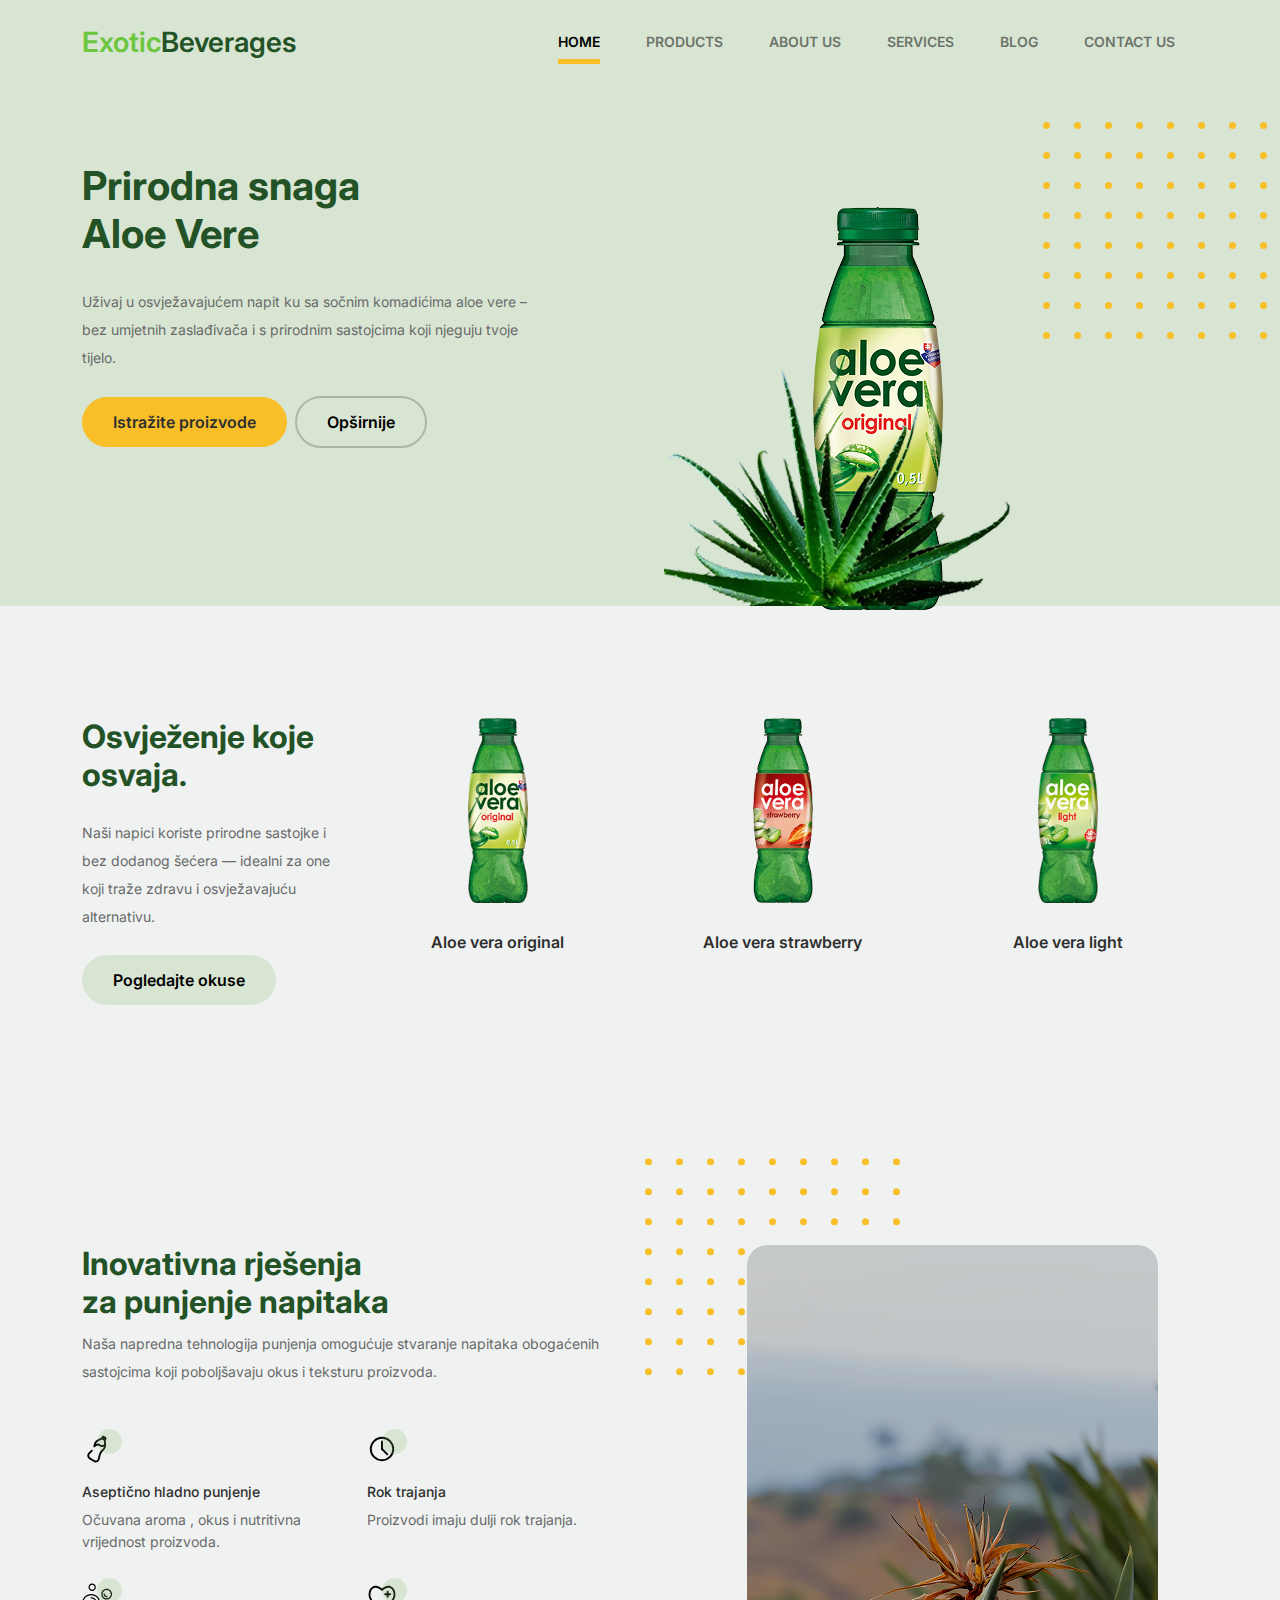
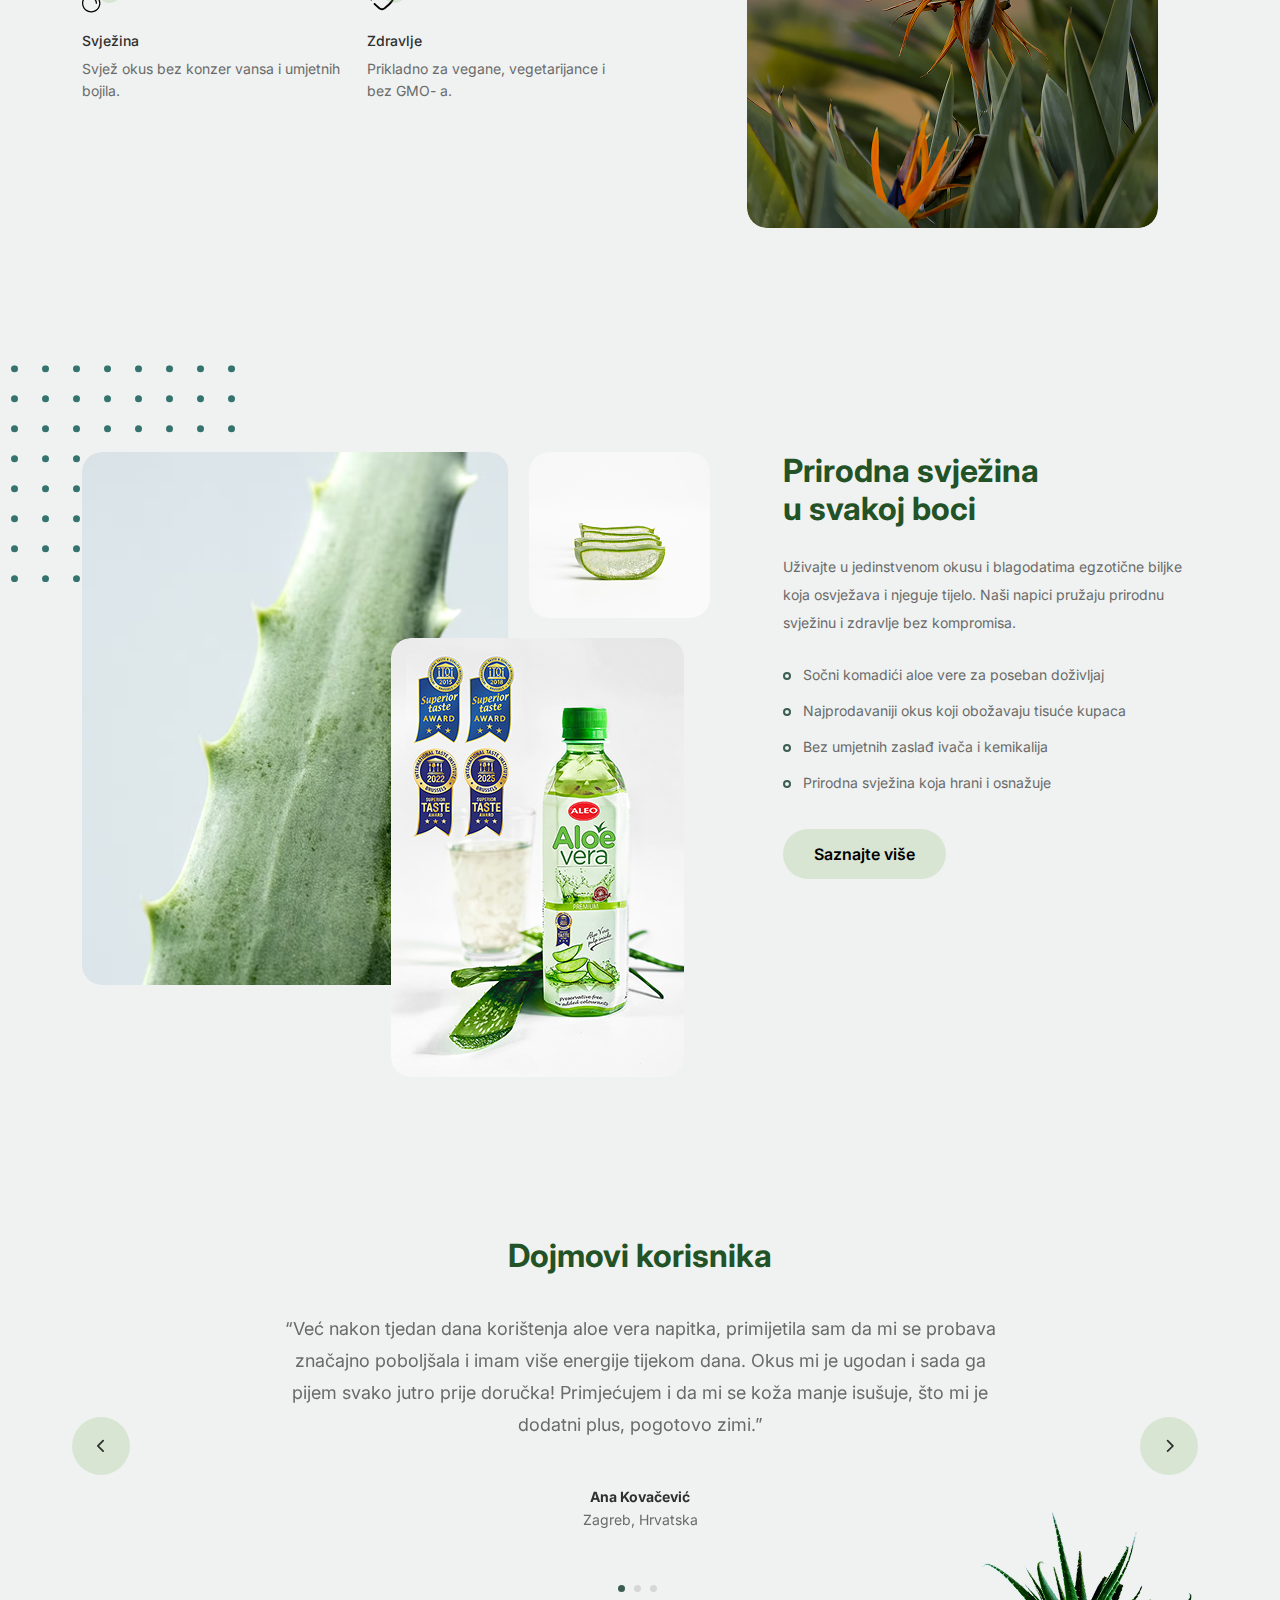
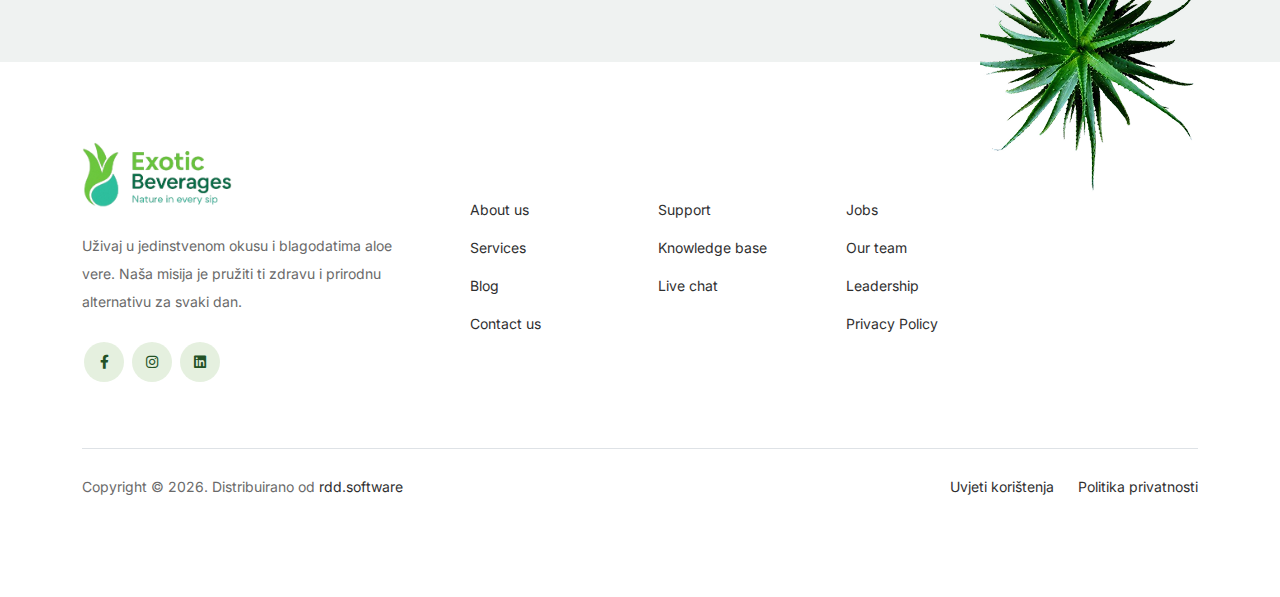
<file: index.html>
<!doctype html>
<html lang="en">

<head>
	<meta charset="utf-8">
	<meta name="viewport" content="width=device-width, initial-scale=1, shrink-to-fit=no">
	<meta name="author" content="Untree.co">
	<link rel="shortcut icon" href="favicon.png">

	<meta name="description" content="" />
	<meta name="keywords" content="bootstrap, bootstrap4" />

	<!-- Bootstrap CSS -->
	<link href="css/bootstrap.min.css" rel="stylesheet">
	<link href="https://cdnjs.cloudflare.com/ajax/libs/font-awesome/6.0.0-beta3/css/all.min.css" rel="stylesheet">
	<link href="css/tiny-slider.css" rel="stylesheet">
	<link href="css/style.css" rel="stylesheet">
	<title>ExoticBeverages</title>
</head>

<body>

	<!-- Start Header/Navigation -->
	<nav class="custom-navbar navbar navbar navbar-expand-md navbar-dark bg-dark" arial-label="Furni navigation bar">

		<div class="container">
			<a class="navbar-brand" href="index.html">Exotic<span>Beverages</span></a>

			<button class="navbar-toggler" type="button" data-bs-toggle="collapse" data-bs-target="#navbarsFurni"
				aria-controls="navbarsFurni" aria-expanded="false" aria-label="Toggle navigation">
				<span class="navbar-toggler-icon"></span>
			</button>

			<div class="collapse navbar-collapse" id="navbarsFurni">
				<ul class="custom-navbar-nav navbar-nav ms-auto mb-2 mb-md-0">
					<li class="nav-item active">
						<a class="nav-link" href="index.html">Home</a>
					</li>
					<li><a class="nav-link" href="products.html">Products</a></li>
					<li><a class="nav-link" href="about.html">About us</a></li>
					<li><a class="nav-link" href="services.html">Services</a></li>
					<li><a class="nav-link" href="blog.html">Blog</a></li>
					<li><a class="nav-link" href="contact.html">Contact us</a></li>
				</ul>

				<!--<ul class="custom-navbar-cta navbar-nav mb-2 mb-md-0 ms-5">
					<li><a class="nav-link" href="#"><img src="images/user.svg"></a></li>
					<li><a class="nav-link" href="cart.html"><img src="images/cart.svg"></a></li>
				</ul>-->
			</div>
		</div>

	</nav>
	<!-- End Header/Navigation -->

	<!-- Start Hero Section -->
	<div class="hero">
		<div class="container">
			<div class="row justify-content-between">
				<div class="col-lg-5">
					<div class="intro-excerpt">
						<h1>Prirodna snaga <span class="d-block">Aloe Vere</span></h1>
						<p class="mb-4">Uživaj u osvježavajućem napit ku sa sočnim
							komadićima aloe vere – bez umjetnih zaslađivača
							i s prirodnim sastojcima koji njeguju tvoje tijelo.</p>
						<p><a href="" class="btn btn-secondary me-2">Istražite proizvode</a><a href="#"
								class="btn btn-white-outline">Opširnije</a></p>
					</div>
				</div>
				<div class="col-lg-7">
					<div class="hero-img-wrap">
						<img src="images/aloe_hero.png" class="img-fluid">
					</div>
				</div>
			</div>
		</div>
	</div>
	<!-- End Hero Section -->

	<!-- Start Product Section -->
	<div class="product-section">
		<div class="container">
			<div class="row">

				<!-- Start Column 1 -->
				<div class="col-md-12 col-lg-3 mb-5 mb-lg-0">
					<h2 class="mb-4 section-title">Osvježenje koje osvaja.</h2>
					<p class="mb-4">Naši napici koriste prirodne sastojke i bez
						dodanog šećera — idealni za one koji traže
						zdravu i osvježavajuću alternativu.</p>
					<p><a href="shop.html" class="btn">Pogledajte okuse</a></p>
				</div>
				<!-- End Column 1 -->

				<!-- Start Column 2 -->
				<div class="col-12 col-md-4 col-lg-3 mb-5 mb-md-0">
					<a class="product-item" href="cart.html">
						<img src="images/original2.png" class="img-fluid product-thumbnail">
						<h3 class="product-title">Aloe vera original</h3>
					</a>
				</div>
				<!-- End Column 2 -->

				<!-- Start Column 3 -->
				<div class="col-12 col-md-4 col-lg-3 mb-5 mb-md-0">
					<a class="product-item" href="cart.html">
						<img src="images/strawberry1.png" class="img-fluid product-thumbnail">
						<h3 class="product-title">Aloe vera strawberry</h3>
					</a>
				</div>
				<!-- End Column 3 -->

				<!-- Start Column 4 -->
				<div class="col-12 col-md-4 col-lg-3 mb-5 mb-md-0">
					<a class="product-item" href="cart.html">
						<img src="images/light1.png" class="img-fluid product-thumbnail">
						<h3 class="product-title">Aloe vera light</h3>
					</a>
				</div>
				<!-- End Column 4 -->

			</div>
		</div>
	</div>
	<!-- End Product Section -->

	<!-- Start Why Choose Us Section -->
	<div class="why-choose-section">
		<div class="container">
			<div class="row justify-content-between">
				<div class="col-lg-6">
					<h2 class="section-title">Inovativna rješenja </br>za punjenje napitaka</h2>
					<p>Naša napredna tehnologija punjenja omogućuje
						stvaranje napitaka obogaćenih sastojcima koji
						poboljšavaju okus i teksturu proizvoda.</p>

					<div class="row my-5">
						<div class="col-6 col-md-6">
							<div class="feature">
								<div class="icon">
									<img src="images/bottle.svg" alt="Image" style="width: 30px; height: 30px;"
										class="imf-fluid">
								</div>
								<h3>Aseptično hladno punjenje</h3>
								<p>Očuvana aroma , okus i nutritivna
									vrijednost proizvoda.</p>
							</div>
						</div>

						<div class="col-6 col-md-6">
							<div class="feature">
								<div class="icon">
									<img src="images/time.svg" alt="Image" style="width: 30px; height: 30px;"
										class="imf-fluid">
								</div>
								<h3>Rok trajanja</h3>
								<p>Proizvodi imaju dulji rok trajanja.</p>
							</div>
						</div>

						<div class="col-6 col-md-6">
							<div class="feature">
								<div class="icon">
									<img src="images/bubbles.svg" alt="Image" style="width: 30px; height: 30px;"
										class="imf-fluid">
								</div>
								<h3>Svježina</h3>
								<p>Svjež okus bez konzer vansa i
									umjetnih bojila.</p>
							</div>
						</div>

						<div class="col-6 col-md-6">
							<div class="feature">
								<div class="icon">
									<img src="images/health.svg" alt="Image" style="width: 30px; height: 30px;"
										class="imf-fluid">
								</div>
								<h3>Zdravlje</h3>
								<p>Prikladno za vegane, vegetarijance
									i bez GMO- a.</p>
							</div>
						</div>

					</div>
				</div>

				<div class="col-lg-5">
					<div class="img-wrap">
						<img src="images/aloe1.png" alt="Image" class="img-fluid">
					</div>
				</div>

			</div>
		</div>
	</div>
	<!-- End Why Choose Us Section -->

	<!-- Start We Help Section -->
	<div class="we-help-section">
		<div class="container">
			<div class="row justify-content-between">
				<div class="col-lg-7 mb-5 mb-lg-0">
					<div class="imgs-grid">
						<div class="grid grid-1"><img src="images/image1.png" alt="Untree.co"></div>
						<div class="grid grid-2"><img src="images/close-up.png" alt="Untree.co"></div>
						<div class="grid grid-3"><img src="images/award1.png" alt="Untree.co"></div>
					</div>
				</div>
				<div class="col-lg-5 ps-lg-5">
					<h2 class="section-title mb-4">Prirodna svježina<br /> u svakoj boci</h2>
					<p>Uživajte u jedinstvenom okusu i blagodatima
						egzotične biljke koja osvježava i njeguje tijelo. Naši
						napici pružaju prirodnu svježinu i zdravlje bez
						kompromisa.</p>

					<ul class="list-unstyled custom-list my-4">
						<li>Sočni komadići aloe vere za poseban doživljaj</li>
						<li>Najprodavaniji okus koji obožavaju tisuće kupaca</li>
						<li>Bez umjetnih zaslađ ivača i kemikalija</li>
						<li>Prirodna svježina koja hrani i osnažuje</li>
					</ul>
					<p><a href="#" class="btn">Saznajte više</a></p>
				</div>
			</div>
		</div>
	</div>
	<!-- End We Help Section -->

	<!-- Start Testimonial Slider -->
	<div class="testimonial-section">
		<div class="container">
			<div class="row">
				<div class="col-lg-7 mx-auto text-center">
					<h2 class="section-title">Dojmovi korisnika</h2>
				</div>
			</div>

			<div class="row justify-content-center">
				<div class="col-lg-12">
					<div class="testimonial-slider-wrap text-center">

						<div id="testimonial-nav">
							<span class="prev" data-controls="prev"><span class="fa fa-chevron-left"></span></span>
							<span class="next" data-controls="next"><span class="fa fa-chevron-right"></span></span>
						</div>

						<div class="testimonial-slider">

							<div class="item">
								<div class="row justify-content-center">
									<div class="col-lg-8 mx-auto">

										<div class="testimonial-block text-center">
											<blockquote class="mb-5">
												<p>&ldquo;Već nakon tjedan dana korištenja aloe vera napitka,
													primijetila sam da mi se probava značajno poboljšala i imam više
													energije tijekom dana. Okus mi je ugodan i sada ga pijem svako jutro
													prije doručka! Primjećujem i da mi se koža manje isušuje, što mi je
													dodatni plus, pogotovo zimi.&rdquo;</p>
											</blockquote>

											<div class="author-info">
												<h3 class="font-weight-bold">Ana Kovačević</h3>
												<span class="position d-block mb-3">Zagreb, Hrvatska</span>
											</div>
										</div>

									</div>
								</div>
							</div>
							<!-- END item -->

							<div class="item">
								<div class="row justify-content-center">
									<div class="col-lg-8 mx-auto">

										<div class="testimonial-block text-center">
											<blockquote class="mb-5">
												<p>&ldquo;Aloe vera napitak pijem već tri mjeseca i stvarno sam
													zadovoljna. Osjećam da mi jača imunitet, a i bolje spavam. Osim
													toga, primijetila sam da mi je ten ljepši i da mi više ne trebaju
													toliki dodaci prehrani kao prije.&rdquo;</p>
											</blockquote>

											<div class="author-info">
												<h3 class="font-weight-bold">Ivana Horvat</h3>
												<span class="position d-block mb-3">Osijek, Hrvatska</span>
											</div>
										</div>

									</div>
								</div>
							</div>
							<!-- END item -->

							<div class="item">
								<div class="row justify-content-center">
									<div class="col-lg-8 mx-auto">

										<div class="testimonial-block text-center">
											<blockquote class="mb-5">
												<p>&ldquo;Iskreno, bio sam skeptičan, ali nakon mjesec dana redovitog
													pijenja aloe vere osjećam se lakše i manje napuhnuto. Koža mi je
													također postala glađa, što nisam očekivao – pravo iznenađenje! Sad
													ga redovito nosim i na posao jer mi pomaže da se osjećam svježe i
													hidratizirano cijeli dan.&rdquo;</p>
											</blockquote>

											<div class="author-info">
												<h3 class="font-weight-bold">Marko Babić</h3>
												<span class="position d-block mb-3">Osijek, Hrvatska</span>
											</div>
										</div>

									</div>
								</div>
							</div>
							<!-- END item -->

						</div>

					</div>
				</div>
			</div>
		</div>
	</div>
	<!-- End Testimonial Slider -->

	<!-- Start Footer Section -->
	<footer class="footer-section">
		<div class="container relative">

			<div class="sofa-img">
				<img src="images/aloe_plant.png" alt="Image" class="img-fluid">
			</div>

			<div class="row g-5 mb-5">
				<div class="col-lg-4">
					<div class="mb-4 footer-logo-wrap"><a class="navbar-brand" href="index.html">
							<img src="images/exoticLogo.png" alt="Exotic Beverages Logo" width="150px">
						</a></div>
					<p class="mb-4">Uživaj u jedinstvenom okusu i
						blagodatima aloe vere. Naša misija je
						pružiti ti zdravu i prirodnu alternativu
						za svaki dan.</p>

					<ul class="list-unstyled custom-social">
						<li><a href="#"><span class="fa fa-brands fa-facebook-f"></span></a></li>
						<li><a href="#"><span class="fa fa-brands fa-instagram"></span></a></li>
						<li><a href="#"><span class="fa fa-brands fa-linkedin"></span></a></li>
					</ul>
				</div>

				<div class="col-lg-8">
					<div class="row links-wrap">
						<div class="col-6 col-sm-6 col-md-3">
							<ul class="list-unstyled">
								<li><a href="#">About us</a></li>
								<li><a href="#">Services</a></li>
								<li><a href="#">Blog</a></li>
								<li><a href="#">Contact us</a></li>
							</ul>
						</div>

						<div class="col-6 col-sm-6 col-md-3">
							<ul class="list-unstyled">
								<li><a href="#">Support</a></li>
								<li><a href="#">Knowledge base</a></li>
								<li><a href="#">Live chat</a></li>
							</ul>
						</div>

						<div class="col-6 col-sm-6 col-md-3">
							<ul class="list-unstyled">
								<li><a href="#">Jobs</a></li>
								<li><a href="#">Our team</a></li>
								<li><a href="#">Leadership</a></li>
								<li><a href="#">Privacy Policy</a></li>
							</ul>
						</div>
					</div>
				</div>

			</div>

			<div class="border-top copyright">
				<div class="row pt-4">
					<div class="col-lg-6">
						<p class="mb-2 text-center text-lg-start">Copyright &copy;
							<script>document.write(new Date().getFullYear());</script>.
							Distribuirano od <a href="https://rdd.software">rdd.software</a>
							<!-- License information: https://untree.co/license/ -->
						</p>
					</div>

					<div class="col-lg-6 text-center text-lg-end">
						<ul class="list-unstyled d-inline-flex ms-auto">
							<li class="me-4"><a href="#">Uvjeti korištenja</a></li>
							<li><a href="#">Politika privatnosti</a></li>
						</ul>
					</div>

				</div>
			</div>

		</div>
	</footer>
	<!-- End Footer Section -->


	<script src="js/bootstrap.bundle.min.js"></script>
	<script src="js/tiny-slider.js"></script>
	<script src="js/custom.js"></script>
</body>

</html>
</file>
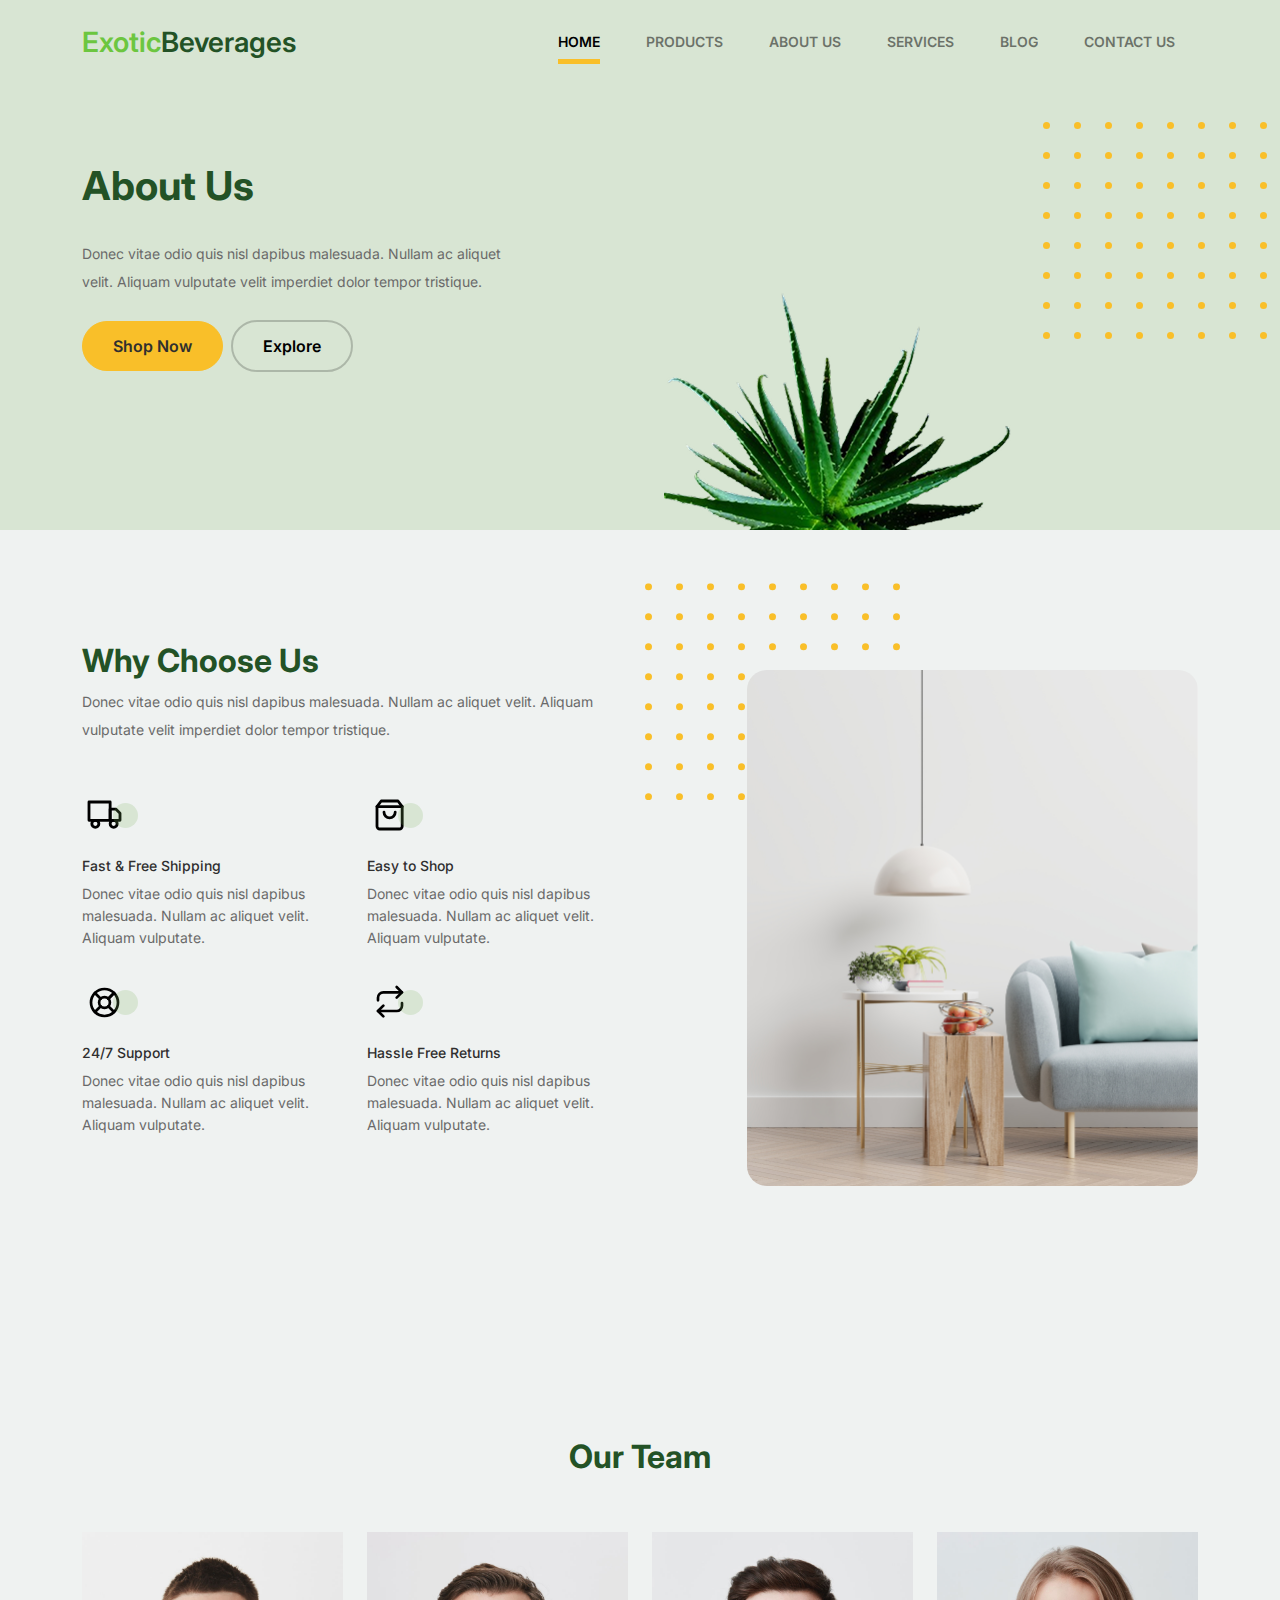
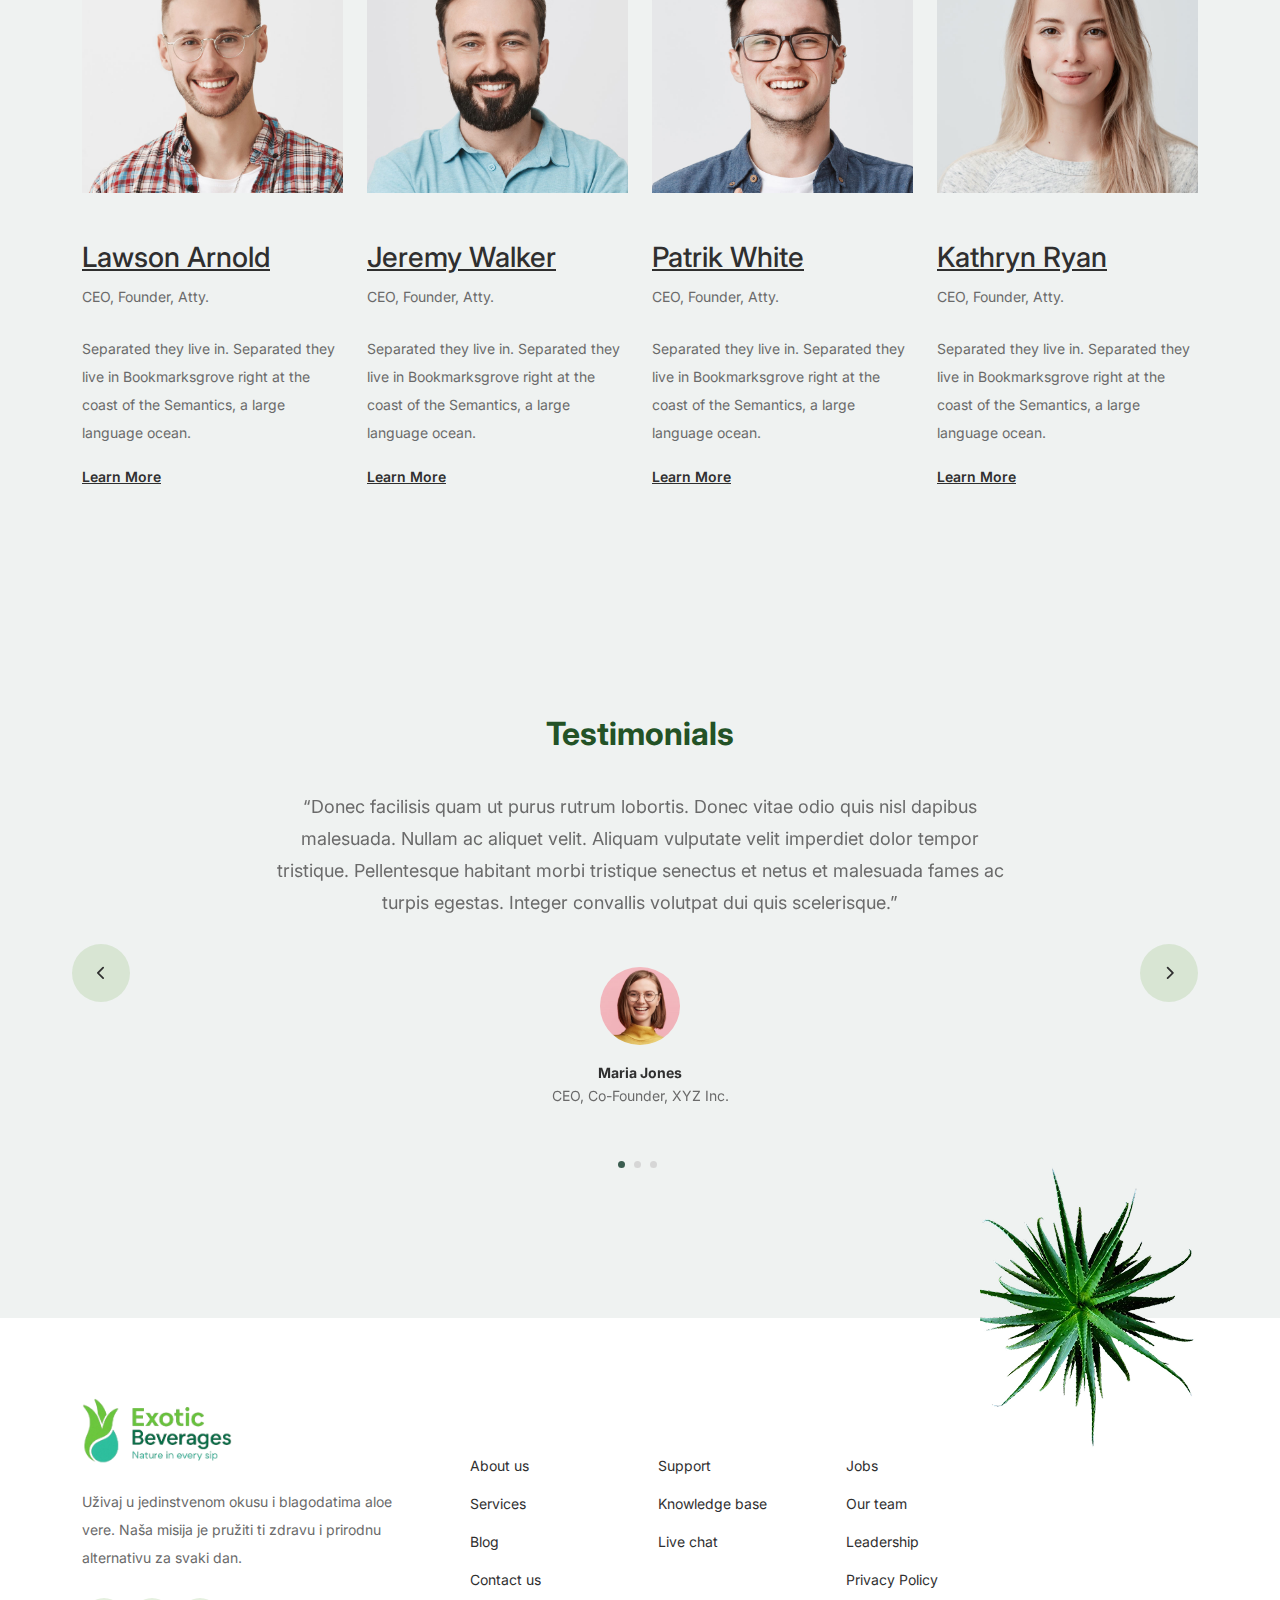
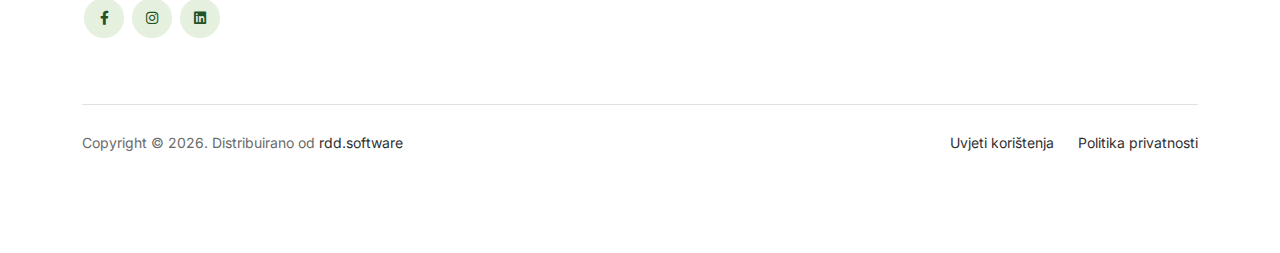
<file: about.html>
<!doctype html>
<html lang="en">

<head>
	<meta charset="utf-8">
	<meta name="viewport" content="width=device-width, initial-scale=1, shrink-to-fit=no">
	<meta name="author" content="Untree.co">
	<link rel="shortcut icon" href="favicon.png">

	<meta name="description" content="" />
	<meta name="keywords" content="bootstrap, bootstrap4" />

	<!-- Bootstrap CSS -->
	<link href="css/bootstrap.min.css" rel="stylesheet">
	<link href="https://cdnjs.cloudflare.com/ajax/libs/font-awesome/6.0.0-beta3/css/all.min.css" rel="stylesheet">
	<link href="css/tiny-slider.css" rel="stylesheet">
	<link href="css/style.css" rel="stylesheet">
	<title>ExoticBeverages</title>
</head>

<body>

	<!-- Start Header/Navigation -->
	<nav class="custom-navbar navbar navbar navbar-expand-md navbar-dark bg-dark" arial-label="Furni navigation bar">

		<div class="container">
			<a class="navbar-brand" href="index.html">Exotic<span>Beverages</span></a>

			<button class="navbar-toggler" type="button" data-bs-toggle="collapse" data-bs-target="#navbarsFurni"
				aria-controls="navbarsFurni" aria-expanded="false" aria-label="Toggle navigation">
				<span class="navbar-toggler-icon"></span>
			</button>

			<div class="collapse navbar-collapse" id="navbarsFurni">
				<ul class="custom-navbar-nav navbar-nav ms-auto mb-2 mb-md-0">
					<li class="nav-item active">
						<a class="nav-link" href="index.html">Home</a>
					</li>
					<li><a class="nav-link" href="products.html">Products</a></li>
					<li><a class="nav-link" href="about.html">About us</a></li>
					<li><a class="nav-link" href="services.html">Services</a></li>
					<li><a class="nav-link" href="blog.html">Blog</a></li>
					<li><a class="nav-link" href="contact.html">Contact us</a></li>
				</ul>

				<!--<ul class="custom-navbar-cta navbar-nav mb-2 mb-md-0 ms-5">
					<li><a class="nav-link" href="#"><img src="images/user.svg"></a></li>
					<li><a class="nav-link" href="cart.html"><img src="images/cart.svg"></a></li>
				</ul>-->
			</div>
		</div>

	</nav>
	<!-- End Header/Navigation -->

	<!-- Start Hero Section -->
	<div class="hero">
		<div class="container">
			<div class="row justify-content-between">
				<div class="col-lg-5">
					<div class="intro-excerpt">
						<h1>About Us</h1>
						<p class="mb-4">Donec vitae odio quis nisl dapibus malesuada. Nullam ac aliquet velit. Aliquam
							vulputate velit imperdiet dolor tempor tristique.</p>
						<p><a href="" class="btn btn-secondary me-2">Shop Now</a><a href="#"
								class="btn btn-white-outline">Explore</a></p>
					</div>
				</div>
				<div class="col-lg-7">
					<div class="hero-img-wrap">
					</div>
				</div>
			</div>
		</div>
	</div>
	<!-- End Hero Section -->



	<!-- Start Why Choose Us Section -->
	<div class="why-choose-section">
		<div class="container">
			<div class="row justify-content-between align-items-center">
				<div class="col-lg-6">
					<h2 class="section-title">Why Choose Us</h2>
					<p>Donec vitae odio quis nisl dapibus malesuada. Nullam ac aliquet velit. Aliquam vulputate velit
						imperdiet dolor tempor tristique.</p>

					<div class="row my-5">
						<div class="col-6 col-md-6">
							<div class="feature">
								<div class="icon">
									<img src="images/truck.svg" alt="Image" class="imf-fluid">
								</div>
								<h3>Fast &amp; Free Shipping</h3>
								<p>Donec vitae odio quis nisl dapibus malesuada. Nullam ac aliquet velit. Aliquam
									vulputate.</p>
							</div>
						</div>

						<div class="col-6 col-md-6">
							<div class="feature">
								<div class="icon">
									<img src="images/bag.svg" alt="Image" class="imf-fluid">
								</div>
								<h3>Easy to Shop</h3>
								<p>Donec vitae odio quis nisl dapibus malesuada. Nullam ac aliquet velit. Aliquam
									vulputate.</p>
							</div>
						</div>

						<div class="col-6 col-md-6">
							<div class="feature">
								<div class="icon">
									<img src="images/support.svg" alt="Image" class="imf-fluid">
								</div>
								<h3>24/7 Support</h3>
								<p>Donec vitae odio quis nisl dapibus malesuada. Nullam ac aliquet velit. Aliquam
									vulputate.</p>
							</div>
						</div>

						<div class="col-6 col-md-6">
							<div class="feature">
								<div class="icon">
									<img src="images/return.svg" alt="Image" class="imf-fluid">
								</div>
								<h3>Hassle Free Returns</h3>
								<p>Donec vitae odio quis nisl dapibus malesuada. Nullam ac aliquet velit. Aliquam
									vulputate.</p>
							</div>
						</div>

					</div>
				</div>

				<div class="col-lg-5">
					<div class="img-wrap">
						<img src="images/why-choose-us-img.jpg" alt="Image" class="img-fluid">
					</div>
				</div>

			</div>
		</div>
	</div>
	<!-- End Why Choose Us Section -->

	<!-- Start Team Section -->
	<div class="untree_co-section">
		<div class="container">

			<div class="row mb-5">
				<div class="col-lg-5 mx-auto text-center">
					<h2 class="section-title">Our Team</h2>
				</div>
			</div>

			<div class="row">

				<!-- Start Column 1 -->
				<div class="col-12 col-md-6 col-lg-3 mb-5 mb-md-0">
					<img src="images/person_1.jpg" class="img-fluid mb-5">
					<h3 clas><a href="#"><span class="">Lawson</span> Arnold</a></h3>
					<span class="d-block position mb-4">CEO, Founder, Atty.</span>
					<p>Separated they live in.
						Separated they live in Bookmarksgrove right at the coast of the Semantics, a large language
						ocean.</p>
					<p class="mb-0"><a href="#" class="more dark">Learn More <span
								class="icon-arrow_forward"></span></a></p>
				</div>
				<!-- End Column 1 -->

				<!-- Start Column 2 -->
				<div class="col-12 col-md-6 col-lg-3 mb-5 mb-md-0">
					<img src="images/person_2.jpg" class="img-fluid mb-5">

					<h3 clas><a href="#"><span class="">Jeremy</span> Walker</a></h3>
					<span class="d-block position mb-4">CEO, Founder, Atty.</span>
					<p>Separated they live in.
						Separated they live in Bookmarksgrove right at the coast of the Semantics, a large language
						ocean.</p>
					<p class="mb-0"><a href="#" class="more dark">Learn More <span
								class="icon-arrow_forward"></span></a></p>

				</div>
				<!-- End Column 2 -->

				<!-- Start Column 3 -->
				<div class="col-12 col-md-6 col-lg-3 mb-5 mb-md-0">
					<img src="images/person_3.jpg" class="img-fluid mb-5">
					<h3 clas><a href="#"><span class="">Patrik</span> White</a></h3>
					<span class="d-block position mb-4">CEO, Founder, Atty.</span>
					<p>Separated they live in.
						Separated they live in Bookmarksgrove right at the coast of the Semantics, a large language
						ocean.</p>
					<p class="mb-0"><a href="#" class="more dark">Learn More <span
								class="icon-arrow_forward"></span></a></p>
				</div>
				<!-- End Column 3 -->

				<!-- Start Column 4 -->
				<div class="col-12 col-md-6 col-lg-3 mb-5 mb-md-0">
					<img src="images/person_4.jpg" class="img-fluid mb-5">

					<h3 clas><a href="#"><span class="">Kathryn</span> Ryan</a></h3>
					<span class="d-block position mb-4">CEO, Founder, Atty.</span>
					<p>Separated they live in.
						Separated they live in Bookmarksgrove right at the coast of the Semantics, a large language
						ocean.</p>
					<p class="mb-0"><a href="#" class="more dark">Learn More <span
								class="icon-arrow_forward"></span></a></p>


				</div>
				<!-- End Column 4 -->



			</div>
		</div>
	</div>
	<!-- End Team Section -->



	<!-- Start Testimonial Slider -->
	<div class="testimonial-section before-footer-section">
		<div class="container">
			<div class="row">
				<div class="col-lg-7 mx-auto text-center">
					<h2 class="section-title">Testimonials</h2>
				</div>
			</div>

			<div class="row justify-content-center">
				<div class="col-lg-12">
					<div class="testimonial-slider-wrap text-center">

						<div id="testimonial-nav">
							<span class="prev" data-controls="prev"><span class="fa fa-chevron-left"></span></span>
							<span class="next" data-controls="next"><span class="fa fa-chevron-right"></span></span>
						</div>

						<div class="testimonial-slider">

							<div class="item">
								<div class="row justify-content-center">
									<div class="col-lg-8 mx-auto">

										<div class="testimonial-block text-center">
											<blockquote class="mb-5">
												<p>&ldquo;Donec facilisis quam ut purus rutrum lobortis. Donec vitae
													odio quis nisl dapibus malesuada. Nullam ac aliquet velit. Aliquam
													vulputate velit imperdiet dolor tempor tristique. Pellentesque
													habitant morbi tristique senectus et netus et malesuada fames ac
													turpis egestas. Integer convallis volutpat dui quis
													scelerisque.&rdquo;</p>
											</blockquote>

											<div class="author-info">
												<div class="author-pic">
													<img src="images/person-1.png" alt="Maria Jones" class="img-fluid">
												</div>
												<h3 class="font-weight-bold">Maria Jones</h3>
												<span class="position d-block mb-3">CEO, Co-Founder, XYZ Inc.</span>
											</div>
										</div>

									</div>
								</div>
							</div>
							<!-- END item -->

							<div class="item">
								<div class="row justify-content-center">
									<div class="col-lg-8 mx-auto">

										<div class="testimonial-block text-center">
											<blockquote class="mb-5">
												<p>&ldquo;Donec facilisis quam ut purus rutrum lobortis. Donec vitae
													odio quis nisl dapibus malesuada. Nullam ac aliquet velit. Aliquam
													vulputate velit imperdiet dolor tempor tristique. Pellentesque
													habitant morbi tristique senectus et netus et malesuada fames ac
													turpis egestas. Integer convallis volutpat dui quis
													scelerisque.&rdquo;</p>
											</blockquote>

											<div class="author-info">
												<div class="author-pic">
													<img src="images/person-1.png" alt="Maria Jones" class="img-fluid">
												</div>
												<h3 class="font-weight-bold">Maria Jones</h3>
												<span class="position d-block mb-3">CEO, Co-Founder, XYZ Inc.</span>
											</div>
										</div>

									</div>
								</div>
							</div>
							<!-- END item -->

							<div class="item">
								<div class="row justify-content-center">
									<div class="col-lg-8 mx-auto">

										<div class="testimonial-block text-center">
											<blockquote class="mb-5">
												<p>&ldquo;Donec facilisis quam ut purus rutrum lobortis. Donec vitae
													odio quis nisl dapibus malesuada. Nullam ac aliquet velit. Aliquam
													vulputate velit imperdiet dolor tempor tristique. Pellentesque
													habitant morbi tristique senectus et netus et malesuada fames ac
													turpis egestas. Integer convallis volutpat dui quis
													scelerisque.&rdquo;</p>
											</blockquote>

											<div class="author-info">
												<div class="author-pic">
													<img src="images/person-1.png" alt="Maria Jones" class="img-fluid">
												</div>
												<h3 class="font-weight-bold">Maria Jones</h3>
												<span class="position d-block mb-3">CEO, Co-Founder, XYZ Inc.</span>
											</div>
										</div>

									</div>
								</div>
							</div>
							<!-- END item -->

						</div>

					</div>
				</div>
			</div>
		</div>
	</div>
	<!-- End Testimonial Slider -->



	<!-- Start Footer Section -->
	<footer class="footer-section">
		<div class="container relative">

			<div class="sofa-img">
				<img src="images/aloe_plant.png" alt="Image" class="img-fluid">
			</div>

			<div class="row g-5 mb-5">
				<div class="col-lg-4">
					<div class="mb-4 footer-logo-wrap"><a class="navbar-brand" href="index.html">
							<img src="images/exoticLogo.png" alt="Exotic Beverages Logo" width="150px">
						</a></div>
					<p class="mb-4">Uživaj u jedinstvenom okusu i
						blagodatima aloe vere. Naša misija je
						pružiti ti zdravu i prirodnu alternativu
						za svaki dan.</p>

					<ul class="list-unstyled custom-social">
						<li><a href="#"><span class="fa fa-brands fa-facebook-f"></span></a></li>
						<li><a href="#"><span class="fa fa-brands fa-instagram"></span></a></li>
						<li><a href="#"><span class="fa fa-brands fa-linkedin"></span></a></li>
					</ul>
				</div>

				<div class="col-lg-8">
					<div class="row links-wrap">
						<div class="col-6 col-sm-6 col-md-3">
							<ul class="list-unstyled">
								<li><a href="#">About us</a></li>
								<li><a href="#">Services</a></li>
								<li><a href="#">Blog</a></li>
								<li><a href="#">Contact us</a></li>
							</ul>
						</div>

						<div class="col-6 col-sm-6 col-md-3">
							<ul class="list-unstyled">
								<li><a href="#">Support</a></li>
								<li><a href="#">Knowledge base</a></li>
								<li><a href="#">Live chat</a></li>
							</ul>
						</div>

						<div class="col-6 col-sm-6 col-md-3">
							<ul class="list-unstyled">
								<li><a href="#">Jobs</a></li>
								<li><a href="#">Our team</a></li>
								<li><a href="#">Leadership</a></li>
								<li><a href="#">Privacy Policy</a></li>
							</ul>
						</div>
					</div>
				</div>

			</div>

			<div class="border-top copyright">
				<div class="row pt-4">
					<div class="col-lg-6">
						<p class="mb-2 text-center text-lg-start">Copyright &copy;
							<script>document.write(new Date().getFullYear());</script>.
							Distribuirano od <a href="https://rdd.software">rdd.software</a>
							<!-- License information: https://untree.co/license/ -->
						</p>
					</div>

					<div class="col-lg-6 text-center text-lg-end">
						<ul class="list-unstyled d-inline-flex ms-auto">
							<li class="me-4"><a href="#">Uvjeti korištenja</a></li>
							<li><a href="#">Politika privatnosti</a></li>
						</ul>
					</div>

				</div>
			</div>

		</div>
	</footer>
	<!-- End Footer Section -->


	<script src="js/bootstrap.bundle.min.js"></script>
	<script src="js/tiny-slider.js"></script>
	<script src="js/custom.js"></script>
</body>

</html>
</file>
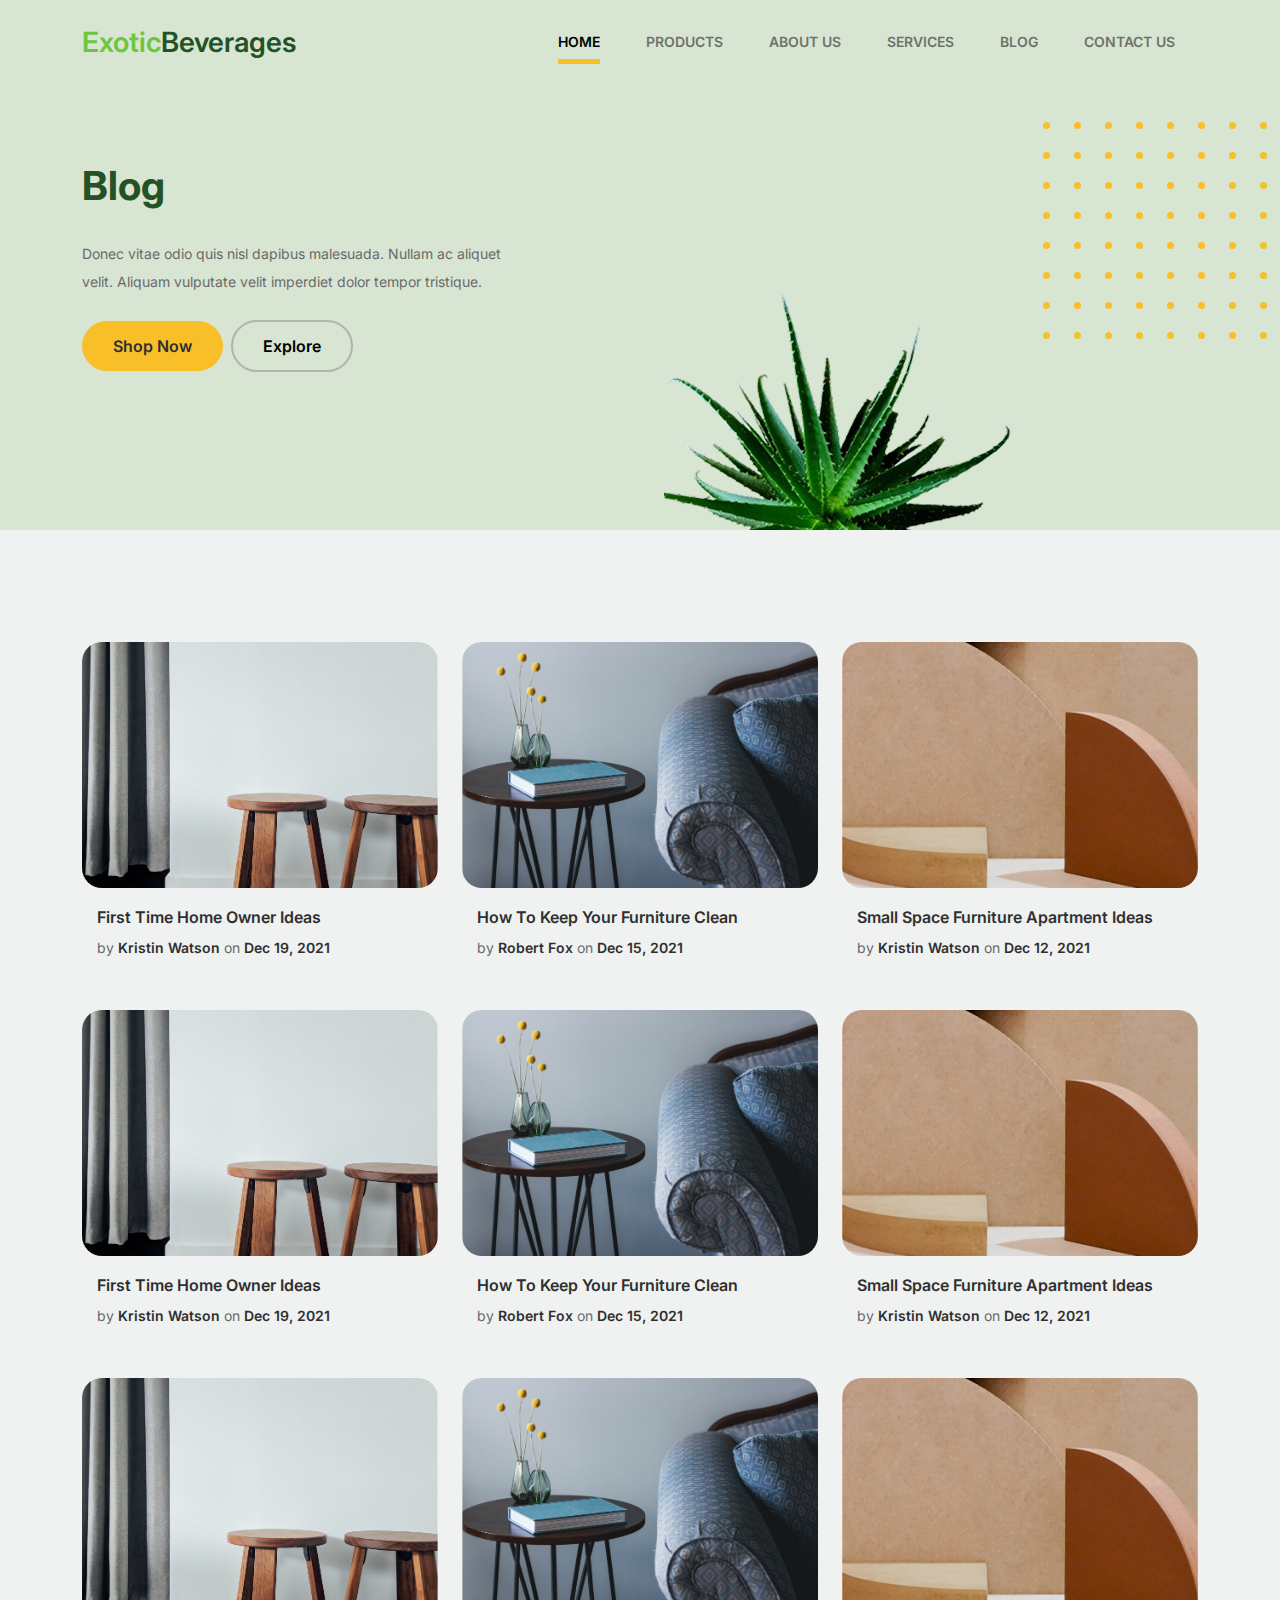
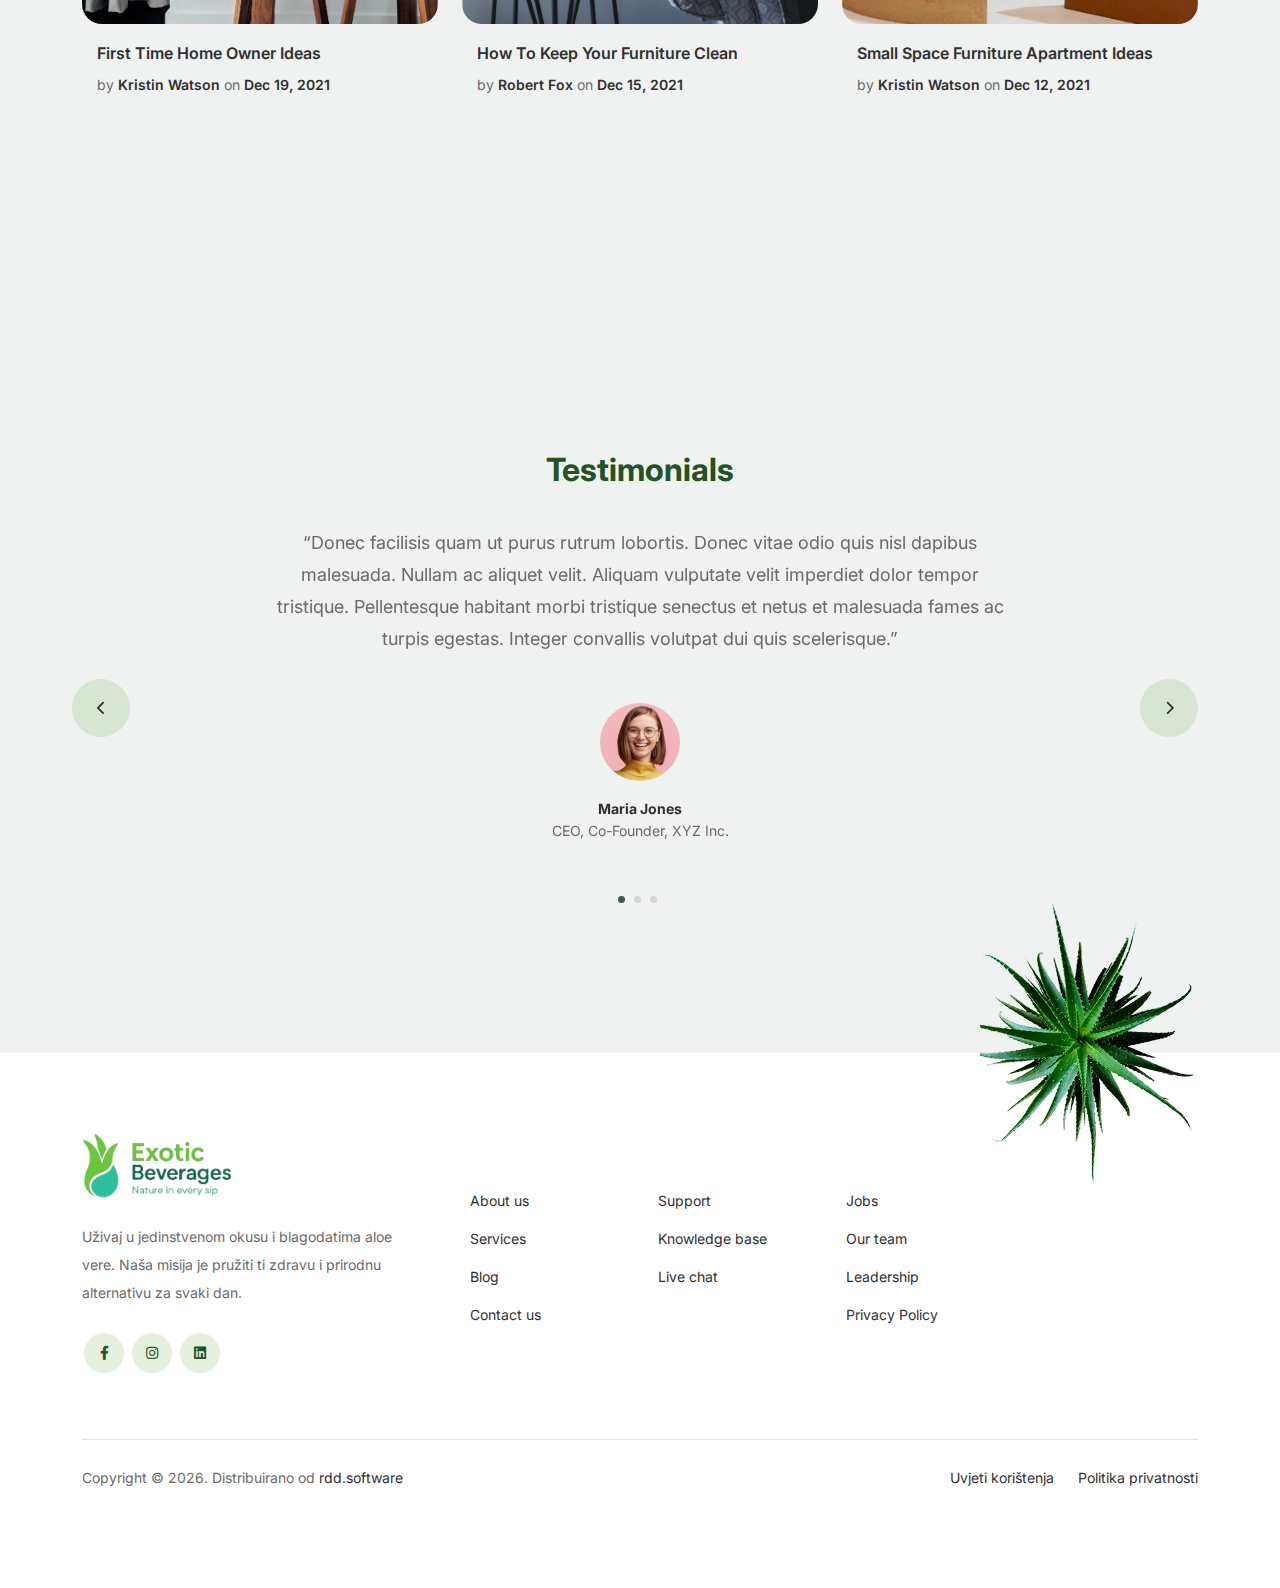
<file: blog.html>
<!doctype html>
<html lang="en">

<head>
	<meta charset="utf-8">
	<meta name="viewport" content="width=device-width, initial-scale=1, shrink-to-fit=no">
	<meta name="author" content="Untree.co">
	<link rel="shortcut icon" href="favicon.png">

	<meta name="description" content="" />
	<meta name="keywords" content="bootstrap, bootstrap4" />

	<!-- Bootstrap CSS -->
	<link href="css/bootstrap.min.css" rel="stylesheet">
	<link href="https://cdnjs.cloudflare.com/ajax/libs/font-awesome/6.0.0-beta3/css/all.min.css" rel="stylesheet">
	<link href="css/tiny-slider.css" rel="stylesheet">
	<link href="css/style.css" rel="stylesheet">
	<title>ExoticBeverages</title>
</head>

<body>

	<!-- Start Header/Navigation -->
	<nav class="custom-navbar navbar navbar navbar-expand-md navbar-dark bg-dark" arial-label="Furni navigation bar">

		<div class="container">
			<a class="navbar-brand" href="index.html">Exotic<span>Beverages</span></a>

			<button class="navbar-toggler" type="button" data-bs-toggle="collapse" data-bs-target="#navbarsFurni"
				aria-controls="navbarsFurni" aria-expanded="false" aria-label="Toggle navigation">
				<span class="navbar-toggler-icon"></span>
			</button>

			<div class="collapse navbar-collapse" id="navbarsFurni">
				<ul class="custom-navbar-nav navbar-nav ms-auto mb-2 mb-md-0">
					<li class="nav-item active">
						<a class="nav-link" href="index.html">Home</a>
					</li>
					<li><a class="nav-link" href="products.html">Products</a></li>
					<li><a class="nav-link" href="about.html">About us</a></li>
					<li><a class="nav-link" href="services.html">Services</a></li>
					<li><a class="nav-link" href="blog.html">Blog</a></li>
					<li><a class="nav-link" href="contact.html">Contact us</a></li>
				</ul>

				<!--<ul class="custom-navbar-cta navbar-nav mb-2 mb-md-0 ms-5">
					<li><a class="nav-link" href="#"><img src="images/user.svg"></a></li>
					<li><a class="nav-link" href="cart.html"><img src="images/cart.svg"></a></li>
				</ul>-->
			</div>
		</div>

	</nav>
	<!-- End Header/Navigation -->

	<!-- Start Hero Section -->
	<div class="hero">
		<div class="container">
			<div class="row justify-content-between">
				<div class="col-lg-5">
					<div class="intro-excerpt">
						<h1>Blog</h1>
						<p class="mb-4">Donec vitae odio quis nisl dapibus malesuada. Nullam ac aliquet velit. Aliquam
							vulputate velit imperdiet dolor tempor tristique.</p>
						<p><a href="" class="btn btn-secondary me-2">Shop Now</a><a href="#"
								class="btn btn-white-outline">Explore</a></p>
					</div>
				</div>
				<div class="col-lg-7">
					<div class="hero-img-wrap">
					</div>
				</div>
			</div>
		</div>
	</div>
	<!-- End Hero Section -->



	<!-- Start Blog Section -->
	<div class="blog-section">
		<div class="container">

			<div class="row">

				<div class="col-12 col-sm-6 col-md-4 mb-5">
					<div class="post-entry">
						<a href="#" class="post-thumbnail"><img src="images/post-1.jpg" alt="Image"
								class="img-fluid"></a>
						<div class="post-content-entry">
							<h3><a href="#">First Time Home Owner Ideas</a></h3>
							<div class="meta">
								<span>by <a href="#">Kristin Watson</a></span> <span>on <a href="#">Dec 19,
										2021</a></span>
							</div>
						</div>
					</div>
				</div>

				<div class="col-12 col-sm-6 col-md-4 mb-5">
					<div class="post-entry">
						<a href="#" class="post-thumbnail"><img src="images/post-2.jpg" alt="Image"
								class="img-fluid"></a>
						<div class="post-content-entry">
							<h3><a href="#">How To Keep Your Furniture Clean</a></h3>
							<div class="meta">
								<span>by <a href="#">Robert Fox</a></span> <span>on <a href="#">Dec 15, 2021</a></span>
							</div>
						</div>
					</div>
				</div>

				<div class="col-12 col-sm-6 col-md-4 mb-5">
					<div class="post-entry">
						<a href="#" class="post-thumbnail"><img src="images/post-3.jpg" alt="Image"
								class="img-fluid"></a>
						<div class="post-content-entry">
							<h3><a href="#">Small Space Furniture Apartment Ideas</a></h3>
							<div class="meta">
								<span>by <a href="#">Kristin Watson</a></span> <span>on <a href="#">Dec 12,
										2021</a></span>
							</div>
						</div>
					</div>
				</div>

				<div class="col-12 col-sm-6 col-md-4 mb-5">
					<div class="post-entry">
						<a href="#" class="post-thumbnail"><img src="images/post-1.jpg" alt="Image"
								class="img-fluid"></a>
						<div class="post-content-entry">
							<h3><a href="#">First Time Home Owner Ideas</a></h3>
							<div class="meta">
								<span>by <a href="#">Kristin Watson</a></span> <span>on <a href="#">Dec 19,
										2021</a></span>
							</div>
						</div>
					</div>
				</div>

				<div class="col-12 col-sm-6 col-md-4 mb-5">
					<div class="post-entry">
						<a href="#" class="post-thumbnail"><img src="images/post-2.jpg" alt="Image"
								class="img-fluid"></a>
						<div class="post-content-entry">
							<h3><a href="#">How To Keep Your Furniture Clean</a></h3>
							<div class="meta">
								<span>by <a href="#">Robert Fox</a></span> <span>on <a href="#">Dec 15, 2021</a></span>
							</div>
						</div>
					</div>
				</div>

				<div class="col-12 col-sm-6 col-md-4 mb-5">
					<div class="post-entry">
						<a href="#" class="post-thumbnail"><img src="images/post-3.jpg" alt="Image"
								class="img-fluid"></a>
						<div class="post-content-entry">
							<h3><a href="#">Small Space Furniture Apartment Ideas</a></h3>
							<div class="meta">
								<span>by <a href="#">Kristin Watson</a></span> <span>on <a href="#">Dec 12,
										2021</a></span>
							</div>
						</div>
					</div>
				</div>

				<div class="col-12 col-sm-6 col-md-4 mb-5">
					<div class="post-entry">
						<a href="#" class="post-thumbnail"><img src="images/post-1.jpg" alt="Image"
								class="img-fluid"></a>
						<div class="post-content-entry">
							<h3><a href="#">First Time Home Owner Ideas</a></h3>
							<div class="meta">
								<span>by <a href="#">Kristin Watson</a></span> <span>on <a href="#">Dec 19,
										2021</a></span>
							</div>
						</div>
					</div>
				</div>

				<div class="col-12 col-sm-6 col-md-4 mb-5">
					<div class="post-entry">
						<a href="#" class="post-thumbnail"><img src="images/post-2.jpg" alt="Image"
								class="img-fluid"></a>
						<div class="post-content-entry">
							<h3><a href="#">How To Keep Your Furniture Clean</a></h3>
							<div class="meta">
								<span>by <a href="#">Robert Fox</a></span> <span>on <a href="#">Dec 15, 2021</a></span>
							</div>
						</div>
					</div>
				</div>

				<div class="col-12 col-sm-6 col-md-4 mb-5">
					<div class="post-entry">
						<a href="#" class="post-thumbnail"><img src="images/post-3.jpg" alt="Image"
								class="img-fluid"></a>
						<div class="post-content-entry">
							<h3><a href="#">Small Space Furniture Apartment Ideas</a></h3>
							<div class="meta">
								<span>by <a href="#">Kristin Watson</a></span> <span>on <a href="#">Dec 12,
										2021</a></span>
							</div>
						</div>
					</div>
				</div>

			</div>
		</div>
	</div>
	<!-- End Blog Section -->



	<!-- Start Testimonial Slider -->
	<div class="testimonial-section before-footer-section">
		<div class="container">
			<div class="row">
				<div class="col-lg-7 mx-auto text-center">
					<h2 class="section-title">Testimonials</h2>
				</div>
			</div>

			<div class="row justify-content-center">
				<div class="col-lg-12">
					<div class="testimonial-slider-wrap text-center">

						<div id="testimonial-nav">
							<span class="prev" data-controls="prev"><span class="fa fa-chevron-left"></span></span>
							<span class="next" data-controls="next"><span class="fa fa-chevron-right"></span></span>
						</div>

						<div class="testimonial-slider">

							<div class="item">
								<div class="row justify-content-center">
									<div class="col-lg-8 mx-auto">

										<div class="testimonial-block text-center">
											<blockquote class="mb-5">
												<p>&ldquo;Donec facilisis quam ut purus rutrum lobortis. Donec vitae
													odio quis nisl dapibus malesuada. Nullam ac aliquet velit. Aliquam
													vulputate velit imperdiet dolor tempor tristique. Pellentesque
													habitant morbi tristique senectus et netus et malesuada fames ac
													turpis egestas. Integer convallis volutpat dui quis
													scelerisque.&rdquo;</p>
											</blockquote>

											<div class="author-info">
												<div class="author-pic">
													<img src="images/person-1.png" alt="Maria Jones" class="img-fluid">
												</div>
												<h3 class="font-weight-bold">Maria Jones</h3>
												<span class="position d-block mb-3">CEO, Co-Founder, XYZ Inc.</span>
											</div>
										</div>

									</div>
								</div>
							</div>
							<!-- END item -->

							<div class="item">
								<div class="row justify-content-center">
									<div class="col-lg-8 mx-auto">

										<div class="testimonial-block text-center">
											<blockquote class="mb-5">
												<p>&ldquo;Donec facilisis quam ut purus rutrum lobortis. Donec vitae
													odio quis nisl dapibus malesuada. Nullam ac aliquet velit. Aliquam
													vulputate velit imperdiet dolor tempor tristique. Pellentesque
													habitant morbi tristique senectus et netus et malesuada fames ac
													turpis egestas. Integer convallis volutpat dui quis
													scelerisque.&rdquo;</p>
											</blockquote>

											<div class="author-info">
												<div class="author-pic">
													<img src="images/person-1.png" alt="Maria Jones" class="img-fluid">
												</div>
												<h3 class="font-weight-bold">Maria Jones</h3>
												<span class="position d-block mb-3">CEO, Co-Founder, XYZ Inc.</span>
											</div>
										</div>

									</div>
								</div>
							</div>
							<!-- END item -->

							<div class="item">
								<div class="row justify-content-center">
									<div class="col-lg-8 mx-auto">

										<div class="testimonial-block text-center">
											<blockquote class="mb-5">
												<p>&ldquo;Donec facilisis quam ut purus rutrum lobortis. Donec vitae
													odio quis nisl dapibus malesuada. Nullam ac aliquet velit. Aliquam
													vulputate velit imperdiet dolor tempor tristique. Pellentesque
													habitant morbi tristique senectus et netus et malesuada fames ac
													turpis egestas. Integer convallis volutpat dui quis
													scelerisque.&rdquo;</p>
											</blockquote>

											<div class="author-info">
												<div class="author-pic">
													<img src="images/person-1.png" alt="Maria Jones" class="img-fluid">
												</div>
												<h3 class="font-weight-bold">Maria Jones</h3>
												<span class="position d-block mb-3">CEO, Co-Founder, XYZ Inc.</span>
											</div>
										</div>

									</div>
								</div>
							</div>
							<!-- END item -->

						</div>

					</div>
				</div>
			</div>
		</div>
	</div>
	<!-- End Testimonial Slider -->



	<!-- Start Footer Section -->
	<footer class="footer-section">
		<div class="container relative">

			<div class="sofa-img">
				<img src="images/aloe_plant.png" alt="Image" class="img-fluid">
			</div>

			<div class="row g-5 mb-5">
				<div class="col-lg-4">
					<div class="mb-4 footer-logo-wrap"><a class="navbar-brand" href="index.html">
							<img src="images/exoticLogo.png" alt="Exotic Beverages Logo" width="150px">
						</a></div>
					<p class="mb-4">Uživaj u jedinstvenom okusu i
						blagodatima aloe vere. Naša misija je
						pružiti ti zdravu i prirodnu alternativu
						za svaki dan.</p>

					<ul class="list-unstyled custom-social">
						<li><a href="#"><span class="fa fa-brands fa-facebook-f"></span></a></li>
						<li><a href="#"><span class="fa fa-brands fa-instagram"></span></a></li>
						<li><a href="#"><span class="fa fa-brands fa-linkedin"></span></a></li>
					</ul>
				</div>

				<div class="col-lg-8">
					<div class="row links-wrap">
						<div class="col-6 col-sm-6 col-md-3">
							<ul class="list-unstyled">
								<li><a href="#">About us</a></li>
								<li><a href="#">Services</a></li>
								<li><a href="#">Blog</a></li>
								<li><a href="#">Contact us</a></li>
							</ul>
						</div>

						<div class="col-6 col-sm-6 col-md-3">
							<ul class="list-unstyled">
								<li><a href="#">Support</a></li>
								<li><a href="#">Knowledge base</a></li>
								<li><a href="#">Live chat</a></li>
							</ul>
						</div>

						<div class="col-6 col-sm-6 col-md-3">
							<ul class="list-unstyled">
								<li><a href="#">Jobs</a></li>
								<li><a href="#">Our team</a></li>
								<li><a href="#">Leadership</a></li>
								<li><a href="#">Privacy Policy</a></li>
							</ul>
						</div>
					</div>
				</div>

			</div>

			<div class="border-top copyright">
				<div class="row pt-4">
					<div class="col-lg-6">
						<p class="mb-2 text-center text-lg-start">Copyright &copy;
							<script>document.write(new Date().getFullYear());</script>.
							Distribuirano od <a href="https://rdd.software">rdd.software</a>
							<!-- License information: https://untree.co/license/ -->
						</p>
					</div>

					<div class="col-lg-6 text-center text-lg-end">
						<ul class="list-unstyled d-inline-flex ms-auto">
							<li class="me-4"><a href="#">Uvjeti korištenja</a></li>
							<li><a href="#">Politika privatnosti</a></li>
						</ul>
					</div>

				</div>
			</div>

		</div>
	</footer>
	<!-- End Footer Section -->


	<script src="js/bootstrap.bundle.min.js"></script>
	<script src="js/tiny-slider.js"></script>
	<script src="js/custom.js"></script>
</body>

</html>
</file>
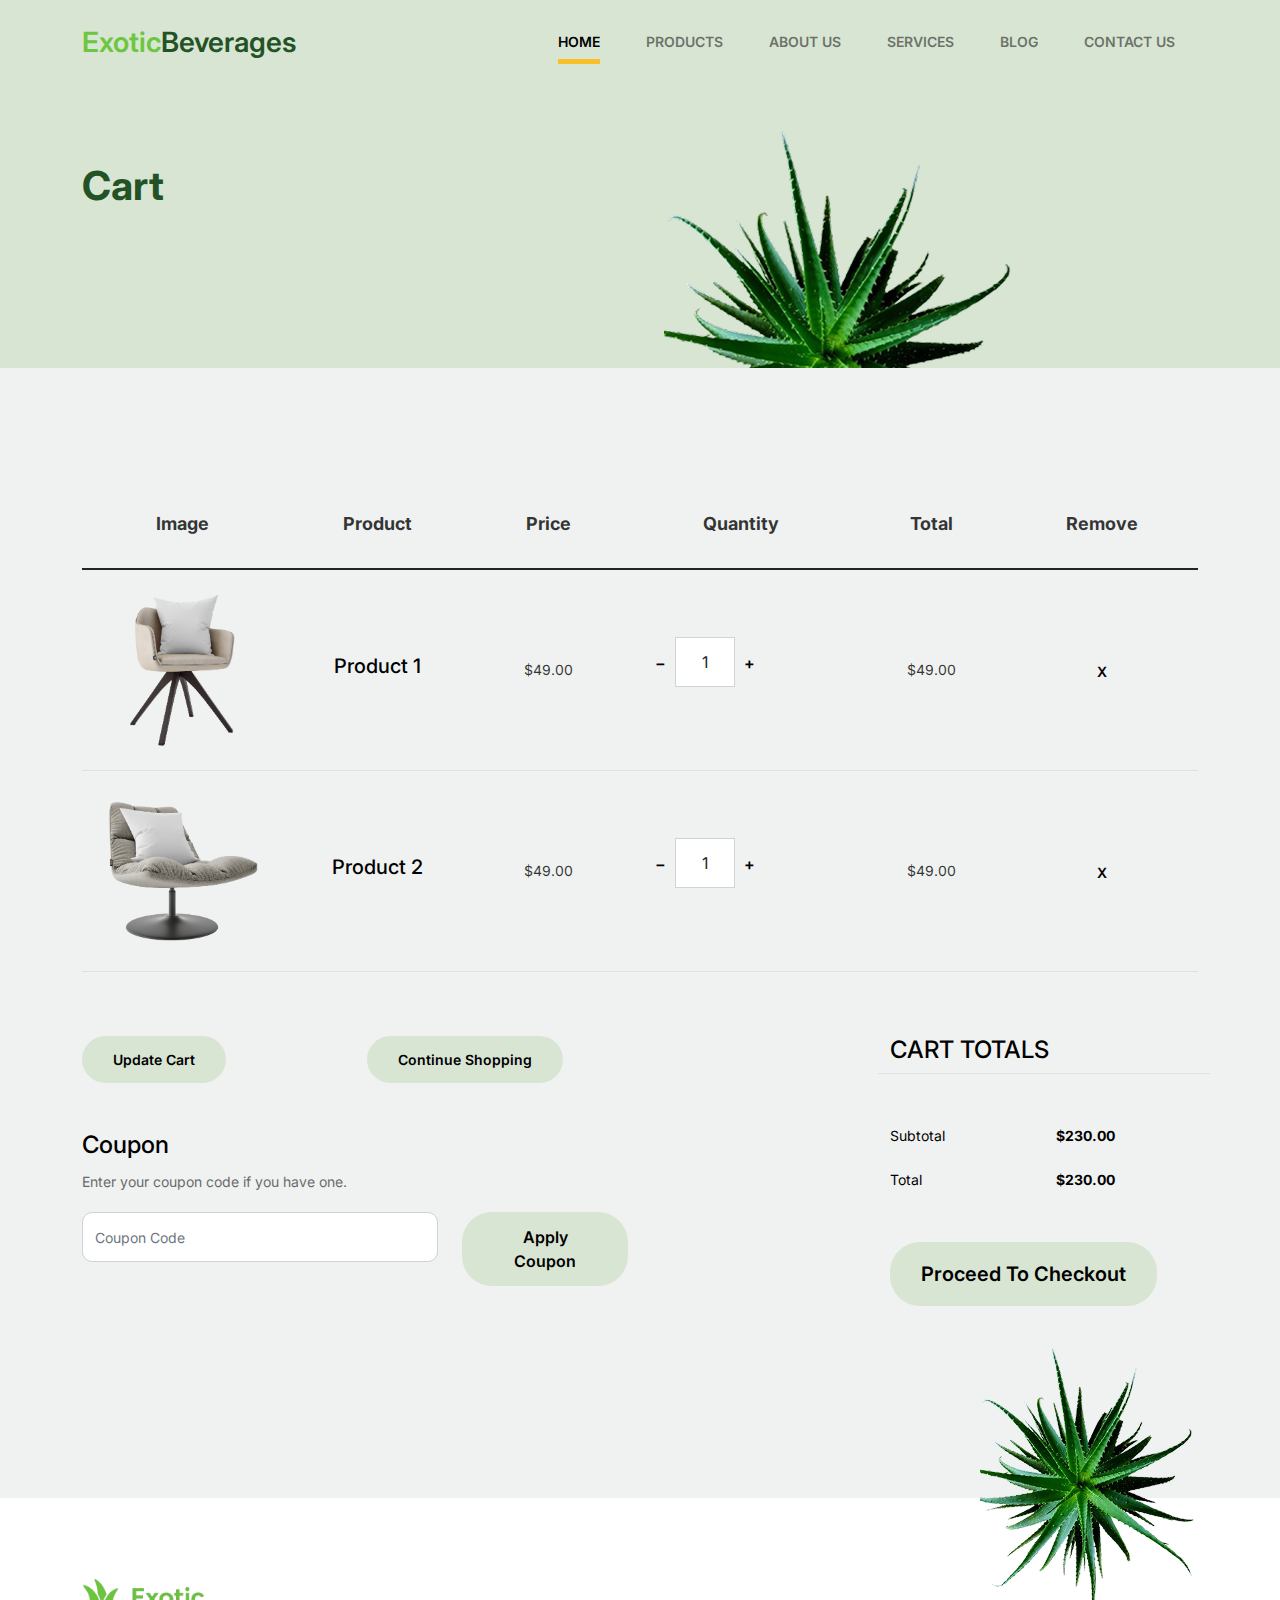
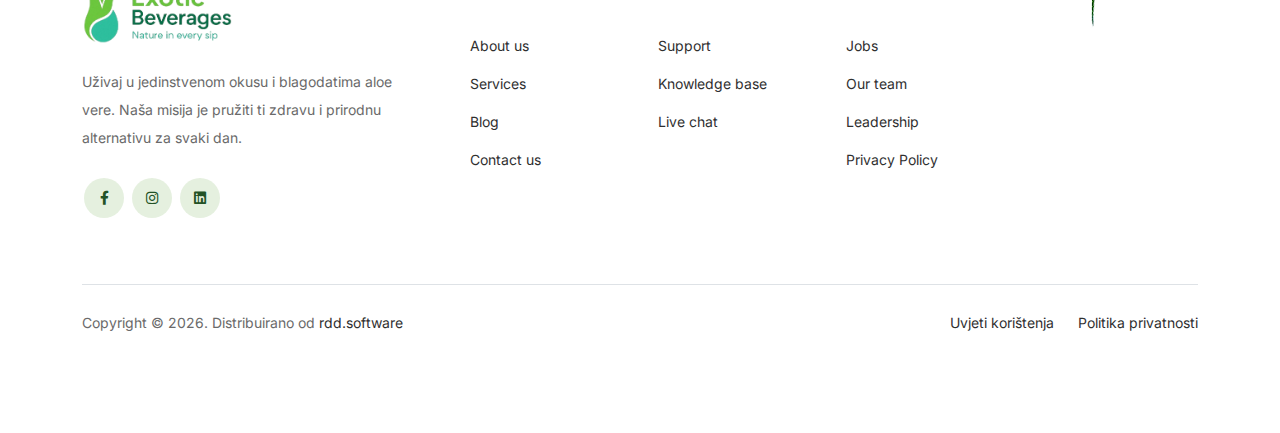
<file: cart.html>
<!doctype html>
<html lang="en">

<head>
	<meta charset="utf-8">
	<meta name="viewport" content="width=device-width, initial-scale=1, shrink-to-fit=no">
	<meta name="author" content="Untree.co">
	<link rel="shortcut icon" href="favicon.png">

	<meta name="description" content="" />
	<meta name="keywords" content="bootstrap, bootstrap4" />

	<!-- Bootstrap CSS -->
	<link href="css/bootstrap.min.css" rel="stylesheet">
	<link href="https://cdnjs.cloudflare.com/ajax/libs/font-awesome/6.0.0-beta3/css/all.min.css" rel="stylesheet">
	<link href="css/tiny-slider.css" rel="stylesheet">
	<link href="css/style.css" rel="stylesheet">
	<title>ExoticBeverages</title>
</head>

<body>

	<!-- Start Header/Navigation -->
	<nav class="custom-navbar navbar navbar navbar-expand-md navbar-dark bg-dark" arial-label="Furni navigation bar">

		<div class="container">
			<a class="navbar-brand" href="index.html">Exotic<span>Beverages</span></a>

			<button class="navbar-toggler" type="button" data-bs-toggle="collapse" data-bs-target="#navbarsFurni"
				aria-controls="navbarsFurni" aria-expanded="false" aria-label="Toggle navigation">
				<span class="navbar-toggler-icon"></span>
			</button>

			<div class="collapse navbar-collapse" id="navbarsFurni">
				<ul class="custom-navbar-nav navbar-nav ms-auto mb-2 mb-md-0">
					<li class="nav-item active">
						<a class="nav-link" href="index.html">Home</a>
					</li>
					<li><a class="nav-link" href="products.html">Products</a></li>
					<li><a class="nav-link" href="about.html">About us</a></li>
					<li><a class="nav-link" href="services.html">Services</a></li>
					<li><a class="nav-link" href="blog.html">Blog</a></li>
					<li><a class="nav-link" href="contact.html">Contact us</a></li>
				</ul>

				<!--<ul class="custom-navbar-cta navbar-nav mb-2 mb-md-0 ms-5">
					<li><a class="nav-link" href="#"><img src="images/user.svg"></a></li>
					<li><a class="nav-link" href="cart.html"><img src="images/cart.svg"></a></li>
				</ul>-->
			</div>
		</div>

	</nav>
	<!-- End Header/Navigation -->

	<!-- Start Hero Section -->
	<div class="hero">
		<div class="container">
			<div class="row justify-content-between">
				<div class="col-lg-5">
					<div class="intro-excerpt">
						<h1>Cart</h1>
					</div>
				</div>
				<div class="col-lg-7">

				</div>
			</div>
		</div>
	</div>
	<!-- End Hero Section -->



	<div class="untree_co-section before-footer-section">
		<div class="container">
			<div class="row mb-5">
				<form class="col-md-12" method="post">
					<div class="site-blocks-table">
						<table class="table">
							<thead>
								<tr>
									<th class="product-thumbnail">Image</th>
									<th class="product-name">Product</th>
									<th class="product-price">Price</th>
									<th class="product-quantity">Quantity</th>
									<th class="product-total">Total</th>
									<th class="product-remove">Remove</th>
								</tr>
							</thead>
							<tbody>
								<tr>
									<td class="product-thumbnail">
										<img src="images/product-1.png" alt="Image" class="img-fluid">
									</td>
									<td class="product-name">
										<h2 class="h5 text-black">Product 1</h2>
									</td>
									<td>$49.00</td>
									<td>
										<div class="input-group mb-3 d-flex align-items-center quantity-container"
											style="max-width: 120px;">
											<div class="input-group-prepend">
												<button class="btn btn-outline-black decrease"
													type="button">&minus;</button>
											</div>
											<input type="text" class="form-control text-center quantity-amount"
												value="1" placeholder="" aria-label="Example text with button addon"
												aria-describedby="button-addon1">
											<div class="input-group-append">
												<button class="btn btn-outline-black increase"
													type="button">&plus;</button>
											</div>
										</div>

									</td>
									<td>$49.00</td>
									<td><a href="#" class="btn btn-black btn-sm">X</a></td>
								</tr>

								<tr>
									<td class="product-thumbnail">
										<img src="images/product-2.png" alt="Image" class="img-fluid">
									</td>
									<td class="product-name">
										<h2 class="h5 text-black">Product 2</h2>
									</td>
									<td>$49.00</td>
									<td>
										<div class="input-group mb-3 d-flex align-items-center quantity-container"
											style="max-width: 120px;">
											<div class="input-group-prepend">
												<button class="btn btn-outline-black decrease"
													type="button">&minus;</button>
											</div>
											<input type="text" class="form-control text-center quantity-amount"
												value="1" placeholder="" aria-label="Example text with button addon"
												aria-describedby="button-addon1">
											<div class="input-group-append">
												<button class="btn btn-outline-black increase"
													type="button">&plus;</button>
											</div>
										</div>

									</td>
									<td>$49.00</td>
									<td><a href="#" class="btn btn-black btn-sm">X</a></td>
								</tr>
							</tbody>
						</table>
					</div>
				</form>
			</div>

			<div class="row">
				<div class="col-md-6">
					<div class="row mb-5">
						<div class="col-md-6 mb-3 mb-md-0">
							<button class="btn btn-black btn-sm btn-block">Update Cart</button>
						</div>
						<div class="col-md-6">
							<button class="btn btn-outline-black btn-sm btn-block">Continue Shopping</button>
						</div>
					</div>
					<div class="row">
						<div class="col-md-12">
							<label class="text-black h4" for="coupon">Coupon</label>
							<p>Enter your coupon code if you have one.</p>
						</div>
						<div class="col-md-8 mb-3 mb-md-0">
							<input type="text" class="form-control py-3" id="coupon" placeholder="Coupon Code">
						</div>
						<div class="col-md-4">
							<button class="btn btn-black">Apply Coupon</button>
						</div>
					</div>
				</div>
				<div class="col-md-6 pl-5">
					<div class="row justify-content-end">
						<div class="col-md-7">
							<div class="row">
								<div class="col-md-12 text-right border-bottom mb-5">
									<h3 class="text-black h4 text-uppercase">Cart Totals</h3>
								</div>
							</div>
							<div class="row mb-3">
								<div class="col-md-6">
									<span class="text-black">Subtotal</span>
								</div>
								<div class="col-md-6 text-right">
									<strong class="text-black">$230.00</strong>
								</div>
							</div>
							<div class="row mb-5">
								<div class="col-md-6">
									<span class="text-black">Total</span>
								</div>
								<div class="col-md-6 text-right">
									<strong class="text-black">$230.00</strong>
								</div>
							</div>

							<div class="row">
								<div class="col-md-12">
									<button class="btn btn-black btn-lg py-3 btn-block"
										onclick="window.location='checkout.html'">Proceed To Checkout</button>
								</div>
							</div>
						</div>
					</div>
				</div>
			</div>
		</div>
	</div>


	<!-- Start Footer Section -->
	<footer class="footer-section">
		<div class="container relative">

			<div class="sofa-img">
				<img src="images/aloe_plant.png" alt="Image" class="img-fluid">
			</div>

			<div class="row g-5 mb-5">
				<div class="col-lg-4">
					<div class="mb-4 footer-logo-wrap"><a class="navbar-brand" href="index.html">
							<img src="images/exoticLogo.png" alt="Exotic Beverages Logo" width="150px">
						</a></div>
					<p class="mb-4">Uživaj u jedinstvenom okusu i
						blagodatima aloe vere. Naša misija je
						pružiti ti zdravu i prirodnu alternativu
						za svaki dan.</p>

					<ul class="list-unstyled custom-social">
						<li><a href="#"><span class="fa fa-brands fa-facebook-f"></span></a></li>
						<li><a href="#"><span class="fa fa-brands fa-instagram"></span></a></li>
						<li><a href="#"><span class="fa fa-brands fa-linkedin"></span></a></li>
					</ul>
				</div>

				<div class="col-lg-8">
					<div class="row links-wrap">
						<div class="col-6 col-sm-6 col-md-3">
							<ul class="list-unstyled">
								<li><a href="#">About us</a></li>
								<li><a href="#">Services</a></li>
								<li><a href="#">Blog</a></li>
								<li><a href="#">Contact us</a></li>
							</ul>
						</div>

						<div class="col-6 col-sm-6 col-md-3">
							<ul class="list-unstyled">
								<li><a href="#">Support</a></li>
								<li><a href="#">Knowledge base</a></li>
								<li><a href="#">Live chat</a></li>
							</ul>
						</div>

						<div class="col-6 col-sm-6 col-md-3">
							<ul class="list-unstyled">
								<li><a href="#">Jobs</a></li>
								<li><a href="#">Our team</a></li>
								<li><a href="#">Leadership</a></li>
								<li><a href="#">Privacy Policy</a></li>
							</ul>
						</div>
					</div>
				</div>

			</div>

			<div class="border-top copyright">
				<div class="row pt-4">
					<div class="col-lg-6">
						<p class="mb-2 text-center text-lg-start">Copyright &copy;
							<script>document.write(new Date().getFullYear());</script>.
							Distribuirano od <a href="https://rdd.software">rdd.software</a>
							<!-- License information: https://untree.co/license/ -->
						</p>
					</div>

					<div class="col-lg-6 text-center text-lg-end">
						<ul class="list-unstyled d-inline-flex ms-auto">
							<li class="me-4"><a href="#">Uvjeti korištenja</a></li>
							<li><a href="#">Politika privatnosti</a></li>
						</ul>
					</div>

				</div>
			</div>

		</div>
	</footer>
	<!-- End Footer Section -->


	<script src="js/bootstrap.bundle.min.js"></script>
	<script src="js/tiny-slider.js"></script>
	<script src="js/custom.js"></script>
</body>

</html>
</file>
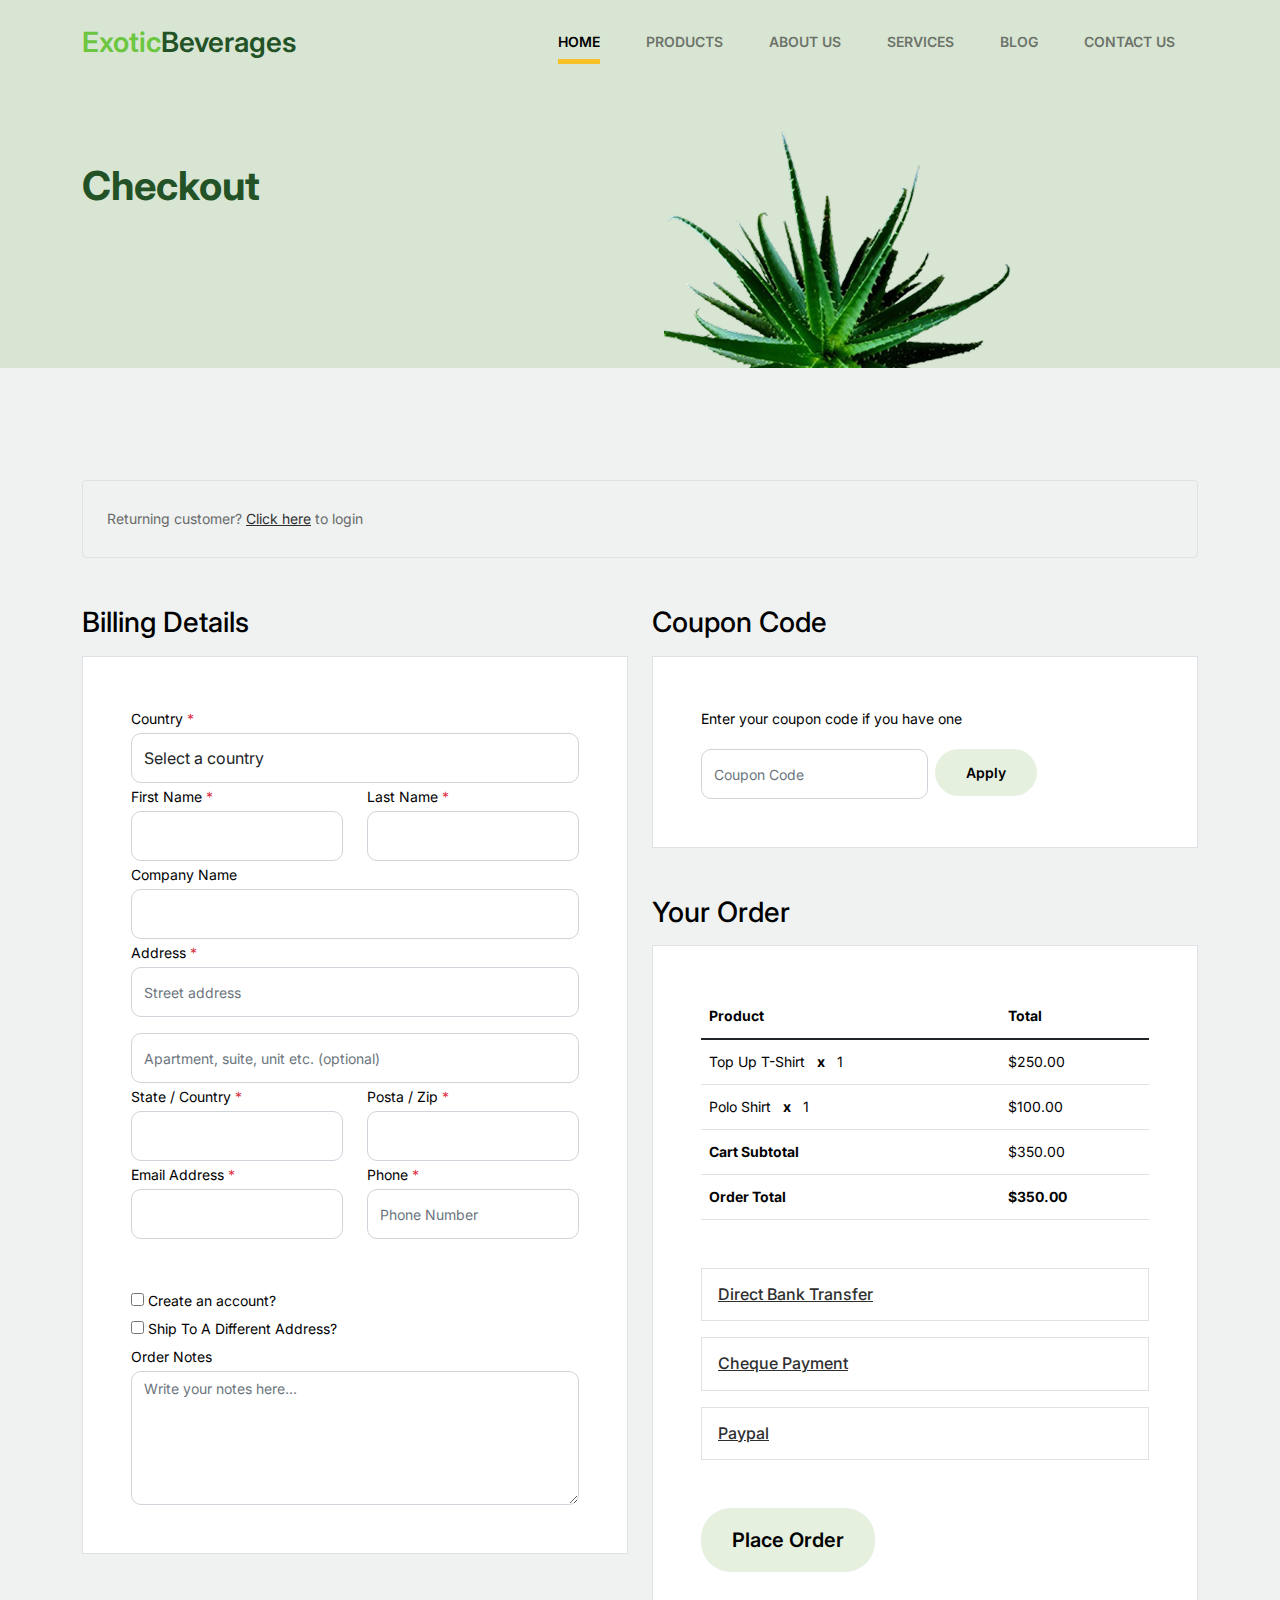
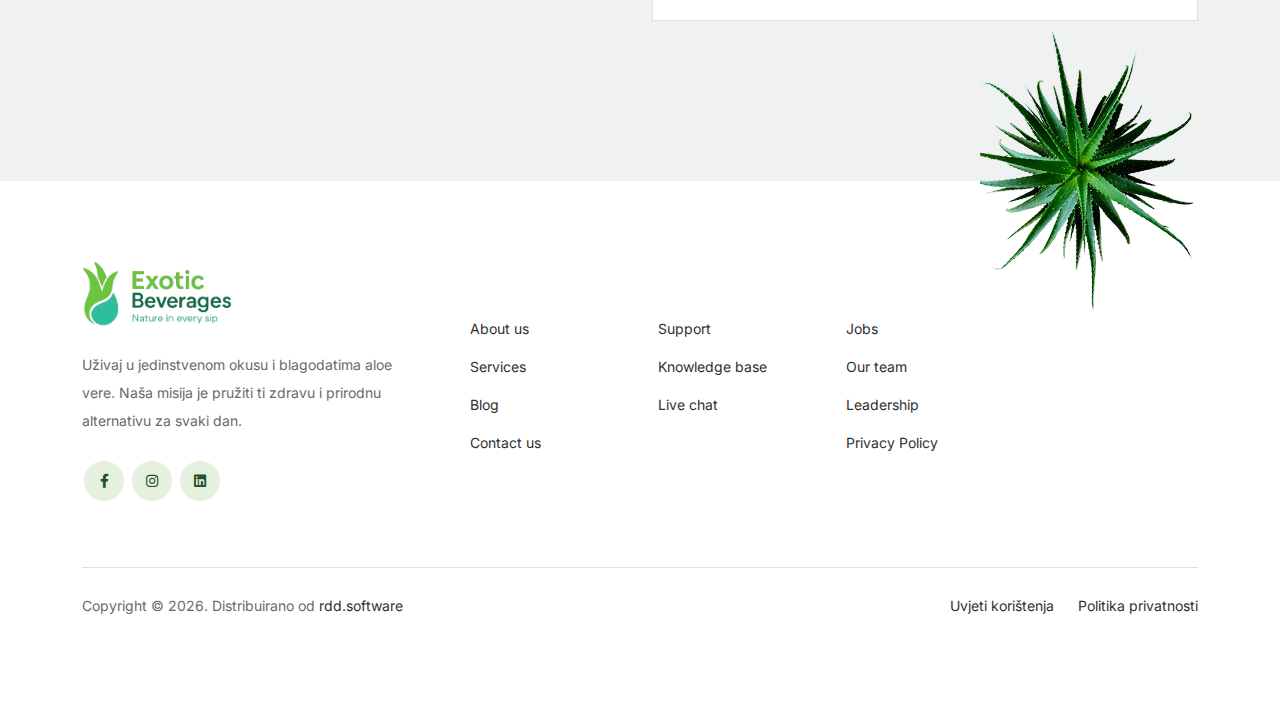
<file: checkout.html>
<!doctype html>
<html lang="en">

<head>
	<meta charset="utf-8">
	<meta name="viewport" content="width=device-width, initial-scale=1, shrink-to-fit=no">
	<meta name="author" content="Untree.co">
	<link rel="shortcut icon" href="favicon.png">

	<meta name="description" content="" />
	<meta name="keywords" content="bootstrap, bootstrap4" />

	<!-- Bootstrap CSS -->
	<link href="css/bootstrap.min.css" rel="stylesheet">
	<link href="https://cdnjs.cloudflare.com/ajax/libs/font-awesome/6.0.0-beta3/css/all.min.css" rel="stylesheet">
	<link href="css/tiny-slider.css" rel="stylesheet">
	<link href="css/style.css" rel="stylesheet">
	<title>ExoticBeverages</title>
</head>

<body>

	<!-- Start Header/Navigation -->
	<nav class="custom-navbar navbar navbar navbar-expand-md navbar-dark bg-dark" arial-label="Furni navigation bar">

		<div class="container">
			<a class="navbar-brand" href="index.html">Exotic<span>Beverages</span></a>

			<button class="navbar-toggler" type="button" data-bs-toggle="collapse" data-bs-target="#navbarsFurni"
				aria-controls="navbarsFurni" aria-expanded="false" aria-label="Toggle navigation">
				<span class="navbar-toggler-icon"></span>
			</button>

			<div class="collapse navbar-collapse" id="navbarsFurni">
				<ul class="custom-navbar-nav navbar-nav ms-auto mb-2 mb-md-0">
					<li class="nav-item active">
						<a class="nav-link" href="index.html">Home</a>
					</li>
					<li><a class="nav-link" href="products.html">Products</a></li>
					<li><a class="nav-link" href="about.html">About us</a></li>
					<li><a class="nav-link" href="services.html">Services</a></li>
					<li><a class="nav-link" href="blog.html">Blog</a></li>
					<li><a class="nav-link" href="contact.html">Contact us</a></li>
				</ul>

				<!--<ul class="custom-navbar-cta navbar-nav mb-2 mb-md-0 ms-5">
					<li><a class="nav-link" href="#"><img src="images/user.svg"></a></li>
					<li><a class="nav-link" href="cart.html"><img src="images/cart.svg"></a></li>
				</ul>-->
			</div>
		</div>

	</nav>
	<!-- End Header/Navigation -->

	<!-- Start Hero Section -->
	<div class="hero">
		<div class="container">
			<div class="row justify-content-between">
				<div class="col-lg-5">
					<div class="intro-excerpt">
						<h1>Checkout</h1>
					</div>
				</div>
				<div class="col-lg-7">

				</div>
			</div>
		</div>
	</div>
	<!-- End Hero Section -->

	<div class="untree_co-section">
		<div class="container">
			<div class="row mb-5">
				<div class="col-md-12">
					<div class="border p-4 rounded" role="alert">
						Returning customer? <a href="#">Click here</a> to login
					</div>
				</div>
			</div>
			<div class="row">
				<div class="col-md-6 mb-5 mb-md-0">
					<h2 class="h3 mb-3 text-black">Billing Details</h2>
					<div class="p-3 p-lg-5 border bg-white">
						<div class="form-group">
							<label for="c_country" class="text-black">Country <span class="text-danger">*</span></label>
							<select id="c_country" class="form-control">
								<option value="1">Select a country</option>
								<option value="2">bangladesh</option>
								<option value="3">Algeria</option>
								<option value="4">Afghanistan</option>
								<option value="5">Ghana</option>
								<option value="6">Albania</option>
								<option value="7">Bahrain</option>
								<option value="8">Colombia</option>
								<option value="9">Dominican Republic</option>
							</select>
						</div>
						<div class="form-group row">
							<div class="col-md-6">
								<label for="c_fname" class="text-black">First Name <span
										class="text-danger">*</span></label>
								<input type="text" class="form-control" id="c_fname" name="c_fname">
							</div>
							<div class="col-md-6">
								<label for="c_lname" class="text-black">Last Name <span
										class="text-danger">*</span></label>
								<input type="text" class="form-control" id="c_lname" name="c_lname">
							</div>
						</div>

						<div class="form-group row">
							<div class="col-md-12">
								<label for="c_companyname" class="text-black">Company Name </label>
								<input type="text" class="form-control" id="c_companyname" name="c_companyname">
							</div>
						</div>

						<div class="form-group row">
							<div class="col-md-12">
								<label for="c_address" class="text-black">Address <span
										class="text-danger">*</span></label>
								<input type="text" class="form-control" id="c_address" name="c_address"
									placeholder="Street address">
							</div>
						</div>

						<div class="form-group mt-3">
							<input type="text" class="form-control"
								placeholder="Apartment, suite, unit etc. (optional)">
						</div>

						<div class="form-group row">
							<div class="col-md-6">
								<label for="c_state_country" class="text-black">State / Country <span
										class="text-danger">*</span></label>
								<input type="text" class="form-control" id="c_state_country" name="c_state_country">
							</div>
							<div class="col-md-6">
								<label for="c_postal_zip" class="text-black">Posta / Zip <span
										class="text-danger">*</span></label>
								<input type="text" class="form-control" id="c_postal_zip" name="c_postal_zip">
							</div>
						</div>

						<div class="form-group row mb-5">
							<div class="col-md-6">
								<label for="c_email_address" class="text-black">Email Address <span
										class="text-danger">*</span></label>
								<input type="text" class="form-control" id="c_email_address" name="c_email_address">
							</div>
							<div class="col-md-6">
								<label for="c_phone" class="text-black">Phone <span class="text-danger">*</span></label>
								<input type="text" class="form-control" id="c_phone" name="c_phone"
									placeholder="Phone Number">
							</div>
						</div>

						<div class="form-group">
							<label for="c_create_account" class="text-black" data-bs-toggle="collapse"
								href="#create_an_account" role="button" aria-expanded="false"
								aria-controls="create_an_account"><input type="checkbox" value="1"
									id="c_create_account"> Create an account?</label>
							<div class="collapse" id="create_an_account">
								<div class="py-2 mb-4">
									<p class="mb-3">Create an account by entering the information below. If you are a
										returning customer please login at the top of the page.</p>
									<div class="form-group">
										<label for="c_account_password" class="text-black">Account Password</label>
										<input type="email" class="form-control" id="c_account_password"
											name="c_account_password" placeholder="">
									</div>
								</div>
							</div>
						</div>


						<div class="form-group">
							<label for="c_ship_different_address" class="text-black" data-bs-toggle="collapse"
								href="#ship_different_address" role="button" aria-expanded="false"
								aria-controls="ship_different_address"><input type="checkbox" value="1"
									id="c_ship_different_address"> Ship To A Different Address?</label>
							<div class="collapse" id="ship_different_address">
								<div class="py-2">

									<div class="form-group">
										<label for="c_diff_country" class="text-black">Country <span
												class="text-danger">*</span></label>
										<select id="c_diff_country" class="form-control">
											<option value="1">Select a country</option>
											<option value="2">bangladesh</option>
											<option value="3">Algeria</option>
											<option value="4">Afghanistan</option>
											<option value="5">Ghana</option>
											<option value="6">Albania</option>
											<option value="7">Bahrain</option>
											<option value="8">Colombia</option>
											<option value="9">Dominican Republic</option>
										</select>
									</div>


									<div class="form-group row">
										<div class="col-md-6">
											<label for="c_diff_fname" class="text-black">First Name <span
													class="text-danger">*</span></label>
											<input type="text" class="form-control" id="c_diff_fname"
												name="c_diff_fname">
										</div>
										<div class="col-md-6">
											<label for="c_diff_lname" class="text-black">Last Name <span
													class="text-danger">*</span></label>
											<input type="text" class="form-control" id="c_diff_lname"
												name="c_diff_lname">
										</div>
									</div>

									<div class="form-group row">
										<div class="col-md-12">
											<label for="c_diff_companyname" class="text-black">Company Name </label>
											<input type="text" class="form-control" id="c_diff_companyname"
												name="c_diff_companyname">
										</div>
									</div>

									<div class="form-group row  mb-3">
										<div class="col-md-12">
											<label for="c_diff_address" class="text-black">Address <span
													class="text-danger">*</span></label>
											<input type="text" class="form-control" id="c_diff_address"
												name="c_diff_address" placeholder="Street address">
										</div>
									</div>

									<div class="form-group">
										<input type="text" class="form-control"
											placeholder="Apartment, suite, unit etc. (optional)">
									</div>

									<div class="form-group row">
										<div class="col-md-6">
											<label for="c_diff_state_country" class="text-black">State / Country <span
													class="text-danger">*</span></label>
											<input type="text" class="form-control" id="c_diff_state_country"
												name="c_diff_state_country">
										</div>
										<div class="col-md-6">
											<label for="c_diff_postal_zip" class="text-black">Posta / Zip <span
													class="text-danger">*</span></label>
											<input type="text" class="form-control" id="c_diff_postal_zip"
												name="c_diff_postal_zip">
										</div>
									</div>

									<div class="form-group row mb-5">
										<div class="col-md-6">
											<label for="c_diff_email_address" class="text-black">Email Address <span
													class="text-danger">*</span></label>
											<input type="text" class="form-control" id="c_diff_email_address"
												name="c_diff_email_address">
										</div>
										<div class="col-md-6">
											<label for="c_diff_phone" class="text-black">Phone <span
													class="text-danger">*</span></label>
											<input type="text" class="form-control" id="c_diff_phone"
												name="c_diff_phone" placeholder="Phone Number">
										</div>
									</div>

								</div>

							</div>
						</div>

						<div class="form-group">
							<label for="c_order_notes" class="text-black">Order Notes</label>
							<textarea name="c_order_notes" id="c_order_notes" cols="30" rows="5" class="form-control"
								placeholder="Write your notes here..."></textarea>
						</div>

					</div>
				</div>
				<div class="col-md-6">

					<div class="row mb-5">
						<div class="col-md-12">
							<h2 class="h3 mb-3 text-black">Coupon Code</h2>
							<div class="p-3 p-lg-5 border bg-white">

								<label for="c_code" class="text-black mb-3">Enter your coupon code if you have
									one</label>
								<div class="input-group w-75 couponcode-wrap">
									<input type="text" class="form-control me-2" id="c_code" placeholder="Coupon Code"
										aria-label="Coupon Code" aria-describedby="button-addon2">
									<div class="input-group-append">
										<button class="btn btn-black btn-sm" type="button"
											id="button-addon2">Apply</button>
									</div>
								</div>

							</div>
						</div>
					</div>

					<div class="row mb-5">
						<div class="col-md-12">
							<h2 class="h3 mb-3 text-black">Your Order</h2>
							<div class="p-3 p-lg-5 border bg-white">
								<table class="table site-block-order-table mb-5">
									<thead>
										<th>Product</th>
										<th>Total</th>
									</thead>
									<tbody>
										<tr>
											<td>Top Up T-Shirt <strong class="mx-2">x</strong> 1</td>
											<td>$250.00</td>
										</tr>
										<tr>
											<td>Polo Shirt <strong class="mx-2">x</strong> 1</td>
											<td>$100.00</td>
										</tr>
										<tr>
											<td class="text-black font-weight-bold"><strong>Cart Subtotal</strong></td>
											<td class="text-black">$350.00</td>
										</tr>
										<tr>
											<td class="text-black font-weight-bold"><strong>Order Total</strong></td>
											<td class="text-black font-weight-bold"><strong>$350.00</strong></td>
										</tr>
									</tbody>
								</table>

								<div class="border p-3 mb-3">
									<h3 class="h6 mb-0"><a class="d-block" data-bs-toggle="collapse"
											href="#collapsebank" role="button" aria-expanded="false"
											aria-controls="collapsebank">Direct Bank Transfer</a></h3>

									<div class="collapse" id="collapsebank">
										<div class="py-2">
											<p class="mb-0">Make your payment directly into our bank account. Please use
												your Order ID as the payment reference. Your order won’t be shipped
												until the funds have cleared in our account.</p>
										</div>
									</div>
								</div>

								<div class="border p-3 mb-3">
									<h3 class="h6 mb-0"><a class="d-block" data-bs-toggle="collapse"
											href="#collapsecheque" role="button" aria-expanded="false"
											aria-controls="collapsecheque">Cheque Payment</a></h3>

									<div class="collapse" id="collapsecheque">
										<div class="py-2">
											<p class="mb-0">Make your payment directly into our bank account. Please use
												your Order ID as the payment reference. Your order won’t be shipped
												until the funds have cleared in our account.</p>
										</div>
									</div>
								</div>

								<div class="border p-3 mb-5">
									<h3 class="h6 mb-0"><a class="d-block" data-bs-toggle="collapse"
											href="#collapsepaypal" role="button" aria-expanded="false"
											aria-controls="collapsepaypal">Paypal</a></h3>

									<div class="collapse" id="collapsepaypal">
										<div class="py-2">
											<p class="mb-0">Make your payment directly into our bank account. Please use
												your Order ID as the payment reference. Your order won’t be shipped
												until the funds have cleared in our account.</p>
										</div>
									</div>
								</div>

								<div class="form-group">
									<button class="btn btn-black btn-lg py-3 btn-block"
										onclick="window.location='thankyou.html'">Place Order</button>
								</div>

							</div>
						</div>
					</div>

				</div>
			</div>
			<!-- </form> -->
		</div>
	</div>

	<!-- Start Footer Section -->
	<footer class="footer-section">
		<div class="container relative">

			<div class="sofa-img">
				<img src="images/aloe_plant.png" alt="Image" class="img-fluid">
			</div>

			<div class="row g-5 mb-5">
				<div class="col-lg-4">
					<div class="mb-4 footer-logo-wrap"><a class="navbar-brand" href="index.html">
							<img src="images/exoticLogo.png" alt="Exotic Beverages Logo" width="150px">
						</a></div>
					<p class="mb-4">Uživaj u jedinstvenom okusu i
						blagodatima aloe vere. Naša misija je
						pružiti ti zdravu i prirodnu alternativu
						za svaki dan.</p>

					<ul class="list-unstyled custom-social">
						<li><a href="#"><span class="fa fa-brands fa-facebook-f"></span></a></li>
						<li><a href="#"><span class="fa fa-brands fa-instagram"></span></a></li>
						<li><a href="#"><span class="fa fa-brands fa-linkedin"></span></a></li>
					</ul>
				</div>

				<div class="col-lg-8">
					<div class="row links-wrap">
						<div class="col-6 col-sm-6 col-md-3">
							<ul class="list-unstyled">
								<li><a href="#">About us</a></li>
								<li><a href="#">Services</a></li>
								<li><a href="#">Blog</a></li>
								<li><a href="#">Contact us</a></li>
							</ul>
						</div>

						<div class="col-6 col-sm-6 col-md-3">
							<ul class="list-unstyled">
								<li><a href="#">Support</a></li>
								<li><a href="#">Knowledge base</a></li>
								<li><a href="#">Live chat</a></li>
							</ul>
						</div>

						<div class="col-6 col-sm-6 col-md-3">
							<ul class="list-unstyled">
								<li><a href="#">Jobs</a></li>
								<li><a href="#">Our team</a></li>
								<li><a href="#">Leadership</a></li>
								<li><a href="#">Privacy Policy</a></li>
							</ul>
						</div>
					</div>
				</div>

			</div>

			<div class="border-top copyright">
				<div class="row pt-4">
					<div class="col-lg-6">
						<p class="mb-2 text-center text-lg-start">Copyright &copy;
							<script>document.write(new Date().getFullYear());</script>.
							Distribuirano od <a href="https://rdd.software">rdd.software</a>
							<!-- License information: https://untree.co/license/ -->
						</p>
					</div>

					<div class="col-lg-6 text-center text-lg-end">
						<ul class="list-unstyled d-inline-flex ms-auto">
							<li class="me-4"><a href="#">Uvjeti korištenja</a></li>
							<li><a href="#">Politika privatnosti</a></li>
						</ul>
					</div>

				</div>
			</div>

		</div>
	</footer>
	<!-- End Footer Section -->


	<script src="js/bootstrap.bundle.min.js"></script>
	<script src="js/tiny-slider.js"></script>
	<script src="js/custom.js"></script>
</body>

</html>
</file>
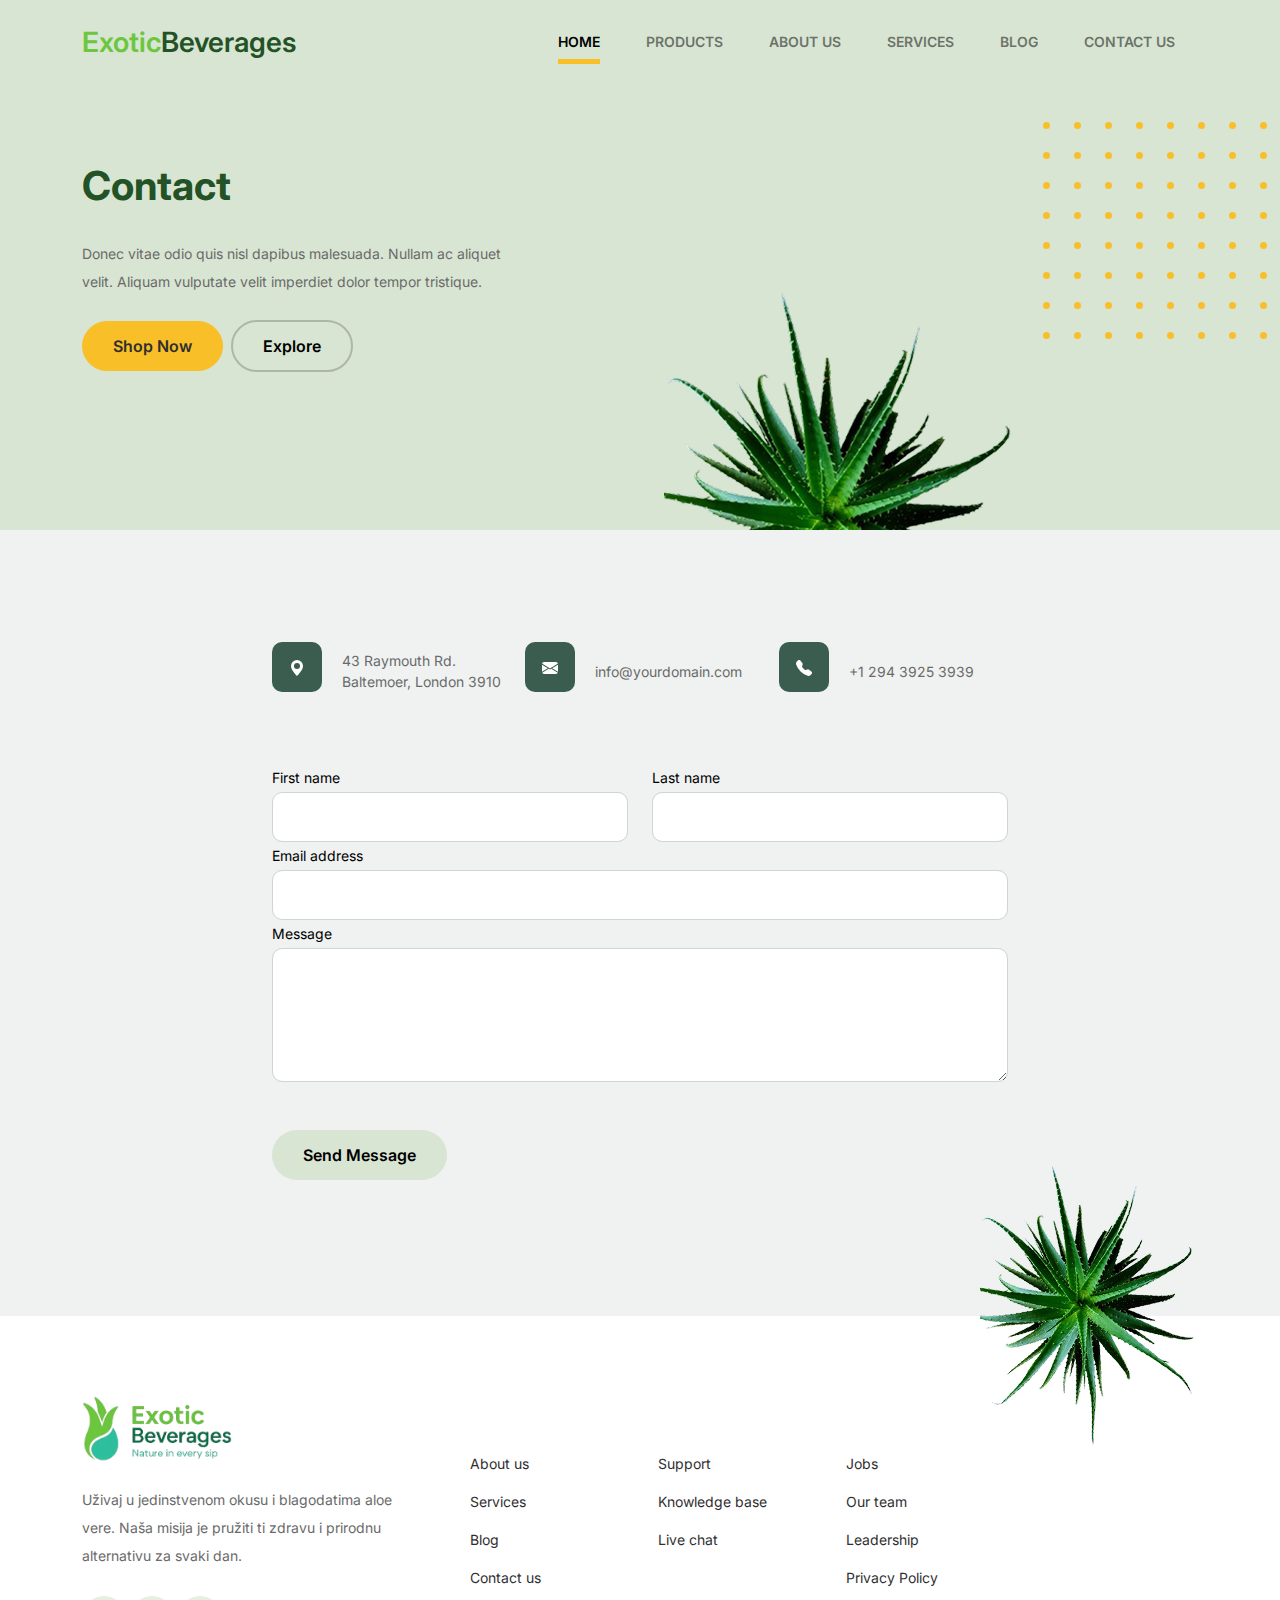
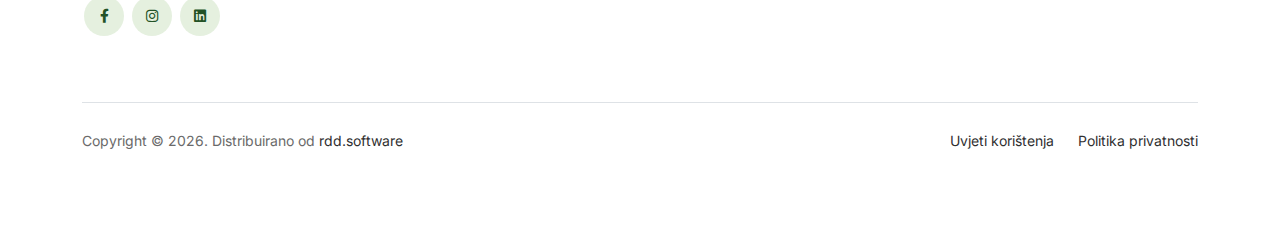
<file: contact.html>
<!doctype html>
<html lang="en">

<head>
	<meta charset="utf-8">
	<meta name="viewport" content="width=device-width, initial-scale=1, shrink-to-fit=no">
	<meta name="author" content="Untree.co">
	<link rel="shortcut icon" href="favicon.png">

	<meta name="description" content="" />
	<meta name="keywords" content="bootstrap, bootstrap4" />

	<!-- Bootstrap CSS -->
	<link href="css/bootstrap.min.css" rel="stylesheet">
	<link href="https://cdnjs.cloudflare.com/ajax/libs/font-awesome/6.0.0-beta3/css/all.min.css" rel="stylesheet">
	<link href="css/tiny-slider.css" rel="stylesheet">
	<link href="css/style.css" rel="stylesheet">
	<title>ExoticBeverages</title>
</head>

<body>

	<!-- Start Header/Navigation -->
	<nav class="custom-navbar navbar navbar navbar-expand-md navbar-dark bg-dark" arial-label="Furni navigation bar">

		<div class="container">
			<a class="navbar-brand" href="index.html">Exotic<span>Beverages</span></a>

			<button class="navbar-toggler" type="button" data-bs-toggle="collapse" data-bs-target="#navbarsFurni"
				aria-controls="navbarsFurni" aria-expanded="false" aria-label="Toggle navigation">
				<span class="navbar-toggler-icon"></span>
			</button>

			<div class="collapse navbar-collapse" id="navbarsFurni">
				<ul class="custom-navbar-nav navbar-nav ms-auto mb-2 mb-md-0">
					<li class="nav-item active">
						<a class="nav-link" href="index.html">Home</a>
					</li>
					<li><a class="nav-link" href="products.html">Products</a></li>
					<li><a class="nav-link" href="about.html">About us</a></li>
					<li><a class="nav-link" href="services.html">Services</a></li>
					<li><a class="nav-link" href="blog.html">Blog</a></li>
					<li><a class="nav-link" href="contact.html">Contact us</a></li>
				</ul>

				<!--<ul class="custom-navbar-cta navbar-nav mb-2 mb-md-0 ms-5">
					<li><a class="nav-link" href="#"><img src="images/user.svg"></a></li>
					<li><a class="nav-link" href="cart.html"><img src="images/cart.svg"></a></li>
				</ul>-->
			</div>
		</div>

	</nav>
	<!-- End Header/Navigation -->

	<!-- Start Hero Section -->
	<div class="hero">
		<div class="container">
			<div class="row justify-content-between">
				<div class="col-lg-5">
					<div class="intro-excerpt">
						<h1>Contact</h1>
						<p class="mb-4">Donec vitae odio quis nisl dapibus malesuada. Nullam ac aliquet velit. Aliquam
							vulputate velit imperdiet dolor tempor tristique.</p>
						<p><a href="" class="btn btn-secondary me-2">Shop Now</a><a href="#"
								class="btn btn-white-outline">Explore</a></p>
					</div>
				</div>
				<div class="col-lg-7">
					<div class="hero-img-wrap">
					</div>
				</div>
			</div>
		</div>
	</div>
	<!-- End Hero Section -->


	<!-- Start Contact Form -->
	<div class="untree_co-section">
		<div class="container">

			<div class="block">
				<div class="row justify-content-center">


					<div class="col-md-8 col-lg-8 pb-4">


						<div class="row mb-5">
							<div class="col-lg-4">
								<div class="service no-shadow align-items-center link horizontal d-flex active"
									data-aos="fade-left" data-aos-delay="0">
									<div class="service-icon color-1 mb-4">
										<svg xmlns="http://www.w3.org/2000/svg" width="16" height="16"
											fill="currentColor" class="bi bi-geo-alt-fill" viewBox="0 0 16 16">
											<path
												d="M8 16s6-5.686 6-10A6 6 0 0 0 2 6c0 4.314 6 10 6 10zm0-7a3 3 0 1 1 0-6 3 3 0 0 1 0 6z" />
										</svg>
									</div> <!-- /.icon -->
									<div class="service-contents">
										<p>43 Raymouth Rd. Baltemoer, London 3910</p>
									</div> <!-- /.service-contents-->
								</div> <!-- /.service -->
							</div>

							<div class="col-lg-4">
								<div class="service no-shadow align-items-center link horizontal d-flex active"
									data-aos="fade-left" data-aos-delay="0">
									<div class="service-icon color-1 mb-4">
										<svg xmlns="http://www.w3.org/2000/svg" width="16" height="16"
											fill="currentColor" class="bi bi-envelope-fill" viewBox="0 0 16 16">
											<path
												d="M.05 3.555A2 2 0 0 1 2 2h12a2 2 0 0 1 1.95 1.555L8 8.414.05 3.555zM0 4.697v7.104l5.803-3.558L0 4.697zM6.761 8.83l-6.57 4.027A2 2 0 0 0 2 14h12a2 2 0 0 0 1.808-1.144l-6.57-4.027L8 9.586l-1.239-.757zm3.436-.586L16 11.801V4.697l-5.803 3.546z" />
										</svg>
									</div> <!-- /.icon -->
									<div class="service-contents">
										<p>info@yourdomain.com</p>
									</div> <!-- /.service-contents-->
								</div> <!-- /.service -->
							</div>

							<div class="col-lg-4">
								<div class="service no-shadow align-items-center link horizontal d-flex active"
									data-aos="fade-left" data-aos-delay="0">
									<div class="service-icon color-1 mb-4">
										<svg xmlns="http://www.w3.org/2000/svg" width="16" height="16"
											fill="currentColor" class="bi bi-telephone-fill" viewBox="0 0 16 16">
											<path fill-rule="evenodd"
												d="M1.885.511a1.745 1.745 0 0 1 2.61.163L6.29 2.98c.329.423.445.974.315 1.494l-.547 2.19a.678.678 0 0 0 .178.643l2.457 2.457a.678.678 0 0 0 .644.178l2.189-.547a1.745 1.745 0 0 1 1.494.315l2.306 1.794c.829.645.905 1.87.163 2.611l-1.034 1.034c-.74.74-1.846 1.065-2.877.702a18.634 18.634 0 0 1-7.01-4.42 18.634 18.634 0 0 1-4.42-7.009c-.362-1.03-.037-2.137.703-2.877L1.885.511z" />
										</svg>
									</div> <!-- /.icon -->
									<div class="service-contents">
										<p>+1 294 3925 3939</p>
									</div> <!-- /.service-contents-->
								</div> <!-- /.service -->
							</div>
						</div>

						<form>
							<div class="row">
								<div class="col-6">
									<div class="form-group">
										<label class="text-black" for="fname">First name</label>
										<input type="text" class="form-control" id="fname">
									</div>
								</div>
								<div class="col-6">
									<div class="form-group">
										<label class="text-black" for="lname">Last name</label>
										<input type="text" class="form-control" id="lname">
									</div>
								</div>
							</div>
							<div class="form-group">
								<label class="text-black" for="email">Email address</label>
								<input type="email" class="form-control" id="email">
							</div>

							<div class="form-group mb-5">
								<label class="text-black" for="message">Message</label>
								<textarea name="" class="form-control" id="message" cols="30" rows="5"></textarea>
							</div>

							<button type="submit" class="btn btn-primary-hover-outline">Send Message</button>
						</form>

					</div>

				</div>

			</div>

		</div>


	</div>
	</div>

	<!-- End Contact Form -->



	<!-- Start Footer Section -->
	<footer class="footer-section">
		<div class="container relative">

			<div class="sofa-img">
				<img src="images/aloe_plant.png" alt="Image" class="img-fluid">
			</div>

			<div class="row g-5 mb-5">
				<div class="col-lg-4">
					<div class="mb-4 footer-logo-wrap"><a class="navbar-brand" href="index.html">
							<img src="images/exoticLogo.png" alt="Exotic Beverages Logo" width="150px">
						</a></div>
					<p class="mb-4">Uživaj u jedinstvenom okusu i
						blagodatima aloe vere. Naša misija je
						pružiti ti zdravu i prirodnu alternativu
						za svaki dan.</p>

					<ul class="list-unstyled custom-social">
						<li><a href="#"><span class="fa fa-brands fa-facebook-f"></span></a></li>
						<li><a href="#"><span class="fa fa-brands fa-instagram"></span></a></li>
						<li><a href="#"><span class="fa fa-brands fa-linkedin"></span></a></li>
					</ul>
				</div>

				<div class="col-lg-8">
					<div class="row links-wrap">
						<div class="col-6 col-sm-6 col-md-3">
							<ul class="list-unstyled">
								<li><a href="#">About us</a></li>
								<li><a href="#">Services</a></li>
								<li><a href="#">Blog</a></li>
								<li><a href="#">Contact us</a></li>
							</ul>
						</div>

						<div class="col-6 col-sm-6 col-md-3">
							<ul class="list-unstyled">
								<li><a href="#">Support</a></li>
								<li><a href="#">Knowledge base</a></li>
								<li><a href="#">Live chat</a></li>
							</ul>
						</div>

						<div class="col-6 col-sm-6 col-md-3">
							<ul class="list-unstyled">
								<li><a href="#">Jobs</a></li>
								<li><a href="#">Our team</a></li>
								<li><a href="#">Leadership</a></li>
								<li><a href="#">Privacy Policy</a></li>
							</ul>
						</div>
					</div>
				</div>

			</div>

			<div class="border-top copyright">
				<div class="row pt-4">
					<div class="col-lg-6">
						<p class="mb-2 text-center text-lg-start">Copyright &copy;
							<script>document.write(new Date().getFullYear());</script>.
							Distribuirano od <a href="https://rdd.software">rdd.software</a>
							<!-- License information: https://untree.co/license/ -->
						</p>
					</div>

					<div class="col-lg-6 text-center text-lg-end">
						<ul class="list-unstyled d-inline-flex ms-auto">
							<li class="me-4"><a href="#">Uvjeti korištenja</a></li>
							<li><a href="#">Politika privatnosti</a></li>
						</ul>
					</div>

				</div>
			</div>

		</div>
	</footer>
	<!-- End Footer Section -->


	<script src="js/bootstrap.bundle.min.js"></script>
	<script src="js/tiny-slider.js"></script>
	<script src="js/custom.js"></script>
</body>

</html>
</file>
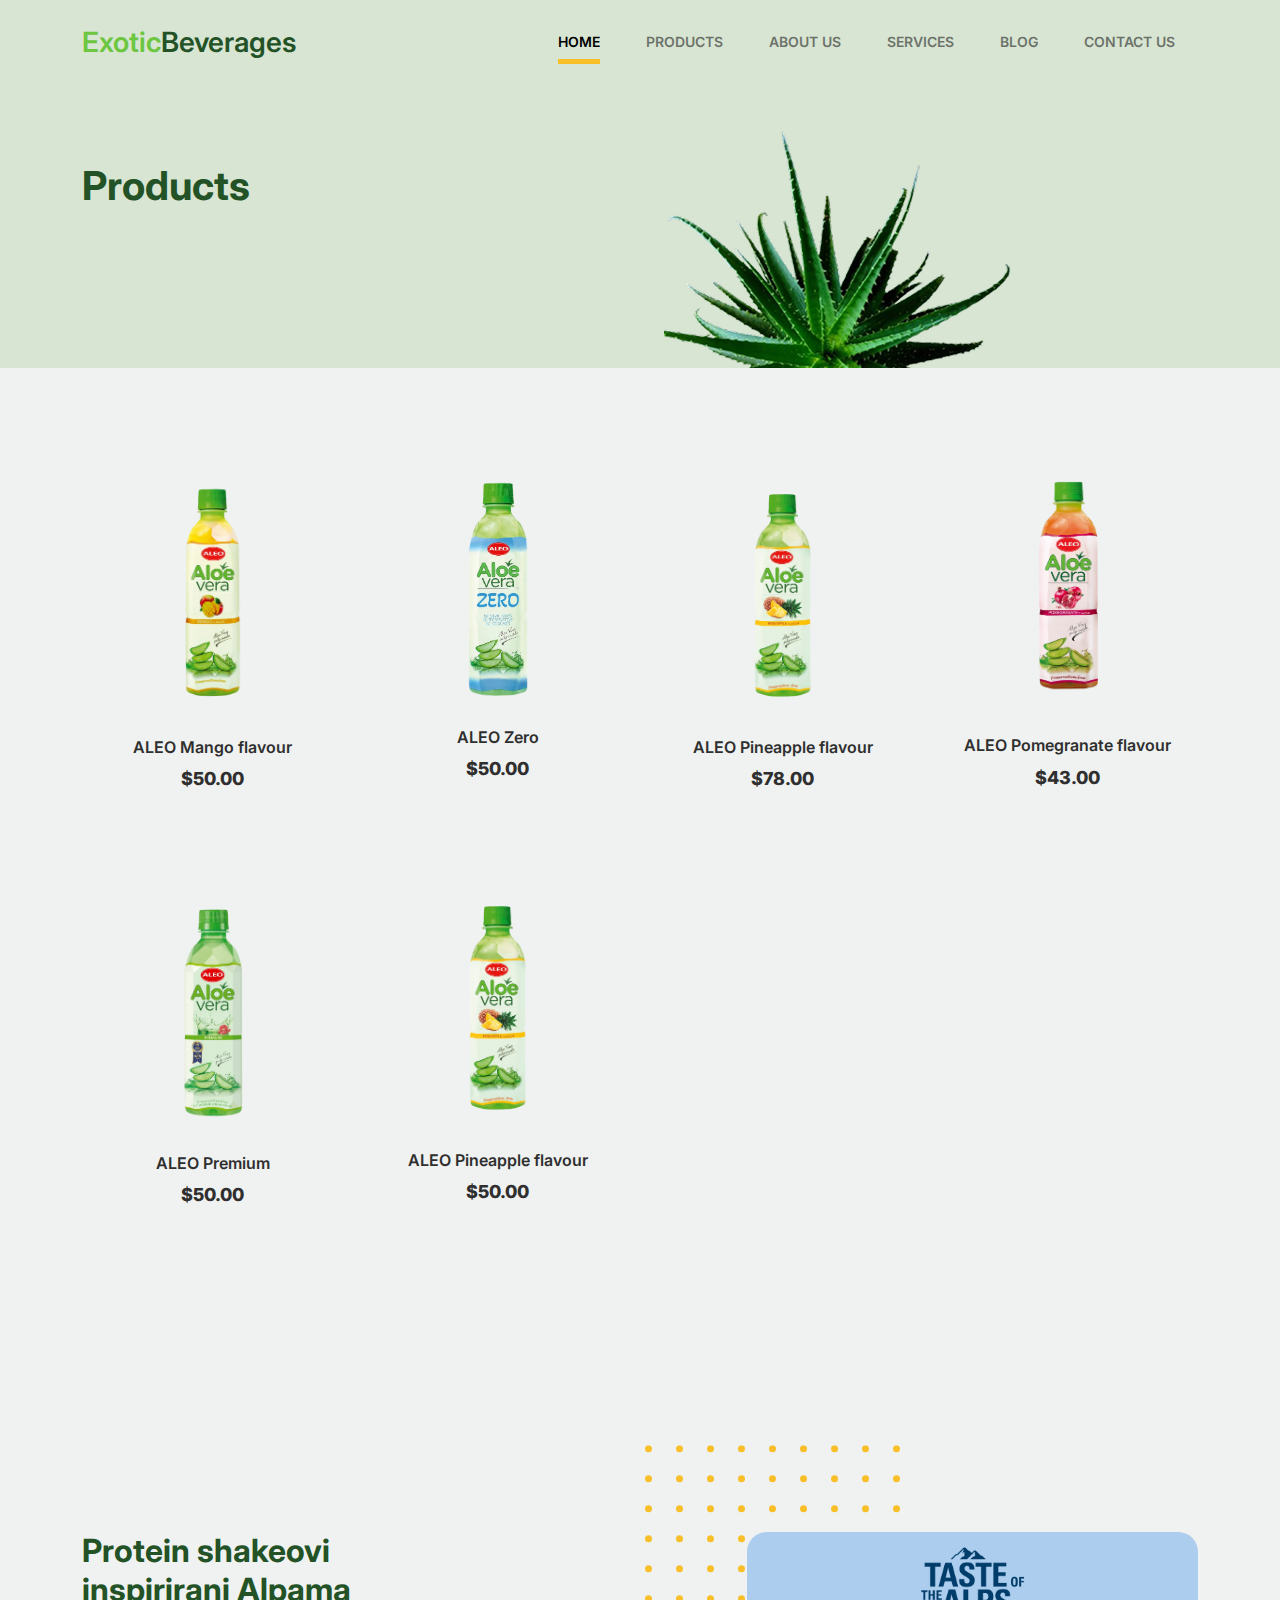
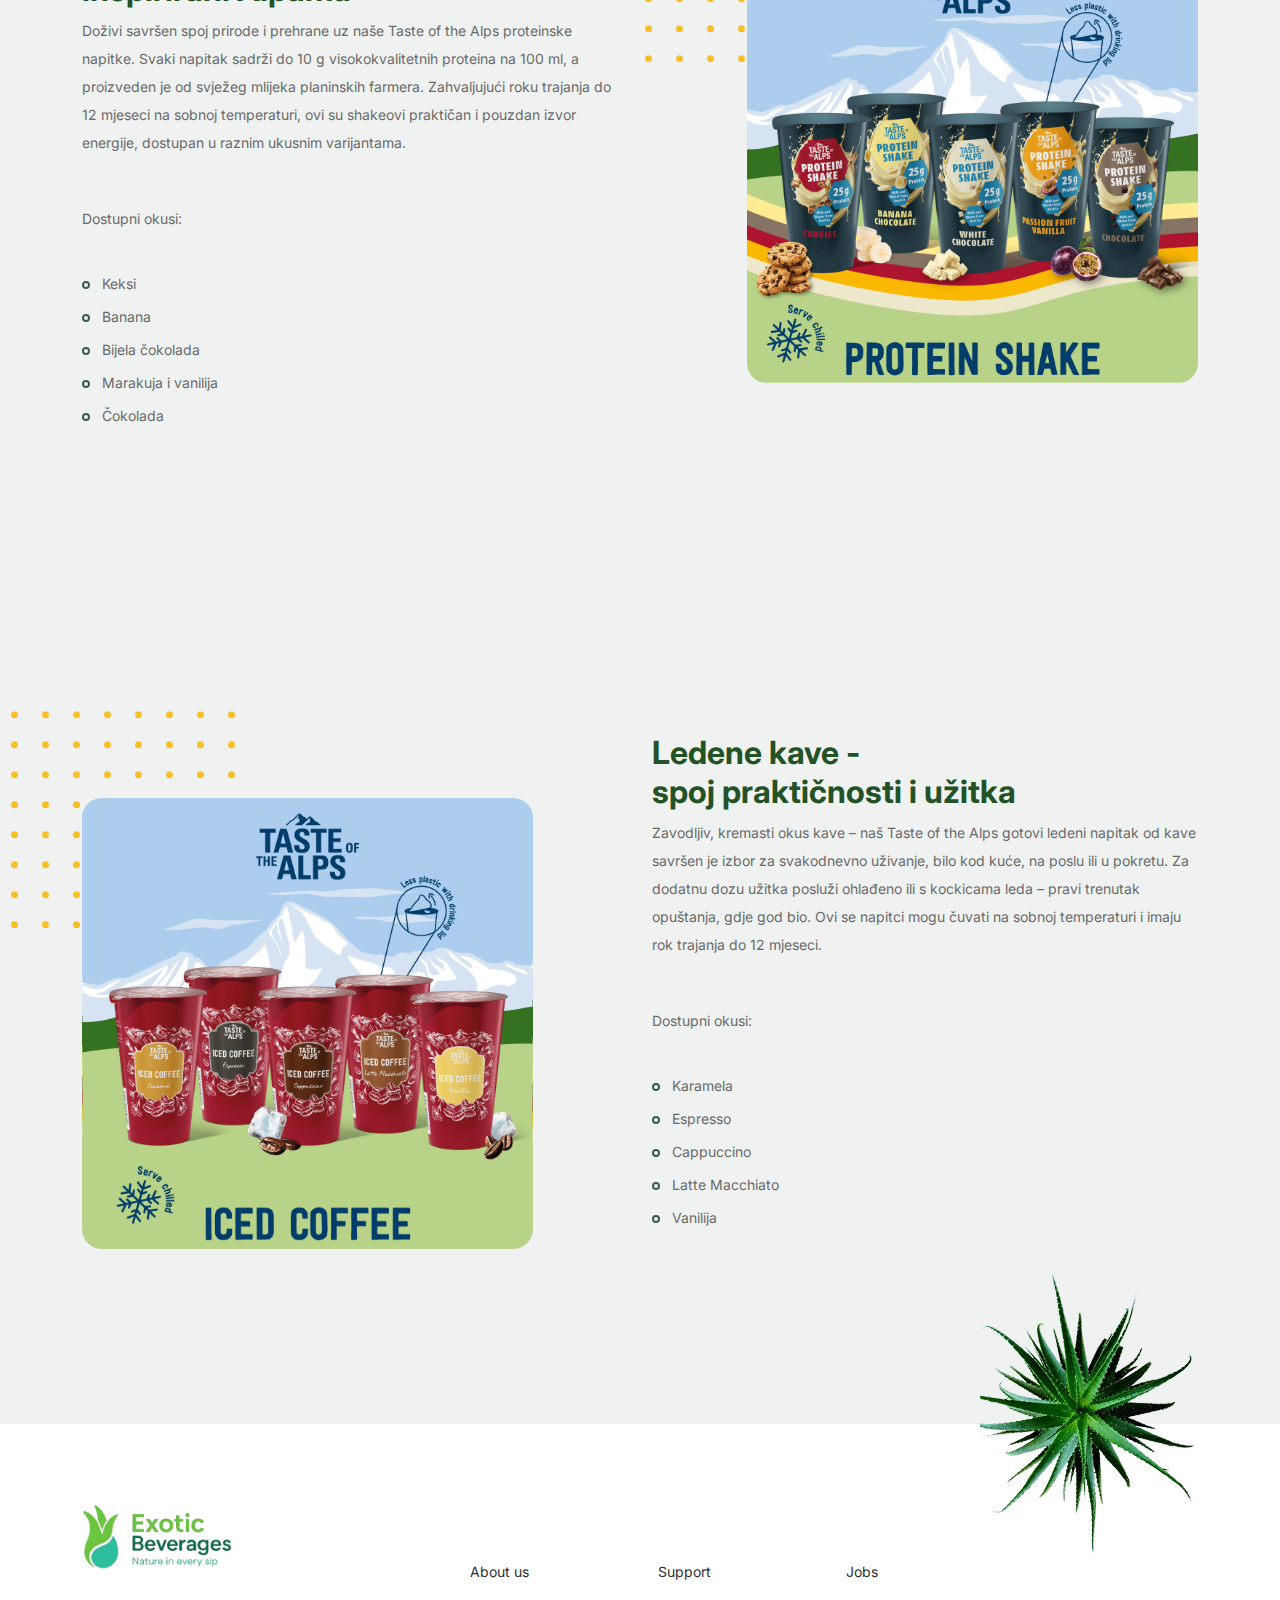
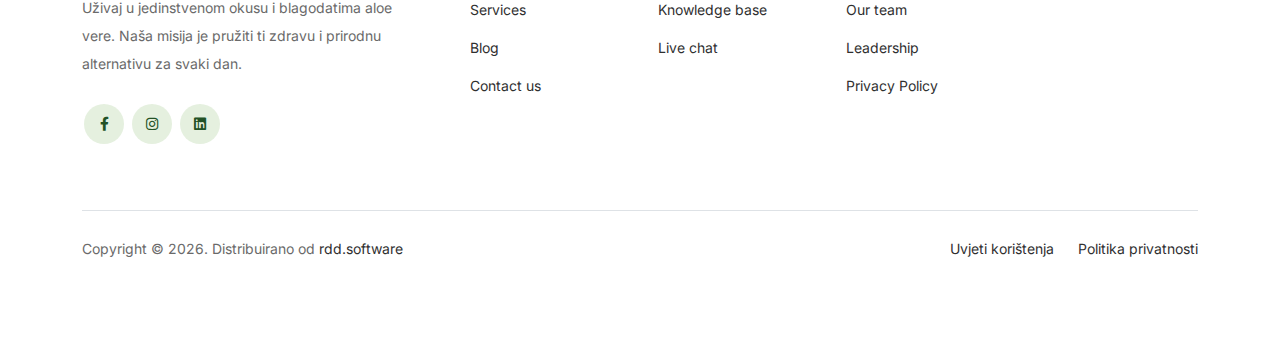
<file: products.html>
<!doctype html>
<html lang="en">

<head>
	<meta charset="utf-8">
	<meta name="viewport" content="width=device-width, initial-scale=1, shrink-to-fit=no">
	<meta name="author" content="Untree.co">
	<link rel="shortcut icon" href="favicon.png">

	<meta name="description" content="" />
	<meta name="keywords" content="bootstrap, bootstrap4" />

	<!-- Bootstrap CSS -->
	<link href="css/bootstrap.min.css" rel="stylesheet">
	<link href="https://cdnjs.cloudflare.com/ajax/libs/font-awesome/6.0.0-beta3/css/all.min.css" rel="stylesheet">
	<link href="css/tiny-slider.css" rel="stylesheet">
	<link href="css/style.css" rel="stylesheet">
	<title>ExoticBeverages</title>
</head>

<body>

	<!-- Start Header/Navigation -->
	<nav class="custom-navbar navbar navbar navbar-expand-md navbar-dark bg-dark" arial-label="Furni navigation bar">

		<div class="container">
			<a class="navbar-brand" href="index.html">Exotic<span>Beverages</span></a>

			<button class="navbar-toggler" type="button" data-bs-toggle="collapse" data-bs-target="#navbarsFurni"
				aria-controls="navbarsFurni" aria-expanded="false" aria-label="Toggle navigation">
				<span class="navbar-toggler-icon"></span>
			</button>

			<div class="collapse navbar-collapse" id="navbarsFurni">
				<ul class="custom-navbar-nav navbar-nav ms-auto mb-2 mb-md-0">
					<li class="nav-item active">
						<a class="nav-link" href="index.html">Home</a>
					</li>
					<li><a class="nav-link" href="products.html">Products</a></li>
					<li><a class="nav-link" href="about.html">About us</a></li>
					<li><a class="nav-link" href="services.html">Services</a></li>
					<li><a class="nav-link" href="blog.html">Blog</a></li>
					<li><a class="nav-link" href="contact.html">Contact us</a></li>
				</ul>

				<!--<ul class="custom-navbar-cta navbar-nav mb-2 mb-md-0 ms-5">
					<li><a class="nav-link" href="#"><img src="images/user.svg"></a></li>
					<li><a class="nav-link" href="cart.html"><img src="images/cart.svg"></a></li>
				</ul>-->
			</div>
		</div>

	</nav>
	<!-- End Header/Navigation -->

	<!-- Start Hero Section -->
	<div class="hero">
		<div class="container">
			<div class="row justify-content-between">
				<div class="col-lg-5">
					<div class="intro-excerpt">
						<h1>Products</h1>
					</div>
				</div>
				<div class="col-lg-7">

				</div>
			</div>
		</div>
	</div>
	<!-- End Hero Section -->



	<div class="untree_co-section product-section">
		<div class="container">
			<div class="row">

				<!-- Start Column 1 -->
				<div class="col-12 col-md-4 col-lg-3 mb-5">
					<a class="product-item" href="#">
						<img src="images/Mango.png" class="product-thumbnail">
						<h3 class="product-title">ALEO Mango flavour</h3>
						<strong class="product-price">$50.00</strong>

						<span class="icon-cross">
							<img src="images/cross.svg" class="img-fluid">
						</span>
					</a>
				</div>
				<!-- End Column 1 -->

				<!-- Start Column 2 -->
				<div class="col-12 col-md-4 col-lg-3 mb-5">
					<a class="product-item" href="#">
						<img src="images/Zero.png" class="product-thumbnail">
						<h3 class="product-title">ALEO Zero</h3>
						<strong class="product-price">$50.00</strong>

						<span class="icon-cross">
							<img src="images/cross.svg" class="img-fluid">
						</span>
					</a>
				</div>
				<!-- End Column 2 -->

				<!-- Start Column 3 -->
				<div class="col-12 col-md-4 col-lg-3 mb-5">
					<a class="product-item" href="#">
						<img src="images/Pineapple.png" class="product-thumbnail">
						<h3 class="product-title">ALEO Pineapple flavour</h3>
						<strong class="product-price">$78.00</strong>

						<span class="icon-cross">
							<img src="images/cross.svg" class="img-fluid">
						</span>
					</a>
				</div>
				<!-- End Column 3 -->

				<!-- Start Column 4 -->
				<div class="col-12 col-md-4 col-lg-3 mb-5">
					<a class="product-item" href="#">
						<img src="images/pomegranate.png" class="product-thumbnail">
						<h3 class="product-title">ALEO Pomegranate flavour</h3>
						<strong class="product-price">$43.00</strong>

						<span class="icon-cross">
							<img src="images/cross.svg" class="img-fluid">
						</span>
					</a>
				</div>
				<!-- End Column 4 -->


				<!-- Start Column 1 -->
				<div class="col-12 col-md-4 col-lg-3 mb-5">
					<a class="product-item" href="#">
						<img src="images/premium.png" class="product-thumbnail">
						<h3 class="product-title">ALEO Premium</h3>
						<strong class="product-price">$50.00</strong>

						<span class="icon-cross">
							<img src="images/cross.svg" class="img-fluid">
						</span>
					</a>
				</div>
				<!-- End Column 1 -->

				<!-- Start Column 2 -->
				<div class="col-12 col-md-4 col-lg-3 mb-5">
					<a class="product-item" href="#">
						<img src="images/Pineapple.png" class="product-thumbnail">
						<h3 class="product-title">ALEO Pineapple flavour</h3>
						<strong class="product-price">$50.00</strong>

						<span class="icon-cross">
							<img src="images/cross.svg" class="img-fluid">
						</span>
					</a>
				</div>
				<!-- End Column 2 -->

			</div>
		</div>
	</div>

	<div class="why-choose-section">
		<div class="container">
			<div class="row justify-content-between">
				<div class="col-lg-6">
					<h2 class="section-title">Protein shakeovi </br>inspirirani Alpama</h2>
					<p>Doživi savršen spoj prirode i prehrane uz naše Taste of the Alps proteinske napitke. Svaki
						napitak sadrži do 10 g visokokvalitetnih proteina na 100 ml, a proizveden je od svježeg mlijeka
						planinskih farmera. Zahvaljujući roku trajanja do 12 mjeseci na sobnoj temperaturi, ovi su
						shakeovi praktičan i pouzdan izvor energije, dostupan u raznim ukusnim varijantama.</p>

					<div class="row my-5">
						<p class="mb-3">Dostupni okusi:</p>
						<ul class="list-unstyled custom-list my-4" style="display: flex; flex-direction: column;">
							<li>Keksi</li>
							<li>Banana</li>
							<li>Bijela čokolada</li>
							<li>Marakuja i vanilija</li>
							<li>Čokolada</li>
						</ul>
					</div>
				</div>

				<div class="col-lg-5">
					<div class="img-wrap">
						<img src="images/protein_shake.jpg" alt="Image" class="img-fluid">
					</div>
				</div>

			</div>
		</div>
	</div>
	<!-- End Why Choose Us Section -->

	<div class="why-choose-section">
		<div class="container">
			<div class="row justify-content-between align-items-center">

				<!-- Slika lijevo -->
				<div class="col-lg-5">
					<div class="img-wrap">
						<img src="images/iced_coffee.jpg" alt="Image" class="img-fluid">
					</div>
				</div>

				<!-- Tekst desno -->
				<div class="col-lg-6">
					<h2 class="section-title">Ledene kave -<br>spoj praktičnosti i užitka</h2>
					<p>Zavodljiv, kremasti okus kave – naš Taste of the Alps gotovi ledeni napitak od kave savršen je
						izbor za svakodnevno uživanje, bilo kod kuće, na poslu ili u pokretu. Za dodatnu dozu užitka
						posluži ohlađeno ili s kockicama leda – pravi trenutak opuštanja, gdje god bio. Ovi se napitci
						mogu čuvati na sobnoj temperaturi i imaju rok trajanja do 12 mjeseci.</p>

					<div class="row my-5">
						<p class="mb-3">Dostupni okusi:</p>
						<ul class="list-unstyled custom-list my-4" style="display: flex; flex-direction: column;">
							<li>Karamela</li>
							<li>Espresso</li>
							<li>Cappuccino</li>
							<li>Latte Macchiato</li>
							<li>Vanilija</li>
						</ul>
					</div>
				</div>

			</div>
		</div>
	</div>
	<!-- End Why Choose Us Section -->



	<!-- Start Footer Section -->
	<footer class="footer-section">
		<div class="container relative">

			<div class="sofa-img">
				<img src="images/aloe_plant.png" alt="Image" class="img-fluid">
			</div>

			<div class="row g-5 mb-5">
				<div class="col-lg-4">
					<div class="mb-4 footer-logo-wrap"><a class="navbar-brand" href="index.html">
							<img src="images/exoticLogo.png" alt="Exotic Beverages Logo" width="150px">
						</a></div>
					<p class="mb-4">Uživaj u jedinstvenom okusu i
						blagodatima aloe vere. Naša misija je
						pružiti ti zdravu i prirodnu alternativu
						za svaki dan.</p>

					<ul class="list-unstyled custom-social">
						<li><a href="#"><span class="fa fa-brands fa-facebook-f"></span></a></li>
						<li><a href="#"><span class="fa fa-brands fa-instagram"></span></a></li>
						<li><a href="#"><span class="fa fa-brands fa-linkedin"></span></a></li>
					</ul>
				</div>

				<div class="col-lg-8">
					<div class="row links-wrap">
						<div class="col-6 col-sm-6 col-md-3">
							<ul class="list-unstyled">
								<li><a href="#">About us</a></li>
								<li><a href="#">Services</a></li>
								<li><a href="#">Blog</a></li>
								<li><a href="#">Contact us</a></li>
							</ul>
						</div>

						<div class="col-6 col-sm-6 col-md-3">
							<ul class="list-unstyled">
								<li><a href="#">Support</a></li>
								<li><a href="#">Knowledge base</a></li>
								<li><a href="#">Live chat</a></li>
							</ul>
						</div>

						<div class="col-6 col-sm-6 col-md-3">
							<ul class="list-unstyled">
								<li><a href="#">Jobs</a></li>
								<li><a href="#">Our team</a></li>
								<li><a href="#">Leadership</a></li>
								<li><a href="#">Privacy Policy</a></li>
							</ul>
						</div>
					</div>
				</div>

			</div>

			<div class="border-top copyright">
				<div class="row pt-4">
					<div class="col-lg-6">
						<p class="mb-2 text-center text-lg-start">Copyright &copy;
							<script>document.write(new Date().getFullYear());</script>.
							Distribuirano od <a href="https://rdd.software">rdd.software</a>
							<!-- License information: https://untree.co/license/ -->
						</p>
					</div>

					<div class="col-lg-6 text-center text-lg-end">
						<ul class="list-unstyled d-inline-flex ms-auto">
							<li class="me-4"><a href="#">Uvjeti korištenja</a></li>
							<li><a href="#">Politika privatnosti</a></li>
						</ul>
					</div>

				</div>
			</div>

		</div>
	</footer>
	<!-- End Footer Section -->


	<script src="js/bootstrap.bundle.min.js"></script>
	<script src="js/tiny-slider.js"></script>
	<script src="js/custom.js"></script>
</body>

</html>
</file>
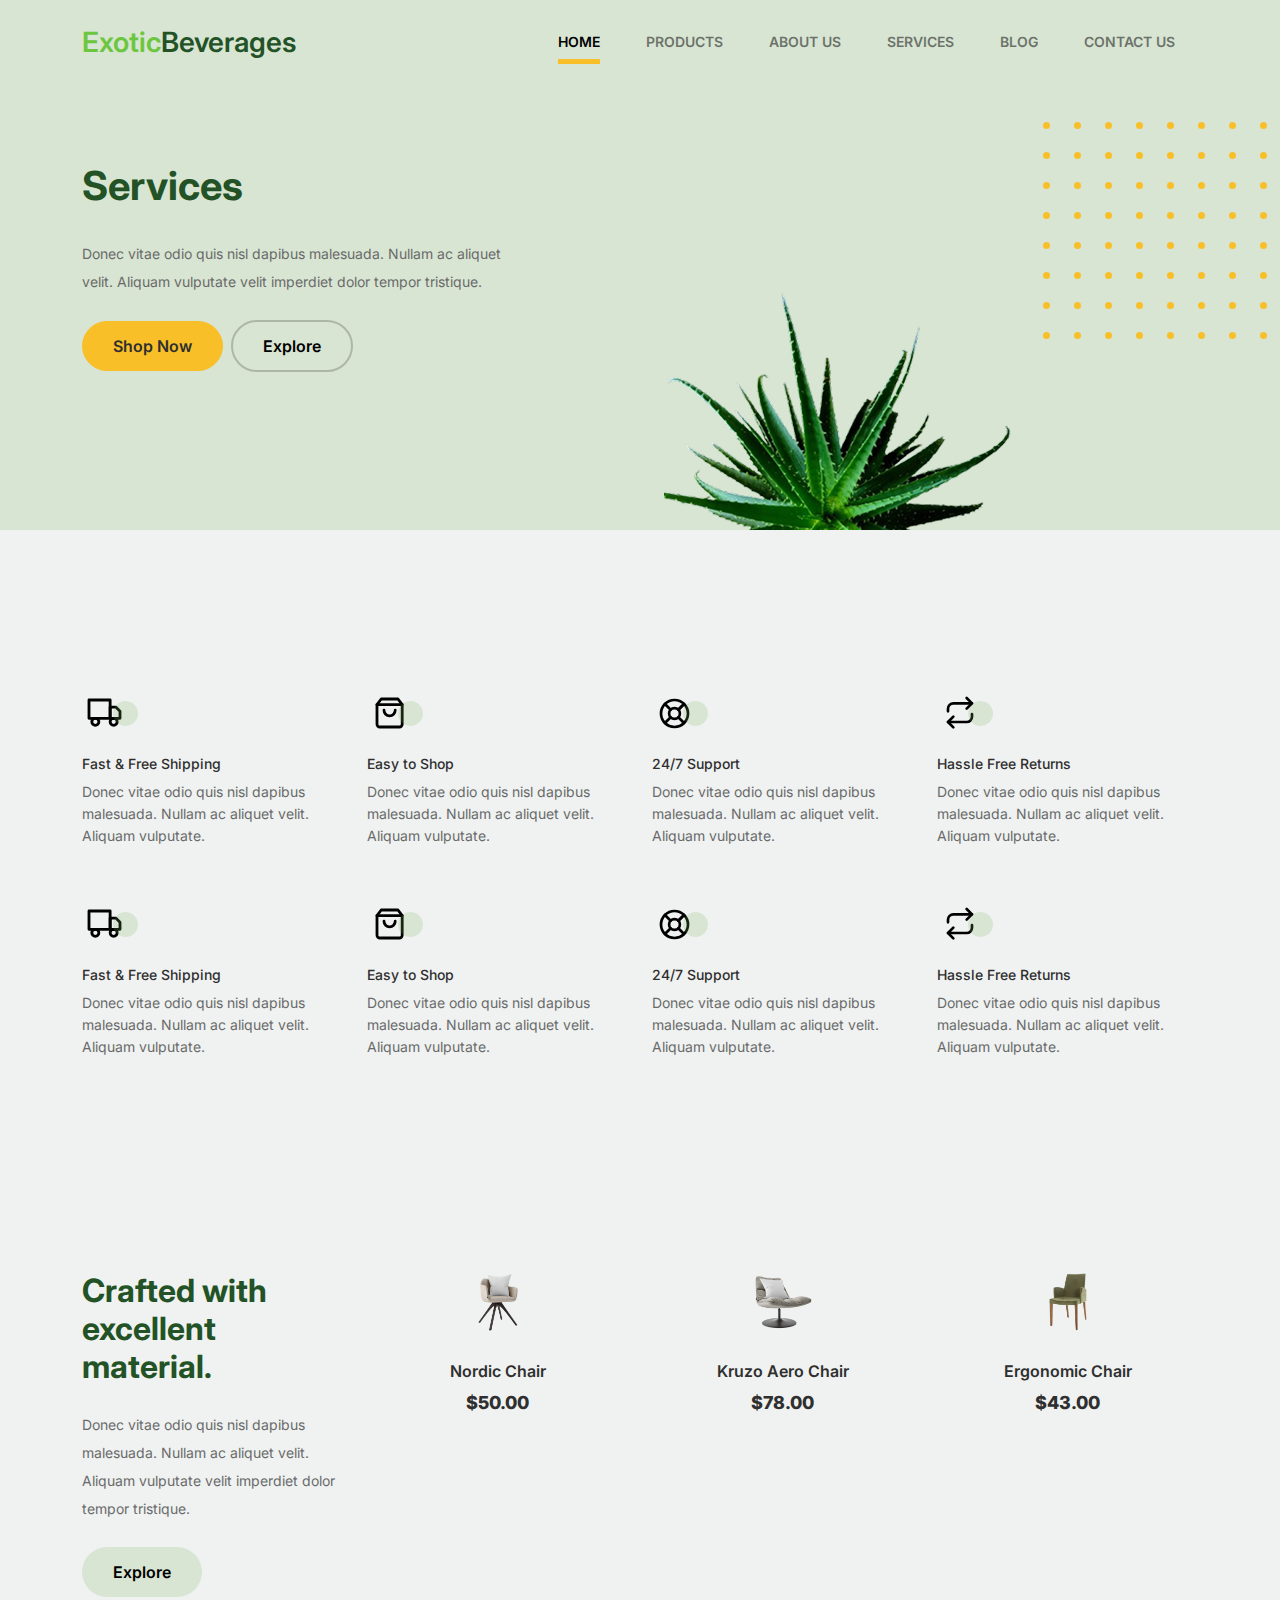
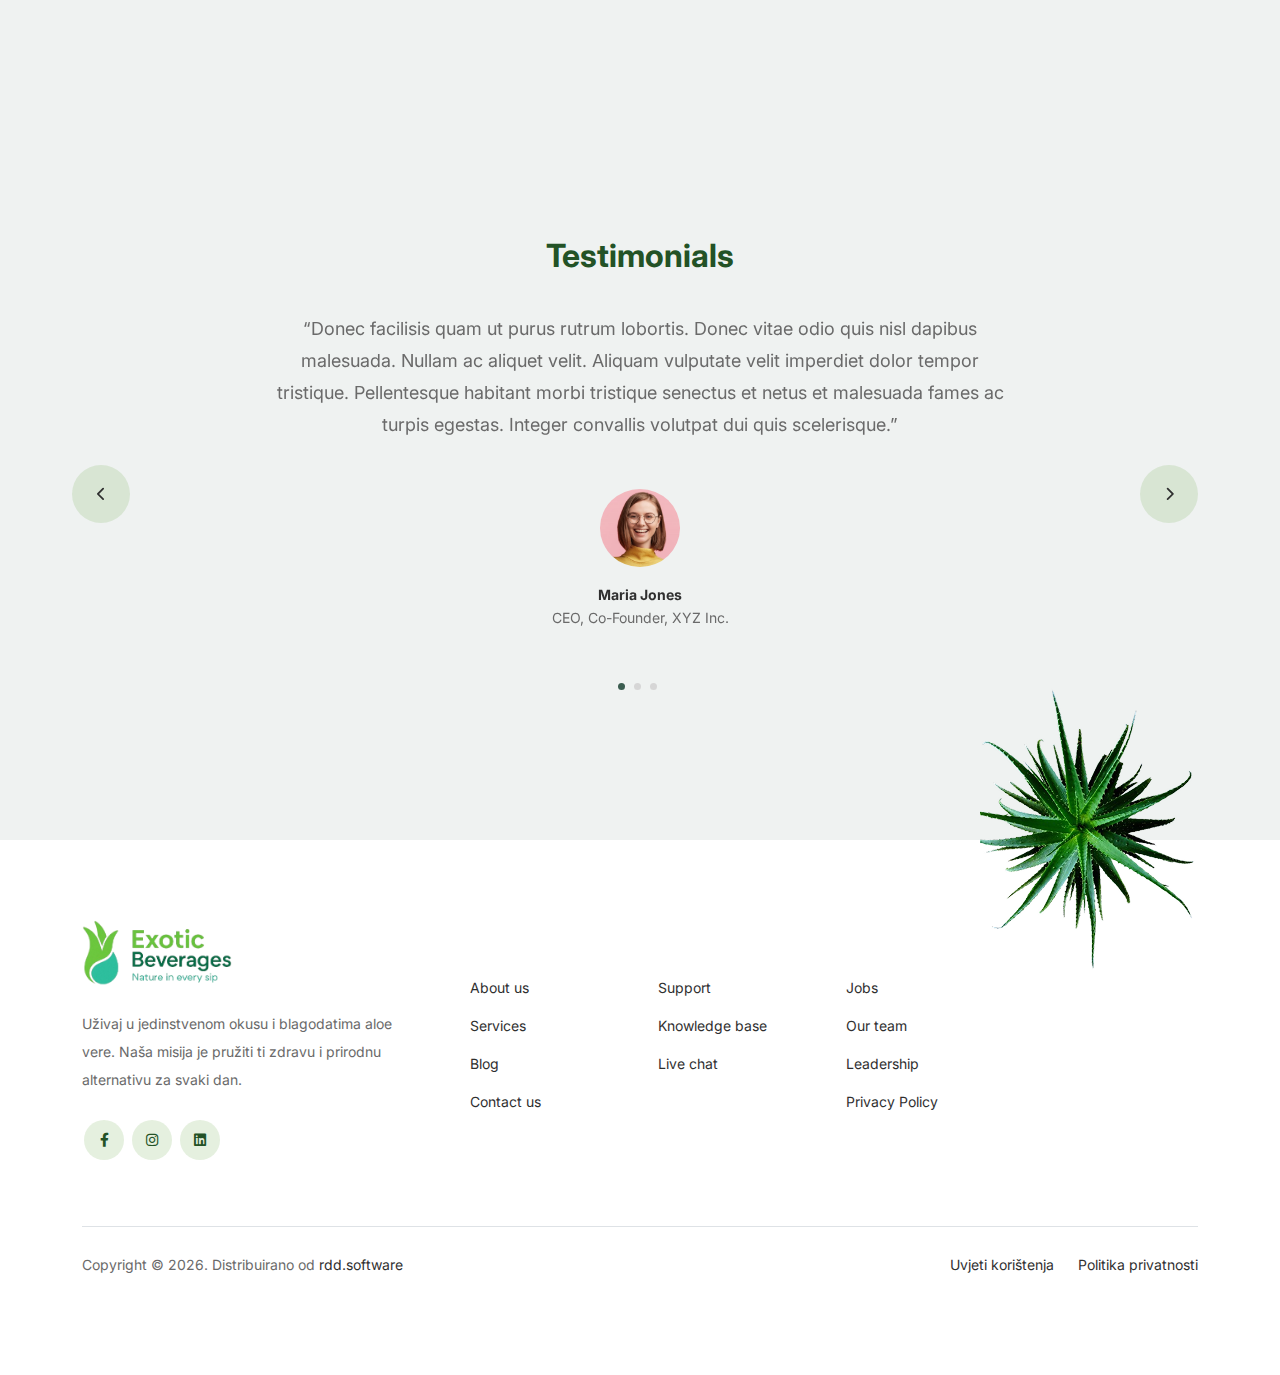
<file: services.html>
<!doctype html>
<html lang="en">

<head>
	<meta charset="utf-8">
	<meta name="viewport" content="width=device-width, initial-scale=1, shrink-to-fit=no">
	<meta name="author" content="Untree.co">
	<link rel="shortcut icon" href="favicon.png">

	<meta name="description" content="" />
	<meta name="keywords" content="bootstrap, bootstrap4" />

	<!-- Bootstrap CSS -->
	<link href="css/bootstrap.min.css" rel="stylesheet">
	<link href="https://cdnjs.cloudflare.com/ajax/libs/font-awesome/6.0.0-beta3/css/all.min.css" rel="stylesheet">
	<link href="css/tiny-slider.css" rel="stylesheet">
	<link href="css/style.css" rel="stylesheet">
	<title>ExoticBeverages</title>
</head>

<body>

	<!-- Start Header/Navigation -->
	<nav class="custom-navbar navbar navbar navbar-expand-md navbar-dark bg-dark" arial-label="Furni navigation bar">

		<div class="container">
			<a class="navbar-brand" href="index.html">Exotic<span>Beverages</span></a>

			<button class="navbar-toggler" type="button" data-bs-toggle="collapse" data-bs-target="#navbarsFurni"
				aria-controls="navbarsFurni" aria-expanded="false" aria-label="Toggle navigation">
				<span class="navbar-toggler-icon"></span>
			</button>

			<div class="collapse navbar-collapse" id="navbarsFurni">
				<ul class="custom-navbar-nav navbar-nav ms-auto mb-2 mb-md-0">
					<li class="nav-item active">
						<a class="nav-link" href="index.html">Home</a>
					</li>
					<li><a class="nav-link" href="products.html">Products</a></li>
					<li><a class="nav-link" href="about.html">About us</a></li>
					<li><a class="nav-link" href="services.html">Services</a></li>
					<li><a class="nav-link" href="blog.html">Blog</a></li>
					<li><a class="nav-link" href="contact.html">Contact us</a></li>
				</ul>

				<!--<ul class="custom-navbar-cta navbar-nav mb-2 mb-md-0 ms-5">
					<li><a class="nav-link" href="#"><img src="images/user.svg"></a></li>
					<li><a class="nav-link" href="cart.html"><img src="images/cart.svg"></a></li>
				</ul>-->
			</div>
		</div>

	</nav>
	<!-- End Header/Navigation -->

	<!-- Start Hero Section -->
	<div class="hero">
		<div class="container">
			<div class="row justify-content-between">
				<div class="col-lg-5">
					<div class="intro-excerpt">
						<h1>Services</h1>
						<p class="mb-4">Donec vitae odio quis nisl dapibus malesuada. Nullam ac aliquet velit. Aliquam
							vulputate velit imperdiet dolor tempor tristique.</p>
						<p><a href="" class="btn btn-secondary me-2">Shop Now</a><a href="#"
								class="btn btn-white-outline">Explore</a></p>
					</div>
				</div>
				<div class="col-lg-7">
					<div class="hero-img-wrap">
					</div>
				</div>
			</div>
		</div>
	</div>
	<!-- End Hero Section -->



	<!-- Start Why Choose Us Section -->
	<div class="why-choose-section">
		<div class="container">


			<div class="row my-5">
				<div class="col-6 col-md-6 col-lg-3 mb-4">
					<div class="feature">
						<div class="icon">
							<img src="images/truck.svg" alt="Image" class="imf-fluid">
						</div>
						<h3>Fast &amp; Free Shipping</h3>
						<p>Donec vitae odio quis nisl dapibus malesuada. Nullam ac aliquet velit. Aliquam vulputate.</p>
					</div>
				</div>

				<div class="col-6 col-md-6 col-lg-3 mb-4">
					<div class="feature">
						<div class="icon">
							<img src="images/bag.svg" alt="Image" class="imf-fluid">
						</div>
						<h3>Easy to Shop</h3>
						<p>Donec vitae odio quis nisl dapibus malesuada. Nullam ac aliquet velit. Aliquam vulputate.</p>
					</div>
				</div>

				<div class="col-6 col-md-6 col-lg-3 mb-4">
					<div class="feature">
						<div class="icon">
							<img src="images/support.svg" alt="Image" class="imf-fluid">
						</div>
						<h3>24/7 Support</h3>
						<p>Donec vitae odio quis nisl dapibus malesuada. Nullam ac aliquet velit. Aliquam vulputate.</p>
					</div>
				</div>

				<div class="col-6 col-md-6 col-lg-3 mb-4">
					<div class="feature">
						<div class="icon">
							<img src="images/return.svg" alt="Image" class="imf-fluid">
						</div>
						<h3>Hassle Free Returns</h3>
						<p>Donec vitae odio quis nisl dapibus malesuada. Nullam ac aliquet velit. Aliquam vulputate.</p>
					</div>
				</div>

				<div class="col-6 col-md-6 col-lg-3 mb-4">
					<div class="feature">
						<div class="icon">
							<img src="images/truck.svg" alt="Image" class="imf-fluid">
						</div>
						<h3>Fast &amp; Free Shipping</h3>
						<p>Donec vitae odio quis nisl dapibus malesuada. Nullam ac aliquet velit. Aliquam vulputate.</p>
					</div>
				</div>

				<div class="col-6 col-md-6 col-lg-3 mb-4">
					<div class="feature">
						<div class="icon">
							<img src="images/bag.svg" alt="Image" class="imf-fluid">
						</div>
						<h3>Easy to Shop</h3>
						<p>Donec vitae odio quis nisl dapibus malesuada. Nullam ac aliquet velit. Aliquam vulputate.</p>
					</div>
				</div>

				<div class="col-6 col-md-6 col-lg-3 mb-4">
					<div class="feature">
						<div class="icon">
							<img src="images/support.svg" alt="Image" class="imf-fluid">
						</div>
						<h3>24/7 Support</h3>
						<p>Donec vitae odio quis nisl dapibus malesuada. Nullam ac aliquet velit. Aliquam vulputate.</p>
					</div>
				</div>

				<div class="col-6 col-md-6 col-lg-3 mb-4">
					<div class="feature">
						<div class="icon">
							<img src="images/return.svg" alt="Image" class="imf-fluid">
						</div>
						<h3>Hassle Free Returns</h3>
						<p>Donec vitae odio quis nisl dapibus malesuada. Nullam ac aliquet velit. Aliquam vulputate.</p>
					</div>
				</div>

			</div>

		</div>
	</div>
	<!-- End Why Choose Us Section -->

	<!-- Start Product Section -->
	<div class="product-section pt-0">
		<div class="container">
			<div class="row">

				<!-- Start Column 1 -->
				<div class="col-md-12 col-lg-3 mb-5 mb-lg-0">
					<h2 class="mb-4 section-title">Crafted with excellent material.</h2>
					<p class="mb-4">Donec vitae odio quis nisl dapibus malesuada. Nullam ac aliquet velit. Aliquam
						vulputate velit imperdiet dolor tempor tristique. </p>
					<p><a href="#" class="btn">Explore</a></p>
				</div>
				<!-- End Column 1 -->

				<!-- Start Column 2 -->
				<div class="col-12 col-md-4 col-lg-3 mb-5 mb-md-0">
					<a class="product-item" href="#">
						<img src="images/product-1.png" class="img-fluid product-thumbnail">
						<h3 class="product-title">Nordic Chair</h3>
						<strong class="product-price">$50.00</strong>

						<span class="icon-cross">
							<img src="images/cross.svg" class="img-fluid">
						</span>
					</a>
				</div>
				<!-- End Column 2 -->

				<!-- Start Column 3 -->
				<div class="col-12 col-md-4 col-lg-3 mb-5 mb-md-0">
					<a class="product-item" href="#">
						<img src="images/product-2.png" class="img-fluid product-thumbnail">
						<h3 class="product-title">Kruzo Aero Chair</h3>
						<strong class="product-price">$78.00</strong>

						<span class="icon-cross">
							<img src="images/cross.svg" class="img-fluid">
						</span>
					</a>
				</div>
				<!-- End Column 3 -->

				<!-- Start Column 4 -->
				<div class="col-12 col-md-4 col-lg-3 mb-5 mb-md-0">
					<a class="product-item" href="#">
						<img src="images/product-3.png" class="img-fluid product-thumbnail">
						<h3 class="product-title">Ergonomic Chair</h3>
						<strong class="product-price">$43.00</strong>

						<span class="icon-cross">
							<img src="images/cross.svg" class="img-fluid">
						</span>
					</a>
				</div>
				<!-- End Column 4 -->

			</div>
		</div>
	</div>
	<!-- End Product Section -->



	<!-- Start Testimonial Slider -->
	<div class="testimonial-section before-footer-section">
		<div class="container">
			<div class="row">
				<div class="col-lg-7 mx-auto text-center">
					<h2 class="section-title">Testimonials</h2>
				</div>
			</div>

			<div class="row justify-content-center">
				<div class="col-lg-12">
					<div class="testimonial-slider-wrap text-center">

						<div id="testimonial-nav">
							<span class="prev" data-controls="prev"><span class="fa fa-chevron-left"></span></span>
							<span class="next" data-controls="next"><span class="fa fa-chevron-right"></span></span>
						</div>

						<div class="testimonial-slider">

							<div class="item">
								<div class="row justify-content-center">
									<div class="col-lg-8 mx-auto">

										<div class="testimonial-block text-center">
											<blockquote class="mb-5">
												<p>&ldquo;Donec facilisis quam ut purus rutrum lobortis. Donec vitae
													odio quis nisl dapibus malesuada. Nullam ac aliquet velit. Aliquam
													vulputate velit imperdiet dolor tempor tristique. Pellentesque
													habitant morbi tristique senectus et netus et malesuada fames ac
													turpis egestas. Integer convallis volutpat dui quis
													scelerisque.&rdquo;</p>
											</blockquote>

											<div class="author-info">
												<div class="author-pic">
													<img src="images/person-1.png" alt="Maria Jones" class="img-fluid">
												</div>
												<h3 class="font-weight-bold">Maria Jones</h3>
												<span class="position d-block mb-3">CEO, Co-Founder, XYZ Inc.</span>
											</div>
										</div>

									</div>
								</div>
							</div>
							<!-- END item -->

							<div class="item">
								<div class="row justify-content-center">
									<div class="col-lg-8 mx-auto">

										<div class="testimonial-block text-center">
											<blockquote class="mb-5">
												<p>&ldquo;Donec facilisis quam ut purus rutrum lobortis. Donec vitae
													odio quis nisl dapibus malesuada. Nullam ac aliquet velit. Aliquam
													vulputate velit imperdiet dolor tempor tristique. Pellentesque
													habitant morbi tristique senectus et netus et malesuada fames ac
													turpis egestas. Integer convallis volutpat dui quis
													scelerisque.&rdquo;</p>
											</blockquote>

											<div class="author-info">
												<div class="author-pic">
													<img src="images/person-1.png" alt="Maria Jones" class="img-fluid">
												</div>
												<h3 class="font-weight-bold">Maria Jones</h3>
												<span class="position d-block mb-3">CEO, Co-Founder, XYZ Inc.</span>
											</div>
										</div>

									</div>
								</div>
							</div>
							<!-- END item -->

							<div class="item">
								<div class="row justify-content-center">
									<div class="col-lg-8 mx-auto">

										<div class="testimonial-block text-center">
											<blockquote class="mb-5">
												<p>&ldquo;Donec facilisis quam ut purus rutrum lobortis. Donec vitae
													odio quis nisl dapibus malesuada. Nullam ac aliquet velit. Aliquam
													vulputate velit imperdiet dolor tempor tristique. Pellentesque
													habitant morbi tristique senectus et netus et malesuada fames ac
													turpis egestas. Integer convallis volutpat dui quis
													scelerisque.&rdquo;</p>
											</blockquote>

											<div class="author-info">
												<div class="author-pic">
													<img src="images/person-1.png" alt="Maria Jones" class="img-fluid">
												</div>
												<h3 class="font-weight-bold">Maria Jones</h3>
												<span class="position d-block mb-3">CEO, Co-Founder, XYZ Inc.</span>
											</div>
										</div>

									</div>
								</div>
							</div>
							<!-- END item -->

						</div>

					</div>
				</div>
			</div>
		</div>
	</div>
	<!-- End Testimonial Slider -->



	<!-- Start Footer Section -->
	<footer class="footer-section">
		<div class="container relative">

			<div class="sofa-img">
				<img src="images/aloe_plant.png" alt="Image" class="img-fluid">
			</div>

			<div class="row g-5 mb-5">
				<div class="col-lg-4">
					<div class="mb-4 footer-logo-wrap"><a class="navbar-brand" href="index.html">
							<img src="images/exoticLogo.png" alt="Exotic Beverages Logo" width="150px">
						</a></div>
					<p class="mb-4">Uživaj u jedinstvenom okusu i
						blagodatima aloe vere. Naša misija je
						pružiti ti zdravu i prirodnu alternativu
						za svaki dan.</p>

					<ul class="list-unstyled custom-social">
						<li><a href="#"><span class="fa fa-brands fa-facebook-f"></span></a></li>
						<li><a href="#"><span class="fa fa-brands fa-instagram"></span></a></li>
						<li><a href="#"><span class="fa fa-brands fa-linkedin"></span></a></li>
					</ul>
				</div>

				<div class="col-lg-8">
					<div class="row links-wrap">
						<div class="col-6 col-sm-6 col-md-3">
							<ul class="list-unstyled">
								<li><a href="#">About us</a></li>
								<li><a href="#">Services</a></li>
								<li><a href="#">Blog</a></li>
								<li><a href="#">Contact us</a></li>
							</ul>
						</div>

						<div class="col-6 col-sm-6 col-md-3">
							<ul class="list-unstyled">
								<li><a href="#">Support</a></li>
								<li><a href="#">Knowledge base</a></li>
								<li><a href="#">Live chat</a></li>
							</ul>
						</div>

						<div class="col-6 col-sm-6 col-md-3">
							<ul class="list-unstyled">
								<li><a href="#">Jobs</a></li>
								<li><a href="#">Our team</a></li>
								<li><a href="#">Leadership</a></li>
								<li><a href="#">Privacy Policy</a></li>
							</ul>
						</div>
					</div>
				</div>

			</div>

			<div class="border-top copyright">
				<div class="row pt-4">
					<div class="col-lg-6">
						<p class="mb-2 text-center text-lg-start">Copyright &copy;
							<script>document.write(new Date().getFullYear());</script>.
							Distribuirano od <a href="https://rdd.software">rdd.software</a>
							<!-- License information: https://untree.co/license/ -->
						</p>
					</div>

					<div class="col-lg-6 text-center text-lg-end">
						<ul class="list-unstyled d-inline-flex ms-auto">
							<li class="me-4"><a href="#">Uvjeti korištenja</a></li>
							<li><a href="#">Politika privatnosti</a></li>
						</ul>
					</div>

				</div>
			</div>

		</div>
	</footer>
	<!-- End Footer Section -->


	<script src="js/bootstrap.bundle.min.js"></script>
	<script src="js/tiny-slider.js"></script>
	<script src="js/custom.js"></script>
</body>

</html>
</file>
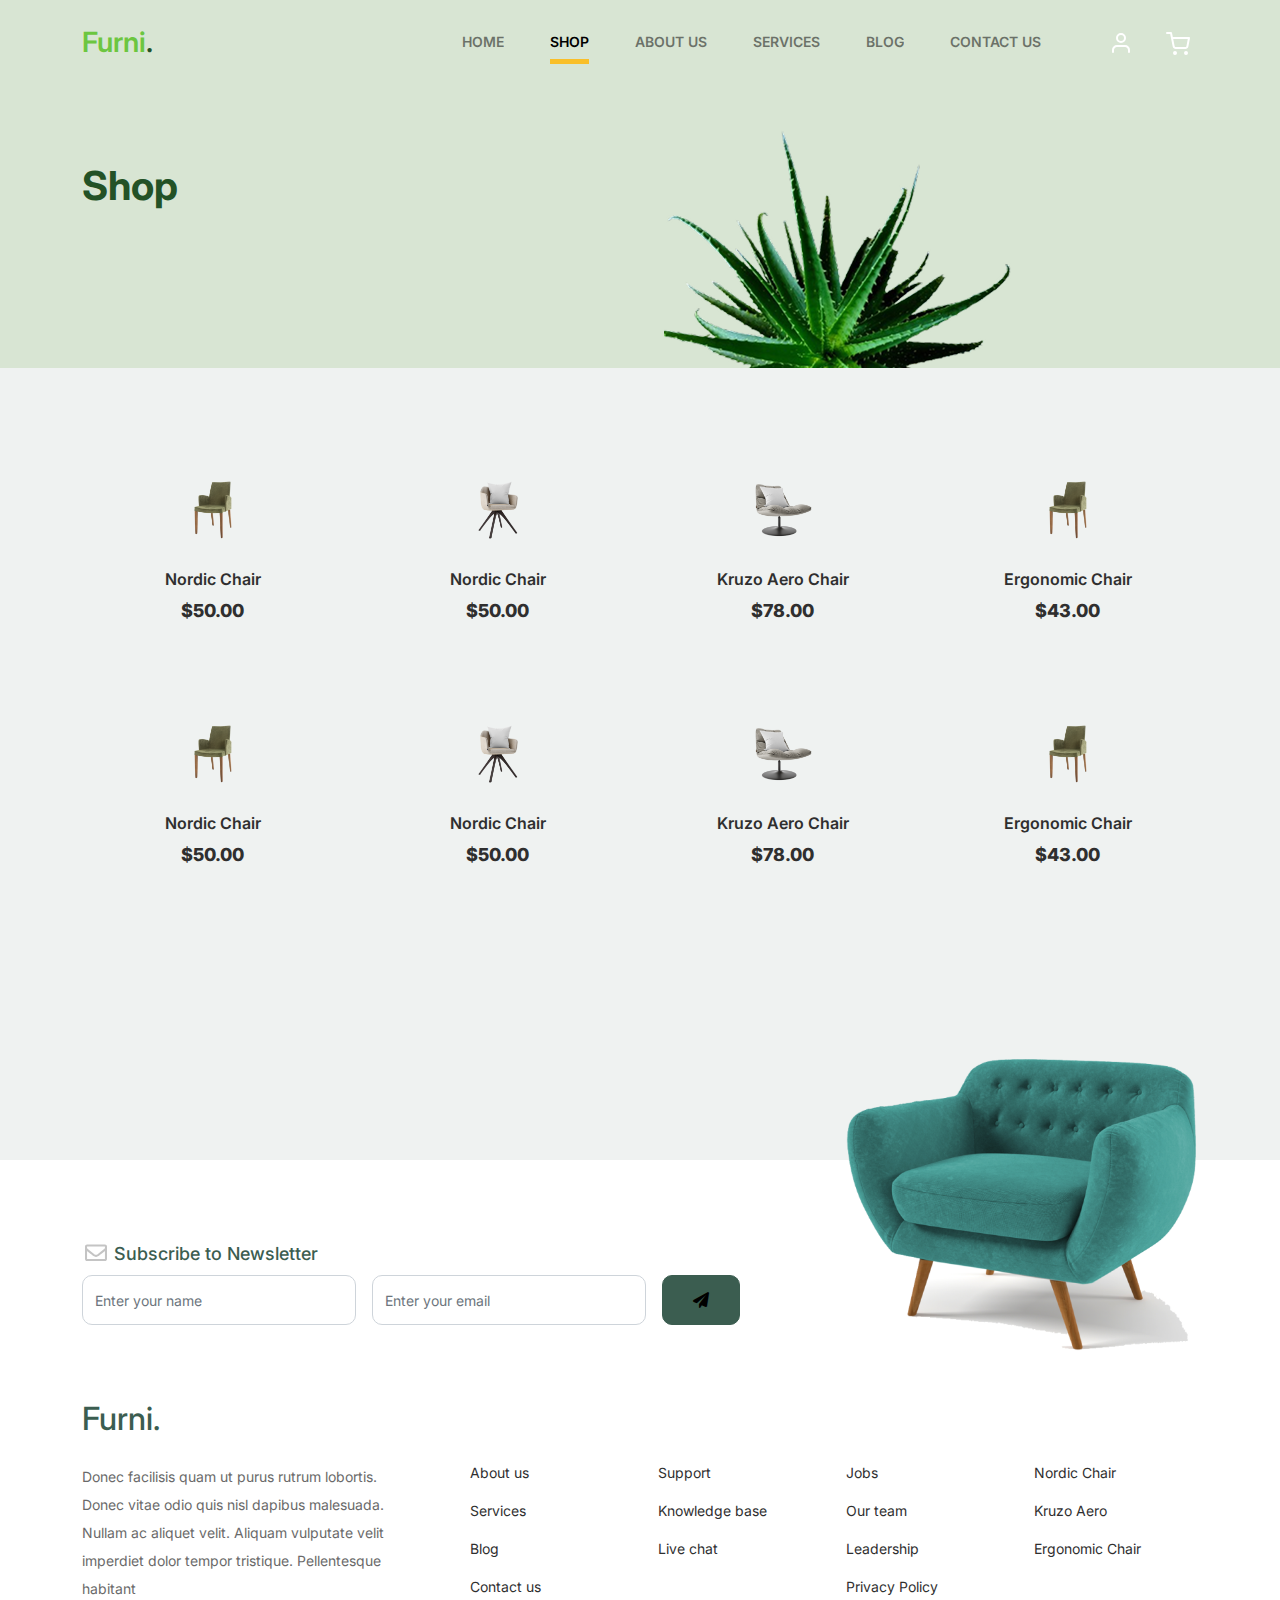
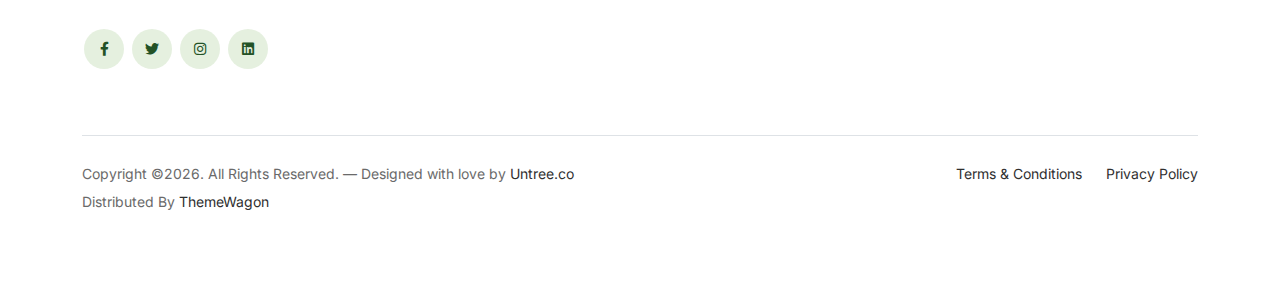
<file: shop.html>
<!-- /*
* Bootstrap 5
* Template Name: Furni
* Template Author: Untree.co
* Template URI: https://untree.co/
* License: https://creativecommons.org/licenses/by/3.0/
*/ -->
<!doctype html>
<html lang="en">
<head>
  <meta charset="utf-8">
  <meta name="viewport" content="width=device-width, initial-scale=1, shrink-to-fit=no">
  <meta name="author" content="Untree.co">
  <link rel="shortcut icon" href="favicon.png">

  <meta name="description" content="" />
  <meta name="keywords" content="bootstrap, bootstrap4" />

		<!-- Bootstrap CSS -->
		<link href="css/bootstrap.min.css" rel="stylesheet">
		<link href="https://cdnjs.cloudflare.com/ajax/libs/font-awesome/6.0.0-beta3/css/all.min.css" rel="stylesheet">
		<link href="css/tiny-slider.css" rel="stylesheet">
		<link href="css/style.css" rel="stylesheet">
		<title>Furni Free Bootstrap 5 Template for Furniture and Interior Design Websites by Untree.co </title>
	</head>

	<body>

		<!-- Start Header/Navigation -->
		<nav class="custom-navbar navbar navbar navbar-expand-md navbar-dark bg-dark" arial-label="Furni navigation bar">

			<div class="container">
				<a class="navbar-brand" href="index.html">Furni<span>.</span></a>

				<button class="navbar-toggler" type="button" data-bs-toggle="collapse" data-bs-target="#navbarsFurni" aria-controls="navbarsFurni" aria-expanded="false" aria-label="Toggle navigation">
					<span class="navbar-toggler-icon"></span>
				</button>

				<div class="collapse navbar-collapse" id="navbarsFurni">
					<ul class="custom-navbar-nav navbar-nav ms-auto mb-2 mb-md-0">
						<li class="nav-item ">
							<a class="nav-link" href="index.html">Home</a>
						</li>
						<li class="active"><a class="nav-link" href="shop.html">Shop</a></li>
						<li><a class="nav-link" href="about.html">About us</a></li>
						<li><a class="nav-link" href="services.html">Services</a></li>
						<li><a class="nav-link" href="blog.html">Blog</a></li>
						<li><a class="nav-link" href="contact.html">Contact us</a></li>
					</ul>

					<ul class="custom-navbar-cta navbar-nav mb-2 mb-md-0 ms-5">
						<li><a class="nav-link" href="#"><img src="images/user.svg"></a></li>
						<li><a class="nav-link" href="cart.html"><img src="images/cart.svg"></a></li>
					</ul>
				</div>
			</div>
				
		</nav>
		<!-- End Header/Navigation -->

		<!-- Start Hero Section -->
			<div class="hero">
				<div class="container">
					<div class="row justify-content-between">
						<div class="col-lg-5">
							<div class="intro-excerpt">
								<h1>Shop</h1>
							</div>
						</div>
						<div class="col-lg-7">
							
						</div>
					</div>
				</div>
			</div>
		<!-- End Hero Section -->

		

		<div class="untree_co-section product-section before-footer-section">
		    <div class="container">
		      	<div class="row">

		      		<!-- Start Column 1 -->
					<div class="col-12 col-md-4 col-lg-3 mb-5">
						<a class="product-item" href="#">
							<img src="images/product-3.png" class="img-fluid product-thumbnail">
							<h3 class="product-title">Nordic Chair</h3>
							<strong class="product-price">$50.00</strong>

							<span class="icon-cross">
								<img src="images/cross.svg" class="img-fluid">
							</span>
						</a>
					</div> 
					<!-- End Column 1 -->
						
					<!-- Start Column 2 -->
					<div class="col-12 col-md-4 col-lg-3 mb-5">
						<a class="product-item" href="#">
							<img src="images/product-1.png" class="img-fluid product-thumbnail">
							<h3 class="product-title">Nordic Chair</h3>
							<strong class="product-price">$50.00</strong>

							<span class="icon-cross">
								<img src="images/cross.svg" class="img-fluid">
							</span>
						</a>
					</div> 
					<!-- End Column 2 -->

					<!-- Start Column 3 -->
					<div class="col-12 col-md-4 col-lg-3 mb-5">
						<a class="product-item" href="#">
							<img src="images/product-2.png" class="img-fluid product-thumbnail">
							<h3 class="product-title">Kruzo Aero Chair</h3>
							<strong class="product-price">$78.00</strong>

							<span class="icon-cross">
								<img src="images/cross.svg" class="img-fluid">
							</span>
						</a>
					</div>
					<!-- End Column 3 -->

					<!-- Start Column 4 -->
					<div class="col-12 col-md-4 col-lg-3 mb-5">
						<a class="product-item" href="#">
							<img src="images/product-3.png" class="img-fluid product-thumbnail">
							<h3 class="product-title">Ergonomic Chair</h3>
							<strong class="product-price">$43.00</strong>

							<span class="icon-cross">
								<img src="images/cross.svg" class="img-fluid">
							</span>
						</a>
					</div>
					<!-- End Column 4 -->


					<!-- Start Column 1 -->
					<div class="col-12 col-md-4 col-lg-3 mb-5">
						<a class="product-item" href="#">
							<img src="images/product-3.png" class="img-fluid product-thumbnail">
							<h3 class="product-title">Nordic Chair</h3>
							<strong class="product-price">$50.00</strong>

							<span class="icon-cross">
								<img src="images/cross.svg" class="img-fluid">
							</span>
						</a>
					</div> 
					<!-- End Column 1 -->
						
					<!-- Start Column 2 -->
					<div class="col-12 col-md-4 col-lg-3 mb-5">
						<a class="product-item" href="#">
							<img src="images/product-1.png" class="img-fluid product-thumbnail">
							<h3 class="product-title">Nordic Chair</h3>
							<strong class="product-price">$50.00</strong>

							<span class="icon-cross">
								<img src="images/cross.svg" class="img-fluid">
							</span>
						</a>
					</div> 
					<!-- End Column 2 -->

					<!-- Start Column 3 -->
					<div class="col-12 col-md-4 col-lg-3 mb-5">
						<a class="product-item" href="#">
							<img src="images/product-2.png" class="img-fluid product-thumbnail">
							<h3 class="product-title">Kruzo Aero Chair</h3>
							<strong class="product-price">$78.00</strong>

							<span class="icon-cross">
								<img src="images/cross.svg" class="img-fluid">
							</span>
						</a>
					</div>
					<!-- End Column 3 -->

					<!-- Start Column 4 -->
					<div class="col-12 col-md-4 col-lg-3 mb-5">
						<a class="product-item" href="#">
							<img src="images/product-3.png" class="img-fluid product-thumbnail">
							<h3 class="product-title">Ergonomic Chair</h3>
							<strong class="product-price">$43.00</strong>

							<span class="icon-cross">
								<img src="images/cross.svg" class="img-fluid">
							</span>
						</a>
					</div>
					<!-- End Column 4 -->

		      	</div>
		    </div>
		</div>


		<!-- Start Footer Section -->
		<footer class="footer-section">
			<div class="container relative">

				<div class="sofa-img">
					<img src="images/sofa.png" alt="Image" class="img-fluid">
				</div>

				<div class="row">
					<div class="col-lg-8">
						<div class="subscription-form">
							<h3 class="d-flex align-items-center"><span class="me-1"><img src="images/envelope-outline.svg" alt="Image" class="img-fluid"></span><span>Subscribe to Newsletter</span></h3>

							<form action="#" class="row g-3">
								<div class="col-auto">
									<input type="text" class="form-control" placeholder="Enter your name">
								</div>
								<div class="col-auto">
									<input type="email" class="form-control" placeholder="Enter your email">
								</div>
								<div class="col-auto">
									<button class="btn btn-primary">
										<span class="fa fa-paper-plane"></span>
									</button>
								</div>
							</form>

						</div>
					</div>
				</div>

				<div class="row g-5 mb-5">
					<div class="col-lg-4">
						<div class="mb-4 footer-logo-wrap"><a href="#" class="footer-logo">Furni<span>.</span></a></div>
						<p class="mb-4">Donec facilisis quam ut purus rutrum lobortis. Donec vitae odio quis nisl dapibus malesuada. Nullam ac aliquet velit. Aliquam vulputate velit imperdiet dolor tempor tristique. Pellentesque habitant</p>

						<ul class="list-unstyled custom-social">
							<li><a href="#"><span class="fa fa-brands fa-facebook-f"></span></a></li>
							<li><a href="#"><span class="fa fa-brands fa-twitter"></span></a></li>
							<li><a href="#"><span class="fa fa-brands fa-instagram"></span></a></li>
							<li><a href="#"><span class="fa fa-brands fa-linkedin"></span></a></li>
						</ul>
					</div>

					<div class="col-lg-8">
						<div class="row links-wrap">
							<div class="col-6 col-sm-6 col-md-3">
								<ul class="list-unstyled">
									<li><a href="#">About us</a></li>
									<li><a href="#">Services</a></li>
									<li><a href="#">Blog</a></li>
									<li><a href="#">Contact us</a></li>
								</ul>
							</div>

							<div class="col-6 col-sm-6 col-md-3">
								<ul class="list-unstyled">
									<li><a href="#">Support</a></li>
									<li><a href="#">Knowledge base</a></li>
									<li><a href="#">Live chat</a></li>
								</ul>
							</div>

							<div class="col-6 col-sm-6 col-md-3">
								<ul class="list-unstyled">
									<li><a href="#">Jobs</a></li>
									<li><a href="#">Our team</a></li>
									<li><a href="#">Leadership</a></li>
									<li><a href="#">Privacy Policy</a></li>
								</ul>
							</div>

							<div class="col-6 col-sm-6 col-md-3">
								<ul class="list-unstyled">
									<li><a href="#">Nordic Chair</a></li>
									<li><a href="#">Kruzo Aero</a></li>
									<li><a href="#">Ergonomic Chair</a></li>
								</ul>
							</div>
						</div>
					</div>

				</div>

				<div class="border-top copyright">
					<div class="row pt-4">
						<div class="col-lg-6">
							<p class="mb-2 text-center text-lg-start">Copyright &copy;<script>document.write(new Date().getFullYear());</script>. All Rights Reserved. &mdash; Designed with love by <a href="https://untree.co">Untree.co</a>  Distributed By <a href="https://themewagon.com">ThemeWagon</a> <!-- License information: https://untree.co/license/ -->
            </p>
						</div>

						<div class="col-lg-6 text-center text-lg-end">
							<ul class="list-unstyled d-inline-flex ms-auto">
								<li class="me-4"><a href="#">Terms &amp; Conditions</a></li>
								<li><a href="#">Privacy Policy</a></li>
							</ul>
						</div>

					</div>
				</div>

			</div>
		</footer>
		<!-- End Footer Section -->	


		<script src="js/bootstrap.bundle.min.js"></script>
		<script src="js/tiny-slider.js"></script>
		<script src="js/custom.js"></script>
	</body>

</html>
</file>
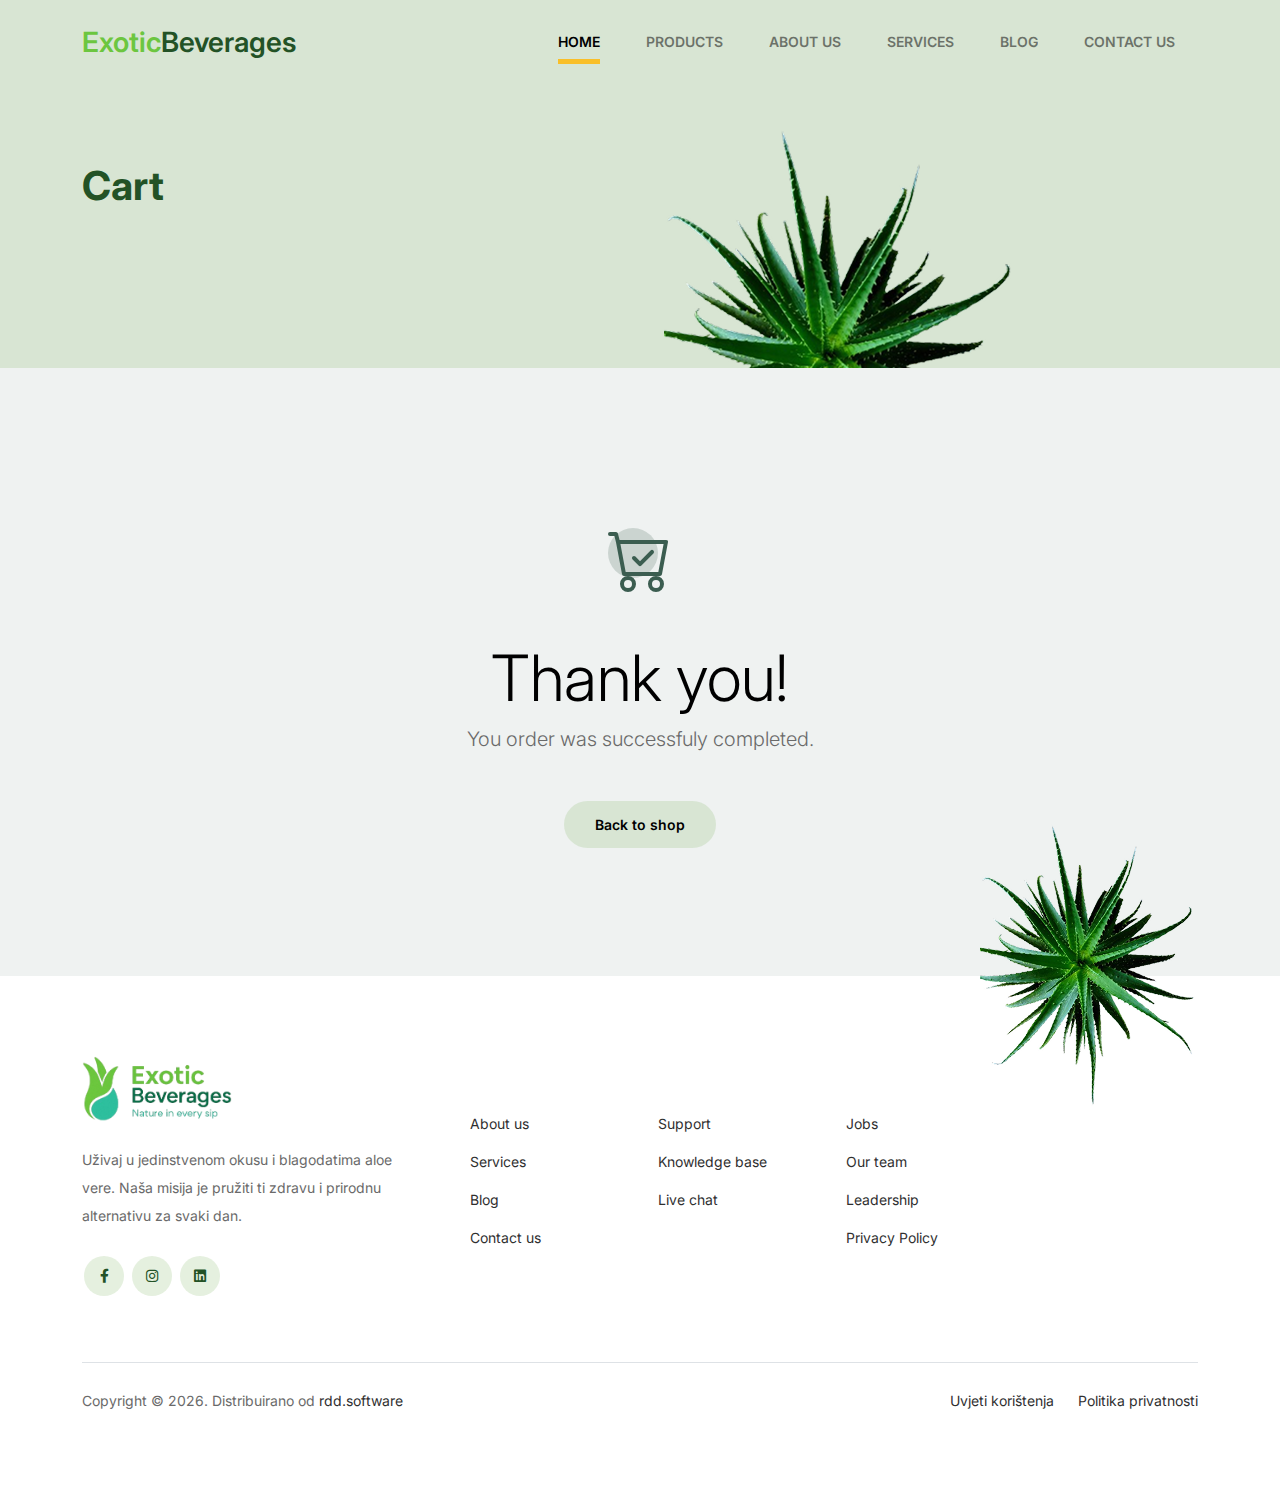
<file: thankyou.html>
<!doctype html>
<html lang="en">

<head>
	<meta charset="utf-8">
	<meta name="viewport" content="width=device-width, initial-scale=1, shrink-to-fit=no">
	<meta name="author" content="Untree.co">
	<link rel="shortcut icon" href="favicon.png">

	<meta name="description" content="" />
	<meta name="keywords" content="bootstrap, bootstrap4" />

	<!-- Bootstrap CSS -->
	<link href="css/bootstrap.min.css" rel="stylesheet">
	<link href="https://cdnjs.cloudflare.com/ajax/libs/font-awesome/6.0.0-beta3/css/all.min.css" rel="stylesheet">
	<link href="css/tiny-slider.css" rel="stylesheet">
	<link href="css/style.css" rel="stylesheet">
	<title>ExoticBeverages</title>
</head>

<body>

	<!-- Start Header/Navigation -->
	<nav class="custom-navbar navbar navbar navbar-expand-md navbar-dark bg-dark" arial-label="Furni navigation bar">

		<div class="container">
			<a class="navbar-brand" href="index.html">Exotic<span>Beverages</span></a>

			<button class="navbar-toggler" type="button" data-bs-toggle="collapse" data-bs-target="#navbarsFurni"
				aria-controls="navbarsFurni" aria-expanded="false" aria-label="Toggle navigation">
				<span class="navbar-toggler-icon"></span>
			</button>

			<div class="collapse navbar-collapse" id="navbarsFurni">
				<ul class="custom-navbar-nav navbar-nav ms-auto mb-2 mb-md-0">
					<li class="nav-item active">
						<a class="nav-link" href="index.html">Home</a>
					</li>
					<li><a class="nav-link" href="products.html">Products</a></li>
					<li><a class="nav-link" href="about.html">About us</a></li>
					<li><a class="nav-link" href="services.html">Services</a></li>
					<li><a class="nav-link" href="blog.html">Blog</a></li>
					<li><a class="nav-link" href="contact.html">Contact us</a></li>
				</ul>

				<!--<ul class="custom-navbar-cta navbar-nav mb-2 mb-md-0 ms-5">
					<li><a class="nav-link" href="#"><img src="images/user.svg"></a></li>
					<li><a class="nav-link" href="cart.html"><img src="images/cart.svg"></a></li>
				</ul>-->
			</div>
		</div>

	</nav>
	<!-- End Header/Navigation -->

	<!-- Start Hero Section -->
	<div class="hero">
		<div class="container">
			<div class="row justify-content-between">
				<div class="col-lg-5">
					<div class="intro-excerpt">
						<h1>Cart</h1>
					</div>
				</div>
				<div class="col-lg-7">

				</div>
			</div>
		</div>
	</div>
	<!-- End Hero Section -->



	<div class="untree_co-section">
		<div class="container">
			<div class="row">
				<div class="col-md-12 text-center pt-5">
					<span class="display-3 thankyou-icon text-primary">
						<svg width="1em" height="1em" viewBox="0 0 16 16" class="bi bi-cart-check mb-5"
							fill="currentColor" xmlns="http://www.w3.org/2000/svg">
							<path fill-rule="evenodd"
								d="M11.354 5.646a.5.5 0 0 1 0 .708l-3 3a.5.5 0 0 1-.708 0l-1.5-1.5a.5.5 0 1 1 .708-.708L8 8.293l2.646-2.647a.5.5 0 0 1 .708 0z" />
							<path fill-rule="evenodd"
								d="M0 1.5A.5.5 0 0 1 .5 1H2a.5.5 0 0 1 .485.379L2.89 3H14.5a.5.5 0 0 1 .491.592l-1.5 8A.5.5 0 0 1 13 12H4a.5.5 0 0 1-.491-.408L2.01 3.607 1.61 2H.5a.5.5 0 0 1-.5-.5zM3.102 4l1.313 7h8.17l1.313-7H3.102zM5 12a2 2 0 1 0 0 4 2 2 0 0 0 0-4zm7 0a2 2 0 1 0 0 4 2 2 0 0 0 0-4zm-7 1a1 1 0 1 0 0 2 1 1 0 0 0 0-2zm7 0a1 1 0 1 0 0 2 1 1 0 0 0 0-2z" />
						</svg>
					</span>
					<h2 class="display-3 text-black">Thank you!</h2>
					<p class="lead mb-5">You order was successfuly completed.</p>
					<p><a href="shop.html" class="btn btn-sm btn-outline-black">Back to shop</a></p>
				</div>
			</div>
		</div>
	</div>

	<!-- Start Footer Section -->
	<footer class="footer-section">
		<div class="container relative">

			<div class="sofa-img">
				<img src="images/aloe_plant.png" alt="Image" class="img-fluid">
			</div>

			<div class="row g-5 mb-5">
				<div class="col-lg-4">
					<div class="mb-4 footer-logo-wrap"><a class="navbar-brand" href="index.html">
							<img src="images/exoticLogo.png" alt="Exotic Beverages Logo" width="150px">
						</a></div>
					<p class="mb-4">Uživaj u jedinstvenom okusu i
						blagodatima aloe vere. Naša misija je
						pružiti ti zdravu i prirodnu alternativu
						za svaki dan.</p>

					<ul class="list-unstyled custom-social">
						<li><a href="#"><span class="fa fa-brands fa-facebook-f"></span></a></li>
						<li><a href="#"><span class="fa fa-brands fa-instagram"></span></a></li>
						<li><a href="#"><span class="fa fa-brands fa-linkedin"></span></a></li>
					</ul>
				</div>

				<div class="col-lg-8">
					<div class="row links-wrap">
						<div class="col-6 col-sm-6 col-md-3">
							<ul class="list-unstyled">
								<li><a href="#">About us</a></li>
								<li><a href="#">Services</a></li>
								<li><a href="#">Blog</a></li>
								<li><a href="#">Contact us</a></li>
							</ul>
						</div>

						<div class="col-6 col-sm-6 col-md-3">
							<ul class="list-unstyled">
								<li><a href="#">Support</a></li>
								<li><a href="#">Knowledge base</a></li>
								<li><a href="#">Live chat</a></li>
							</ul>
						</div>

						<div class="col-6 col-sm-6 col-md-3">
							<ul class="list-unstyled">
								<li><a href="#">Jobs</a></li>
								<li><a href="#">Our team</a></li>
								<li><a href="#">Leadership</a></li>
								<li><a href="#">Privacy Policy</a></li>
							</ul>
						</div>
					</div>
				</div>

			</div>

			<div class="border-top copyright">
				<div class="row pt-4">
					<div class="col-lg-6">
						<p class="mb-2 text-center text-lg-start">Copyright &copy;
							<script>document.write(new Date().getFullYear());</script>.
							Distribuirano od <a href="https://rdd.software">rdd.software</a>
							<!-- License information: https://untree.co/license/ -->
						</p>
					</div>

					<div class="col-lg-6 text-center text-lg-end">
						<ul class="list-unstyled d-inline-flex ms-auto">
							<li class="me-4"><a href="#">Uvjeti korištenja</a></li>
							<li><a href="#">Politika privatnosti</a></li>
						</ul>
					</div>

				</div>
			</div>

		</div>
	</footer>
	<!-- End Footer Section -->


	<script src="js/bootstrap.bundle.min.js"></script>
	<script src="js/tiny-slider.js"></script>
	<script src="js/custom.js"></script>
</body>

</html>
</file>
<file: css/tiny-slider.css>
.tns-outer{padding:0 !important}.tns-outer [hidden]{display:none !important}.tns-outer [aria-controls],.tns-outer [data-action]{cursor:pointer}.tns-slider{-webkit-transition:all 0s;-moz-transition:all 0s;transition:all 0s}.tns-slider>.tns-item{-webkit-box-sizing:border-box;-moz-box-sizing:border-box;box-sizing:border-box}.tns-horizontal.tns-subpixel{white-space:nowrap}.tns-horizontal.tns-subpixel>.tns-item{display:inline-block;vertical-align:top;white-space:normal}.tns-horizontal.tns-no-subpixel:after{content:'';display:table;clear:both}.tns-horizontal.tns-no-subpixel>.tns-item{float:left}.tns-horizontal.tns-carousel.tns-no-subpixel>.tns-item{margin-right:-100%}.tns-no-calc{position:relative;left:0}.tns-gallery{position:relative;left:0;min-height:1px}.tns-gallery>.tns-item{position:absolute;left:-100%;-webkit-transition:transform 0s, opacity 0s;-moz-transition:transform 0s, opacity 0s;transition:transform 0s, opacity 0s}.tns-gallery>.tns-slide-active{position:relative;left:auto !important}.tns-gallery>.tns-moving{-webkit-transition:all 0.25s;-moz-transition:all 0.25s;transition:all 0.25s}.tns-autowidth{display:inline-block}.tns-lazy-img{-webkit-transition:opacity 0.6s;-moz-transition:opacity 0.6s;transition:opacity 0.6s;opacity:0.6}.tns-lazy-img.tns-complete{opacity:1}.tns-ah{-webkit-transition:height 0s;-moz-transition:height 0s;transition:height 0s}.tns-ovh{overflow:hidden}.tns-visually-hidden{position:absolute;left:-10000em}.tns-transparent{opacity:0;visibility:hidden}.tns-fadeIn{opacity:1;filter:alpha(opacity=100);z-index:0}.tns-normal,.tns-fadeOut{opacity:0;filter:alpha(opacity=0);z-index:-1}.tns-vpfix{white-space:nowrap}.tns-vpfix>div,.tns-vpfix>li{display:inline-block}.tns-t-subp2{margin:0 auto;width:310px;position:relative;height:10px;overflow:hidden}.tns-t-ct{width:2333.3333333%;width:-webkit-calc(100% * 70 / 3);width:-moz-calc(100% * 70 / 3);width:calc(100% * 70 / 3);position:absolute;right:0}.tns-t-ct:after{content:'';display:table;clear:both}.tns-t-ct>div{width:1.4285714%;width:-webkit-calc(100% / 70);width:-moz-calc(100% / 70);width:calc(100% / 70);height:10px;float:left}

/*# sourceMappingURL=sourcemaps/tiny-slider.css.map */
</file>
<file: css/style.css>
/*
* Template Name: UntreeStore
* Template Author: Untree.co
* Author URI: https://untree.co/
* License: https://creativecommons.org/licenses/by/3.0/
*/
@import url("https://fonts.googleapis.com/css2?family=Inter:wght@400;500;600;700;800&display=swap");

body {
  overflow-x: hidden;
  position: relative;
}

body {
  font-family: "Inter", sans-serif;
  font-weight: 400;
  line-height: 28px;
  color: #6a6a6a;
  font-size: 14px;
  background-color: #eff2f1;
}

a {
  text-decoration: none;
  -webkit-transition: .3s all ease;
  -o-transition: .3s all ease;
  transition: .3s all ease;
  color: #2f2f2f;
  text-decoration: underline;
}

a:hover {
  color: #2f2f2f;
  text-decoration: none;
}

a.more {
  font-weight: 600;
}

.custom-navbar {
  background: #7BB66133 !important;
  padding-top: 20px;
  padding-bottom: 20px;
}

.custom-navbar .navbar-brand {
  font-size: 28px;
  font-weight: 600;
  color: #6cc640;
}

.custom-navbar .navbar-brand:hover {
  color: #6cc640;
}

.custom-navbar .navbar-brand>span {
  color: #235226;
}

.custom-navbar .navbar-toggler {
  border-color: transparent;
}

.custom-navbar .navbar-toggler:active,
.custom-navbar .navbar-toggler:focus {
  -webkit-box-shadow: none;
  box-shadow: none;
  outline: none;
}

@media (min-width: 992px) {
  .custom-navbar .custom-navbar-nav li {
    margin-left: 15px;
    margin-right: 15px;
  }
}

.custom-navbar .custom-navbar-nav li a {
  font-weight: 500;
  color: #000000 !important;
  opacity: .5;
  text-transform: uppercase;
  font-weight: 600;
  -webkit-transition: .3s all ease;
  -o-transition: .3s all ease;
  transition: .3s all ease;
  position: relative;
}

@media (min-width: 768px) {
  .custom-navbar .custom-navbar-nav li a:before {
    content: "";
    position: absolute;
    bottom: 0;
    left: 8px;
    right: 8px;
    background: #f9bf29;
    height: 5px;
    opacity: 1;
    visibility: visible;
    width: 0;
    -webkit-transition: .15s all ease-out;
    -o-transition: .15s all ease-out;
    transition: .15s all ease-out;
  }
}

.custom-navbar .custom-navbar-nav li a:hover {
  opacity: 1;
}

.custom-navbar .custom-navbar-nav li a:hover:before {
  width: calc(100% - 16px);
}

.custom-navbar .custom-navbar-nav li.active a {
  opacity: 1;
}

.custom-navbar .custom-navbar-nav li.active a:before {
  width: calc(100% - 16px);
}

.custom-navbar .custom-navbar-cta {
  margin-left: 0 !important;
  -webkit-box-orient: horizontal;
  -webkit-box-direction: normal;
  -ms-flex-direction: row;
  flex-direction: row;
}

@media (min-width: 768px) {
  .custom-navbar .custom-navbar-cta {
    margin-left: 40px !important;
  }
}

.custom-navbar .custom-navbar-cta li {
  margin-left: 0px;
  margin-right: 0px;
}

.custom-navbar .custom-navbar-cta li:first-child {
  margin-right: 20px;
}

.hero {
  background: #7BB66133;
  position: relative;
  padding: calc(4rem - 30px) 0 0rem 0;
}

@media (min-width: 768px) {
  .hero {
    padding: calc(4rem - 30px) 0 4rem 0;
  }
}

@media (min-width: 992px) {
  .hero {
    padding: calc(8rem - 50px) 0 8rem 0;
  }
}

.hero .intro-excerpt {
  position: relative;
  z-index: 4;
}

@media (min-width: 992px) {
  .hero .intro-excerpt {
    max-width: 450px;
  }
}

.hero h1 {
  font-weight: 700;
  color: #235226;
  margin-bottom: 30px;
}

@media (min-width: 1400px) {
  .hero h1 {
    font-size: 54px;
  }
}

.hero p {
  color: #6a6a6a;
  margin-bottom: 30px;
}

.hero .hero-img-wrap {
  position: relative;
}

.hero .hero-img-wrap img {
  position: relative;
  top: 0px;
  right: 0px;
  z-index: 2;
  max-width: 780px;
  left: -20px;
}

@media (min-width: 768px) {
  .hero .hero-img-wrap img {
    right: 0px;
    left: -100px;
  }
}

@media (min-width: 992px) {
  .hero .hero-img-wrap img {
    left: 0px;
    top: -80px;
    position: absolute;
    right: -50px;
  }
}

@media (min-width: 1200px) {
  .hero .hero-img-wrap img {
    left: 50%;
    transform: translateX(-50%);
    top: 45px;
  }
}

.hero .hero-img-wrap:after {
  content: "";
  position: absolute;
  width: 255px;
  height: 217px;
  background-image: url("../images/dots-yellow.svg");
  background-size: contain;
  background-repeat: no-repeat;
  right: -100px;
  top: -0px;
}

@media (min-width: 1200px) {
  .hero .hero-img-wrap:after {
    top: -40px;
  }
}

.hero:before {
  content: "";
  position: absolute;
  width: 376px;
  height: 266px;
  background-image: url("../images/plant_hero.png");
  background-size: contain;
  background-repeat: no-repeat;
  right: 240px;
  z-index: 5;
  bottom: 0;
}

.btn {
  font-weight: 600;
  padding: 12px 30px;
  border-radius: 30px;
  color: #000000;
  background: #7BB66133;
}

.btn:hover {
  color: #000000;
  background: #62924E33;
}

.btn:active,
.btn:focus {
  outline: none !important;
  -webkit-box-shadow: none;
  box-shadow: none;
}

.btn.btn-primary {
  background: #3b5d50;
  border-color: #3b5d50;
}

.btn.btn-primary:hover {
  background: #314d43;
  border-color: #314d43;
}

.btn.btn-secondary {
  color: #2f2f2f;
  background: #f9bf29;
  border-color: #f9bf29;
}

.btn.btn-secondary:hover {
  background: #f8b810;
  border-color: #f8b810;
}

.btn.btn-white-outline {
  background: transparent;
  border-width: 2px;
  border-color: rgba(0, 0, 0, 0.2);
}

.btn.btn-white-outline:hover {
  border-color: rgba(0, 0, 0, 0.5);
  color: #000000;
}

.section-title {
  color: #235226;
  font-weight: bold;
}

.product-section {
  padding: 7rem 0;
}

.product-section .product-item {
  text-align: center;
  text-decoration: none;
  display: block;
  position: relative;
  padding-bottom: 50px;
  cursor: pointer;
}

.product-section .product-item .product-thumbnail {
  margin-bottom: 30px;
  width: 60px;
  height: auto;
  position: relative;
  top: 0;
  -webkit-transition: .3s all ease;
  -o-transition: .3s all ease;
  transition: .3s all ease;
}

.product-section .product-item h3 {
  font-weight: 600;
  font-size: 16px;
}

.product-section .product-item strong {
  font-weight: 800 !important;
  font-size: 18px !important;
}

.product-section .product-item h3,
.product-section .product-item strong {
  color: #2f2f2f;
  text-decoration: none;
}

.product-section .product-item .icon-cross {
  position: absolute;
  width: 35px;
  height: 35px;
  display: inline-block;
  background: #2f2f2f;
  bottom: 15px;
  left: 50%;
  -webkit-transform: translateX(-50%);
  -ms-transform: translateX(-50%);
  transform: translateX(-50%);
  margin-bottom: -17.5px;
  border-radius: 50%;
  opacity: 0;
  visibility: hidden;
  -webkit-transition: .3s all ease;
  -o-transition: .3s all ease;
  transition: .3s all ease;
}

.product-section .product-item .icon-cross img {
  position: absolute;
  left: 50%;
  top: 50%;
  -webkit-transform: translate(-50%, -50%);
  -ms-transform: translate(-50%, -50%);
  transform: translate(-50%, -50%);
}

.product-section .product-item:before {
  bottom: 0;
  left: 0;
  right: 0;
  position: absolute;
  content: "";
  background: #7BB66133;
  height: 0%;
  z-index: -1;
  border-radius: 10px;
  -webkit-transition: .3s all ease;
  -o-transition: .3s all ease;
  transition: .3s all ease;
}

.product-section .product-item:hover .product-thumbnail {
  top: -25px;
}

.product-section .product-item:hover .icon-cross {
  bottom: 0;
  opacity: 1;
  visibility: visible;
}

.product-section .product-item:hover:before {
  height: 70%;
}

.why-choose-section {
  padding: 7rem 0;
}

.why-choose-section .img-wrap {
  position: relative;
}

.why-choose-section .img-wrap:before {
  position: absolute;
  content: "";
  width: 255px;
  height: 217px;
  background-image: url("../images/dots-yellow.svg");
  background-repeat: no-repeat;
  background-size: contain;
  -webkit-transform: translate(-40%, -40%);
  -ms-transform: translate(-40%, -40%);
  transform: translate(-40%, -40%);
  z-index: -1;
}

.why-choose-section .img-wrap img {
  border-radius: 20px;
}

.feature {
  margin-bottom: 30px;
}

.feature .icon {
  display: inline-block;
  position: relative;
  margin-bottom: 20px;
}

.feature .icon:before {
  content: "";
  width: 25px;
  height: 25px;
  position: absolute;
  background: #7BB66133;
  border-radius: 50%;
  right: -10px;
  bottom: 10px;
}

.feature h3 {
  font-size: 14px;
  color: #2f2f2f;
}

.feature p {
  font-size: 14px;
  line-height: 22px;
  color: #6a6a6a;
}

.we-help-section {
  padding: 7rem 0;
}

.we-help-section .imgs-grid {
  display: -ms-grid;
  display: grid;
  grid-template-columns: repeat(27, 1fr);
  position: relative;
}

.we-help-section .imgs-grid:before {
  position: absolute;
  content: "";
  width: 255px;
  height: 217px;
  background-image: url("../images/dots-green.svg");
  background-size: contain;
  background-repeat: no-repeat;
  -webkit-transform: translate(-40%, -40%);
  -ms-transform: translate(-40%, -40%);
  transform: translate(-40%, -40%);
  z-index: -1;
}

.we-help-section .imgs-grid .grid {
  position: relative;
}

.we-help-section .imgs-grid .grid img {
  border-radius: 20px;
  max-width: 100%;
}

.we-help-section .imgs-grid .grid.grid-1 {
  -ms-grid-column: 1;
  -ms-grid-column-span: 18;
  grid-column: 1 / span 18;
  -ms-grid-row: 1;
  -ms-grid-row-span: 27;
  grid-row: 1 / span 27;
}

.we-help-section .imgs-grid .grid.grid-2 {
  -ms-grid-column: 19;
  -ms-grid-column-span: 27;
  grid-column: 19 / span 27;
  -ms-grid-row: 1;
  -ms-grid-row-span: 5;
  grid-row: 1 / span 5;
  padding-left: 20px;
}

.we-help-section .imgs-grid .grid.grid-3 {
  -ms-grid-column: 14;
  -ms-grid-column-span: 16;
  grid-column: 14 / span 16;
  -ms-grid-row: 6;
  -ms-grid-row-span: 27;
  grid-row: 6 / span 27;
  padding-top: 20px;
}

.custom-list {
  width: 100%;
}

.custom-list li {
  display: inline-block;
  margin-bottom: 12px;
  line-height: 1.5;
  position: relative;
  padding-left: 20px;
}

.custom-list li:before {
  content: "";
  width: 8px;
  height: 8px;
  border-radius: 50%;
  border: 2px solid #3b5d50;
  position: absolute;
  left: 0;
  top: 8px;
}

.popular-product {
  padding: 0 0 7rem 0;
}

.popular-product .product-item-sm h3 {
  font-size: 14px;
  font-weight: 700;
  color: #2f2f2f;
}

.popular-product .product-item-sm a {
  text-decoration: none;
  color: #2f2f2f;
  -webkit-transition: .3s all ease;
  -o-transition: .3s all ease;
  transition: .3s all ease;
}

.popular-product .product-item-sm a:hover {
  color: rgba(47, 47, 47, 0.5);
}

.popular-product .product-item-sm p {
  line-height: 1.4;
  margin-bottom: 10px;
  font-size: 14px;
}

.popular-product .product-item-sm .thumbnail {
  margin-right: 10px;
  -webkit-box-flex: 0;
  -ms-flex: 0 0 120px;
  flex: 0 0 120px;
  position: relative;
}

.popular-product .product-item-sm .thumbnail:before {
  content: "";
  position: absolute;
  border-radius: 20px;
  background: #dce5e4;
  width: 98px;
  height: 98px;
  top: 50%;
  left: 50%;
  -webkit-transform: translate(-50%, -50%);
  -ms-transform: translate(-50%, -50%);
  transform: translate(-50%, -50%);
  z-index: -1;
}

.testimonial-section {
  padding: 3rem 0 7rem 0;
}

.testimonial-slider-wrap {
  position: relative;
}

.testimonial-slider-wrap .tns-inner {
  padding-top: 30px;
}

.testimonial-slider-wrap .item .testimonial-block blockquote {
  font-size: 16px;
}

@media (min-width: 768px) {
  .testimonial-slider-wrap .item .testimonial-block blockquote {
    line-height: 32px;
    font-size: 18px;
  }
}

.testimonial-slider-wrap .item .testimonial-block .author-info .author-pic {
  margin-bottom: 20px;
}

.testimonial-slider-wrap .item .testimonial-block .author-info .author-pic img {
  max-width: 80px;
  border-radius: 50%;
}

.testimonial-slider-wrap .item .testimonial-block .author-info h3 {
  font-size: 14px;
  font-weight: 700;
  color: #2f2f2f;
  margin-bottom: 0;
}

.testimonial-slider-wrap #testimonial-nav {
  position: absolute;
  top: 50%;
  z-index: 99;
  width: 100%;
  display: none;
}

@media (min-width: 768px) {
  .testimonial-slider-wrap #testimonial-nav {
    display: block;
  }
}

.testimonial-slider-wrap #testimonial-nav>span {
  cursor: pointer;
  position: absolute;
  width: 58px;
  height: 58px;
  line-height: 58px;
  border-radius: 50%;
  background: #7BB66133;
  color: #2f2f2f;
  -webkit-transition: .3s all ease;
  -o-transition: .3s all ease;
  transition: .3s all ease;
}

.testimonial-slider-wrap #testimonial-nav>span:hover {
  background: #235226;
  color: #ffffff;
}

.testimonial-slider-wrap #testimonial-nav .prev {
  left: -10px;
}

.testimonial-slider-wrap #testimonial-nav .next {
  right: 0;
}

.testimonial-slider-wrap .tns-nav {
  position: absolute;
  bottom: -50px;
  left: 50%;
  -webkit-transform: translateX(-50%);
  -ms-transform: translateX(-50%);
  transform: translateX(-50%);
}

.testimonial-slider-wrap .tns-nav button {
  background: none;
  border: none;
  display: inline-block;
  position: relative;
  width: 0 !important;
  height: 7px !important;
  margin: 2px;
}

.testimonial-slider-wrap .tns-nav button:active,
.testimonial-slider-wrap .tns-nav button:focus,
.testimonial-slider-wrap .tns-nav button:hover {
  outline: none;
  -webkit-box-shadow: none;
  box-shadow: none;
  background: none;
}

.testimonial-slider-wrap .tns-nav button:before {
  display: block;
  width: 7px;
  height: 7px;
  left: 0;
  top: 0;
  position: absolute;
  content: "";
  border-radius: 50%;
  -webkit-transition: .3s all ease;
  -o-transition: .3s all ease;
  transition: .3s all ease;
  background-color: #d6d6d6;
}

.testimonial-slider-wrap .tns-nav button:hover:before,
.testimonial-slider-wrap .tns-nav button.tns-nav-active:before {
  background-color: #3b5d50;
}

.before-footer-section {
  padding: 7rem 0 12rem 0 !important;
}

.blog-section {
  padding: 7rem 0 12rem 0;
}

.blog-section .post-entry a {
  text-decoration: none;
}

.blog-section .post-entry .post-thumbnail {
  display: block;
  margin-bottom: 20px;
}

.blog-section .post-entry .post-thumbnail img {
  border-radius: 20px;
  -webkit-transition: .3s all ease;
  -o-transition: .3s all ease;
  transition: .3s all ease;
}

.blog-section .post-entry .post-content-entry {
  padding-left: 15px;
  padding-right: 15px;
}

.blog-section .post-entry .post-content-entry h3 {
  font-size: 16px;
  margin-bottom: 0;
  font-weight: 600;
  margin-bottom: 7px;
}

.blog-section .post-entry .post-content-entry .meta {
  font-size: 14px;
}

.blog-section .post-entry .post-content-entry .meta a {
  font-weight: 600;
}

.blog-section .post-entry:hover .post-thumbnail img,
.blog-section .post-entry:focus .post-thumbnail img {
  opacity: .7;
}

.footer-section {
  padding: 80px 0;
  background: #ffffff;
}

.footer-section .relative {
  position: relative;
}

.footer-section a {
  text-decoration: none;
  color: #2f2f2f;
  -webkit-transition: .3s all ease;
  -o-transition: .3s all ease;
  transition: .3s all ease;
}

.footer-section a:hover {
  color: rgba(47, 47, 47, 0.5);
}

.footer-section .subscription-form {
  margin-bottom: 40px;
  position: relative;
  z-index: 2;
  margin-top: 100px;
}

@media (min-width: 992px) {
  .footer-section .subscription-form {
    margin-top: 0px;
    margin-bottom: 80px;
  }
}

.footer-section .subscription-form h3 {
  font-size: 18px;
  font-weight: 500;
  color: #3b5d50;
}

.footer-section .subscription-form .form-control {
  height: 50px;
  border-radius: 10px;
  font-family: "Inter", sans-serif;
}

.footer-section .subscription-form .form-control:active,
.footer-section .subscription-form .form-control:focus {
  outline: none;
  -webkit-box-shadow: none;
  box-shadow: none;
  border-color: #3b5d50;
  -webkit-box-shadow: 0 1px 4px 0 rgba(0, 0, 0, 0.2);
  box-shadow: 0 1px 4px 0 rgba(0, 0, 0, 0.2);
}

.footer-section .subscription-form .form-control::-webkit-input-placeholder {
  font-size: 14px;
}

.footer-section .subscription-form .form-control::-moz-placeholder {
  font-size: 14px;
}

.footer-section .subscription-form .form-control:-ms-input-placeholder {
  font-size: 14px;
}

.footer-section .subscription-form .form-control:-moz-placeholder {
  font-size: 14px;
}

.footer-section .subscription-form .btn {
  border-radius: 10px !important;
}

.footer-section .sofa-img {
  position: absolute;
  top: -200px;
  z-index: 1;
  right: 0;
}

.footer-section .sofa-img img {
  max-width: 380px;
}

.footer-section .links-wrap {
  margin-top: 0px;
}

@media (min-width: 992px) {
  .footer-section .links-wrap {
    margin-top: 54px;
  }
}

.footer-section .links-wrap ul li {
  margin-bottom: 10px;
}

.footer-section .footer-logo-wrap .footer-logo {
  font-size: 32px;
  font-weight: 500;
  text-decoration: none;
  color: #3b5d50;
}

.footer-section .custom-social li {
  margin: 2px;
  display: inline-block;
}

.footer-section .custom-social li a {
  width: 40px;
  height: 40px;
  text-align: center;
  line-height: 40px;
  display: inline-block;
  background: #7BB66133;
  color: #235226;
  border-radius: 50%;
}

.footer-section .custom-social li a:hover {
  background: #235226;
  color: #ffffff;
}

.footer-section .border-top {
  border-color: #dce5e4;
}

.footer-section .border-top.copyright {
  font-size: 14px !important;
}

.untree_co-section {
  padding: 7rem 0;
}

.form-control {
  height: 50px;
  border-radius: 10px;
  font-family: "Inter", sans-serif;
}

.form-control:active,
.form-control:focus {
  outline: none;
  -webkit-box-shadow: none;
  box-shadow: none;
  border-color: #3b5d50;
  -webkit-box-shadow: 0 1px 4px 0 rgba(0, 0, 0, 0.2);
  box-shadow: 0 1px 4px 0 rgba(0, 0, 0, 0.2);
}

.form-control::-webkit-input-placeholder {
  font-size: 14px;
}

.form-control::-moz-placeholder {
  font-size: 14px;
}

.form-control:-ms-input-placeholder {
  font-size: 14px;
}

.form-control:-moz-placeholder {
  font-size: 14px;
}

.service {
  line-height: 1.5;
}

.service .service-icon {
  border-radius: 10px;
  -webkit-box-flex: 0;
  -ms-flex: 0 0 50px;
  flex: 0 0 50px;
  height: 50px;
  line-height: 50px;
  text-align: center;
  background: #3b5d50;
  margin-right: 20px;
  color: #ffffff;
}

textarea {
  height: auto !important;
}

.site-blocks-table {
  overflow: auto;
}

.site-blocks-table .product-thumbnail {
  width: 200px;
}

.site-blocks-table .btn {
  padding: 2px 10px;
}

.site-blocks-table thead th {
  padding: 30px;
  text-align: center;
  border-width: 0px !important;
  vertical-align: middle;
  color: rgba(0, 0, 0, 0.8);
  font-size: 18px;
}

.site-blocks-table td {
  padding: 20px;
  text-align: center;
  vertical-align: middle;
  color: rgba(0, 0, 0, 0.8);
}

.site-blocks-table tbody tr:first-child td {
  border-top: 1px solid #3b5d50 !important;
}

.site-blocks-table .btn {
  background: none !important;
  color: #000000;
  border: none;
  height: auto !important;
}

.site-block-order-table th {
  border-top: none !important;
  border-bottom-width: 1px !important;
}

.site-block-order-table td,
.site-block-order-table th {
  color: #000000;
}

.couponcode-wrap input {
  border-radius: 10px !important;
}

.text-primary {
  color: #3b5d50 !important;
}

.thankyou-icon {
  position: relative;
  color: #3b5d50;
}

.thankyou-icon:before {
  position: absolute;
  content: "";
  width: 50px;
  height: 50px;
  border-radius: 50%;
  background: rgba(59, 93, 80, 0.2);
}
</file>
